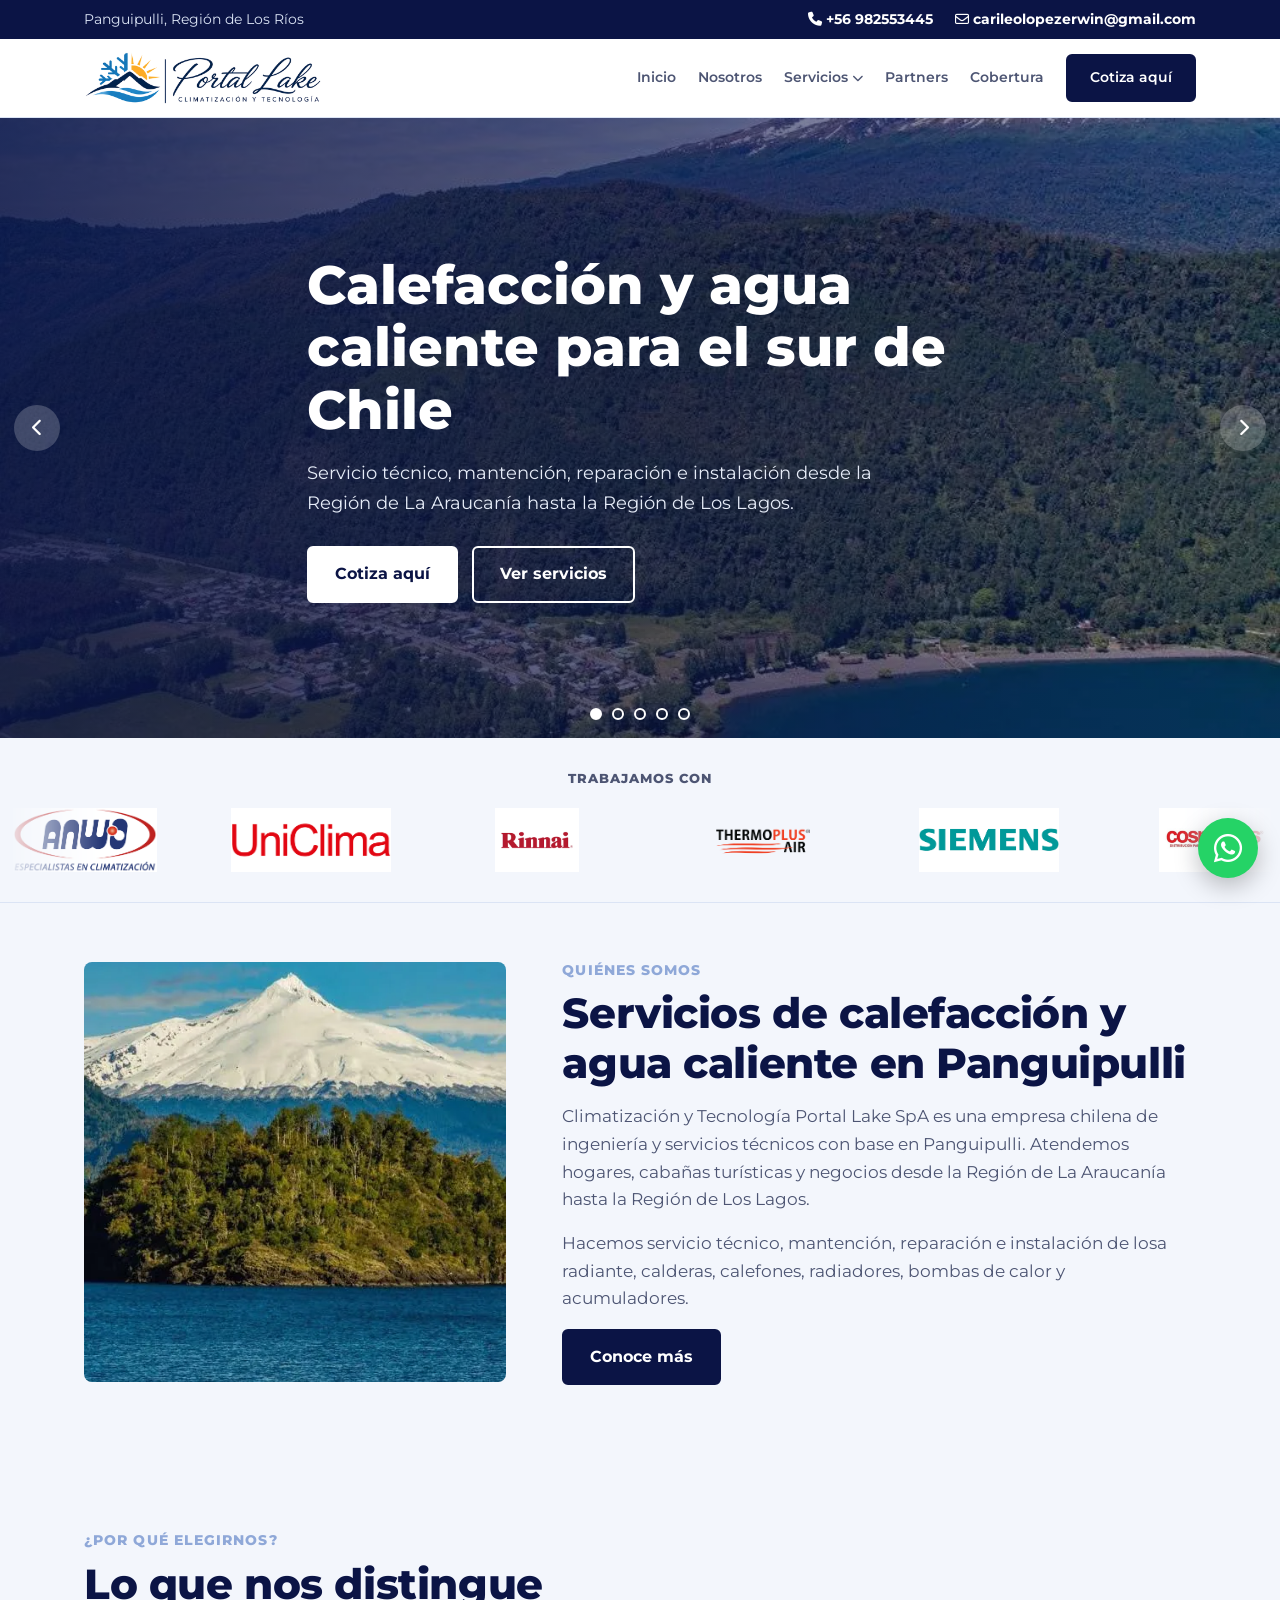
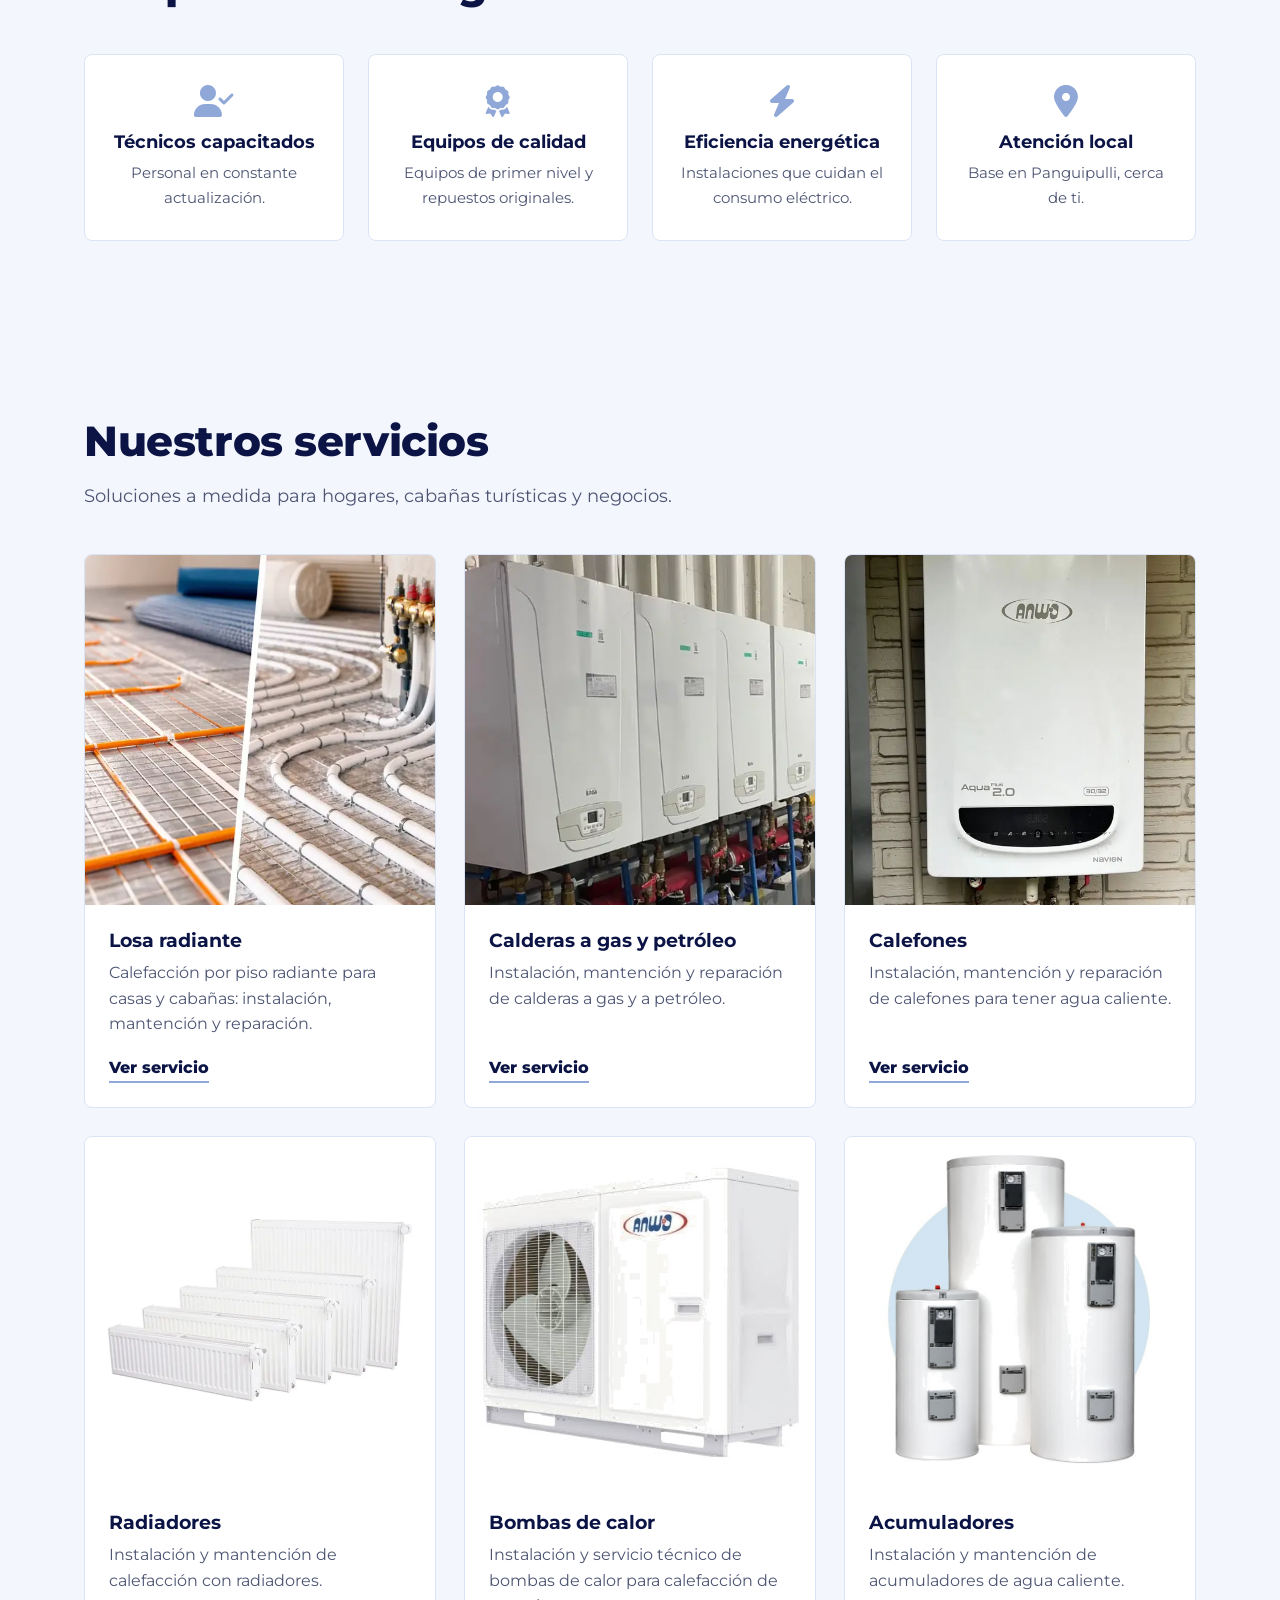
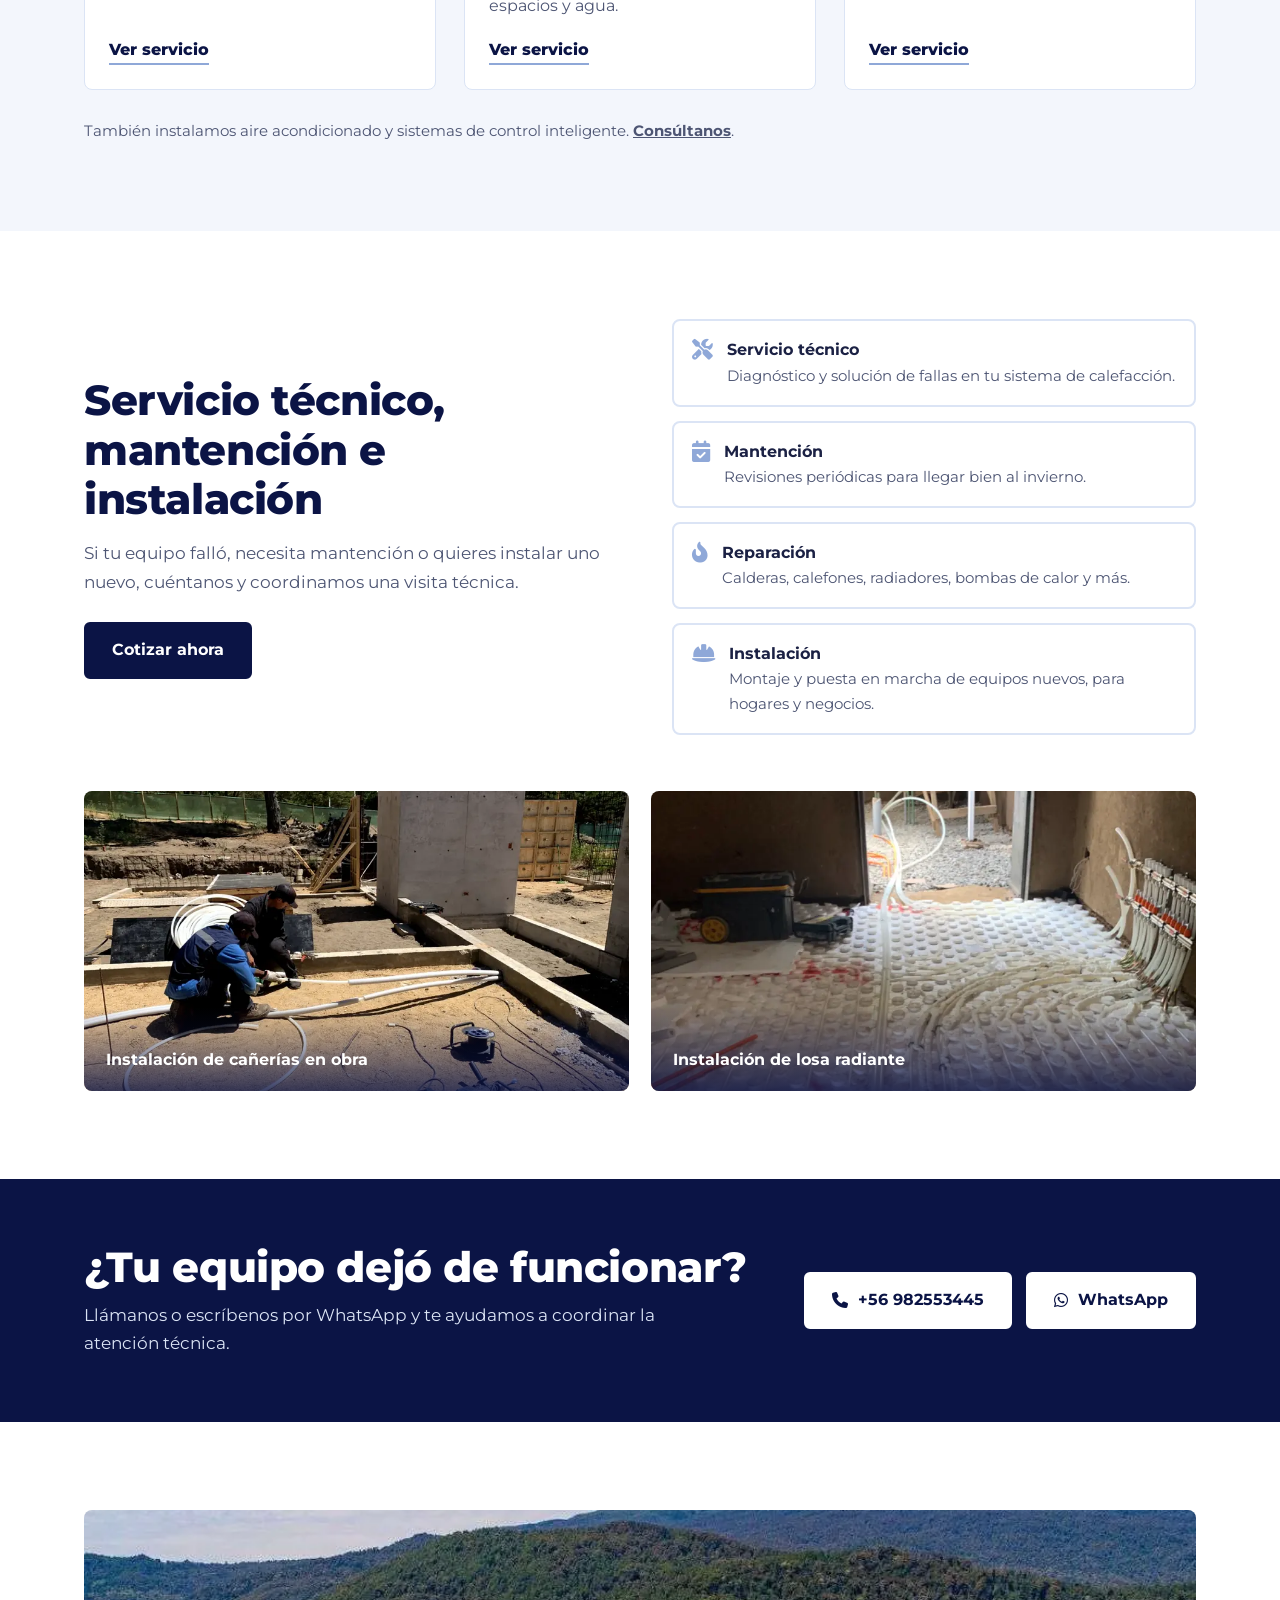
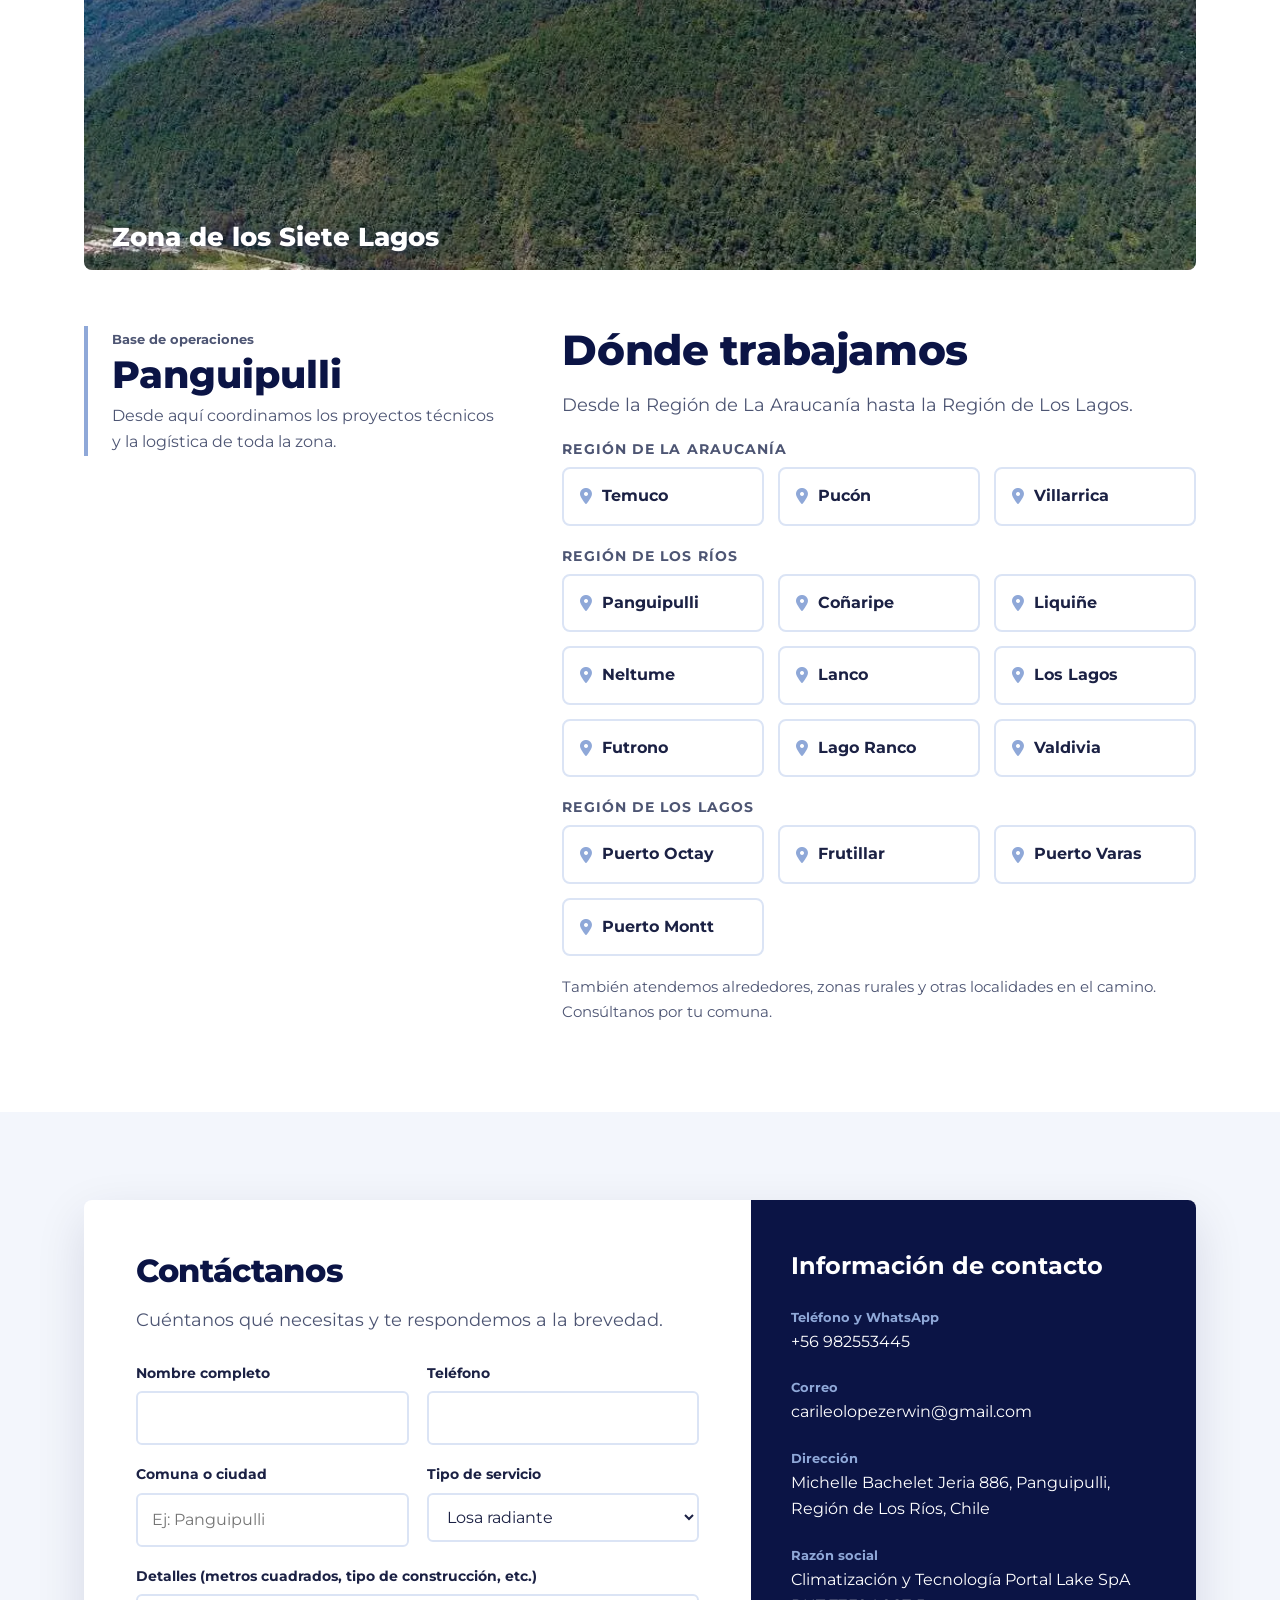
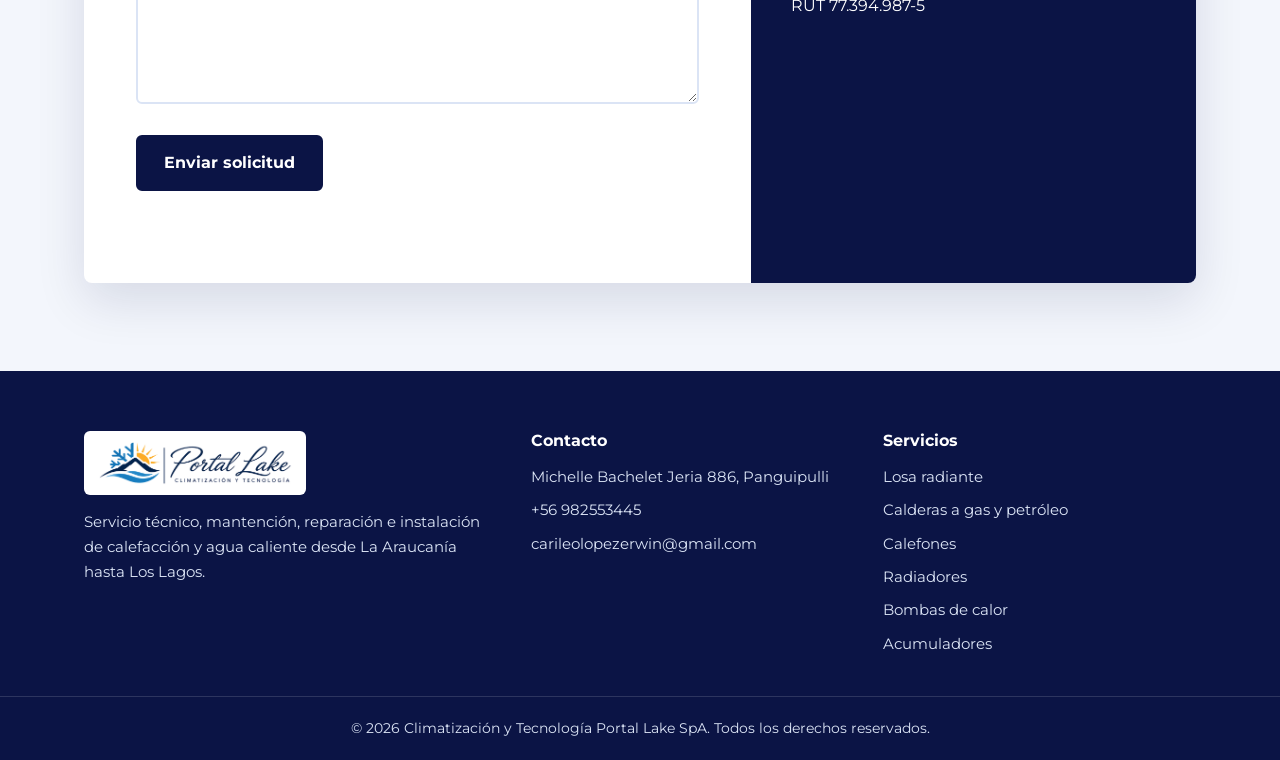
<file: index.html>
<!DOCTYPE html>
<html lang="es">
<head>
<meta charset="UTF-8">
<meta name="viewport" content="width=device-width, initial-scale=1">
<title>Climatización y Tecnología Portal Lake SpA | Calefacción en Panguipulli</title>
<meta name="description" content="Servicio técnico, mantención, reparación e instalación de losa radiante, calderas, calefones, radiadores, bombas de calor y acumuladores con base en Panguipulli, desde La Araucanía hasta Los Lagos.">
<link rel="icon" type="image/png" sizes="96x96" href="/favicon-96.png">
<link rel="icon" type="image/png" sizes="192x192" href="/favicon-192.png">
<link rel="shortcut icon" href="/favicon-96.png">
<link rel="apple-touch-icon" href="/apple-touch-icon.png">
<link rel="preconnect" href="https://fonts.googleapis.com">
<link rel="preconnect" href="https://fonts.gstatic.com" crossorigin>
<link href="https://fonts.googleapis.com/css2?family=Great+Vibes&family=Montserrat:wght@400;500;600;700;800&display=swap" rel="stylesheet">
<link rel="stylesheet" href="https://cdnjs.cloudflare.com/ajax/libs/font-awesome/6.4.0/css/all.min.css">
<style>
:root{--blanco:#fff;--niebla:#f3f6fc;--lago:#8fa8d8;--lago-claro:#dbe4f5;--noche:#0b1445;--tinta:#1b2144;--gris:#4d5573;
--script:'Great Vibes','Segoe Script','Brush Script MT',cursive;--texto:'Montserrat','Segoe UI',Arial,sans-serif}
*{box-sizing:border-box;margin:0;padding:0}
html{scroll-behavior:smooth;scroll-padding-top:110px}
body{font-family:var(--texto);color:var(--tinta);background:var(--blanco);line-height:1.65;-webkit-font-smoothing:antialiased}
img,svg{max-width:100%;display:block}
a{color:inherit}
:focus-visible{outline:3px solid var(--lago);outline-offset:3px}
.wrap{max-width:1160px;margin:0 auto;padding:0 24px}
section{padding:88px 0}
h1,h2,h3,h4{line-height:1.2;color:var(--noche)}
h2{font-size:clamp(1.9rem,3.6vw,2.6rem);font-weight:800;letter-spacing:-.01em;margin-bottom:14px}
.lead{color:var(--gris);font-size:1.1rem;max-width:60ch}
.btn{display:inline-flex;align-items:center;gap:10px;padding:14px 28px;border-radius:999px;font:inherit;font-weight:700;text-decoration:none;border:2px solid var(--noche);cursor:pointer;transition:background .2s,color .2s}
.btn-pri{background:var(--noche);color:#fff}
.btn-pri:hover{background:var(--tinta)}
.btn-sec{color:var(--noche);background:transparent}
.btn-sec:hover{background:var(--lago-claro)}
.btn-luz{background:#fff;color:var(--noche);border-color:#fff}
.btn-luz:hover{background:var(--lago-claro)}
.cab{margin-bottom:44px}

/* Barra superior y menú */
.top{background:var(--noche);color:var(--lago-claro);font-size:.88rem}
.top .wrap{display:flex;justify-content:space-between;gap:16px;padding-top:8px;padding-bottom:8px;flex-wrap:wrap}
.top a{text-decoration:none;font-weight:700;color:#fff}
.top a:hover{text-decoration:underline}
.top span+span,.top a+a{margin-left:22px}
header{position:sticky;top:0;z-index:50;background:rgba(255,255,255,.97);backdrop-filter:blur(6px);border-bottom:1px solid var(--lago-claro)}
.nav{display:flex;align-items:center;justify-content:space-between;height:78px}
.marca{display:flex;align-items:center;gap:12px;text-decoration:none}
.marca svg{width:46px;height:46px;flex:none}
.marca-nombre{font-family:var(--script);font-size:2.5rem;line-height:.8;color:var(--noche);white-space:nowrap}
.marca small{display:block;font-size:.7rem;font-weight:700;letter-spacing:.04em;color:var(--gris);margin-top:2px}
.nav>ul{display:flex;align-items:center;gap:26px;list-style:none}
.nav>ul>li{position:relative}
.nav>ul>li>a{text-decoration:none;font-weight:600;color:var(--gris);padding:8px 0;display:inline-block}
.nav>ul>li>a:hover{color:var(--noche)}
.nav .btn{padding:10px 22px;color:#fff}
.sub{display:none;position:absolute;top:100%;left:-16px;min-width:270px;background:#fff;border:1px solid var(--lago-claro);border-radius:14px;padding:8px;list-style:none;box-shadow:0 14px 34px rgba(11,20,69,.14)}
.has-sub:hover .sub,.has-sub:focus-within .sub{display:block}
.sub a{display:block;padding:10px 14px;border-radius:10px;text-decoration:none;font-weight:600;color:var(--tinta)}
.sub a:hover{background:var(--niebla)}
.menu-btn{display:none;background:none;border:0;font-size:1.6rem;color:var(--noche);cursor:pointer}

/* Portada */
.hero{padding:72px 0 88px;overflow:hidden}
.hero .wrap{display:grid;grid-template-columns:1.1fr .9fr;gap:40px;align-items:center}
.hero-firma{font-family:var(--script);font-size:clamp(2.6rem,5vw,3.8rem);line-height:.9;color:var(--tinta);margin-bottom:26px}
.hero h1{font-size:clamp(2rem,4.2vw,3.1rem);font-weight:800;letter-spacing:-.015em;margin-bottom:20px;max-width:18ch}
.hero p.t{color:var(--gris);font-size:1.15rem;max-width:52ch;margin-bottom:32px}
.acciones{display:flex;flex-wrap:wrap;gap:14px}
.circulos{position:relative;height:460px}
.c1,.c2{position:absolute;border-radius:50%}
.c1{width:420px;height:420px;object-fit:cover;object-position:center 35%;right:-90px;top:0;background:var(--lago)}
.c2{width:380px;height:380px;background:var(--noche);right:-150px;top:70px;display:flex;align-items:center;padding-left:64px;color:#fff}
.c2 div{max-width:190px}
.c2 strong{display:block;font-family:var(--script);font-size:2.8rem;line-height:.9;margin-bottom:8px;font-weight:400}
.c2 span{font-size:.92rem;color:var(--lago-claro)}

/* Servicios (tarjetas) */
#servicios{background:var(--niebla)}
.tarjetas{display:grid;grid-template-columns:repeat(3,1fr);gap:24px}
.tarjeta{background:#fff;border-radius:20px;overflow:hidden;display:flex;flex-direction:column;border:1px solid var(--lago-claro)}
.tarjeta .arte{height:210px;background:var(--niebla);overflow:hidden;display:flex}
.tarjeta .arte img{width:100%;height:100%;object-fit:cover}
.tarjeta .arte.dos img{width:50%}
.tarjeta .cuerpo{padding:24px;display:flex;flex-direction:column;flex:1}
.tarjeta h3{font-size:1.2rem;margin-bottom:8px}
.tarjeta p{color:var(--gris);font-size:.97rem;margin-bottom:18px}
.tarjeta a{margin-top:auto;font-weight:800;color:var(--noche);text-decoration:none;border-bottom:2px solid var(--lago);align-self:flex-start}
.tarjeta a:hover{border-color:var(--noche)}

/* Reparaciones */
.repar{display:grid;grid-template-columns:1fr 1fr;gap:64px;align-items:center}
.repar p{color:var(--gris);font-size:1.08rem;margin-bottom:26px}
.lista{list-style:none;display:grid;gap:14px}
.lista li{display:flex;gap:14px;align-items:flex-start;padding:16px 18px;border:2px solid var(--lago-claro);border-radius:16px;font-weight:700}
.lista i{color:var(--lago);font-size:1.3rem;margin-top:2px}
.lista span{display:block;font-weight:400;color:var(--gris);font-size:.94rem}

/* Franja de atención */
.franja{background:var(--noche);color:#fff;padding:64px 0;position:relative;overflow:hidden}
.franja::after{content:"";position:absolute;width:360px;height:360px;border-radius:50%;background:var(--lago);opacity:.22;right:-120px;top:-120px}
.franja .wrap{display:flex;justify-content:space-between;align-items:center;gap:32px;flex-wrap:wrap;position:relative;z-index:1}
.franja h2{color:#fff;margin-bottom:8px}
.franja p{color:var(--lago-claro);font-size:1.08rem;max-width:52ch}

/* Nosotros */
.nosotros{display:grid;grid-template-columns:1fr 1fr;gap:64px;align-items:start}
.nosotros p{color:var(--gris);font-size:1.08rem;margin-bottom:18px}
.dif{display:grid;grid-template-columns:1fr 1fr;gap:22px}
.dif div{border-top:3px solid var(--lago);padding-top:14px}
.dif i{color:var(--noche);font-size:1.4rem;margin-bottom:8px}
.dif strong{display:block;color:var(--noche)}
.dif span{color:var(--gris);font-size:.95rem}

/* Partners */
#partners{background:var(--niebla)}
.partners{display:grid;grid-template-columns:repeat(3,1fr);gap:22px}
.partner{background:#fff;border-radius:20px;border:1px solid var(--lago-claro);height:150px;display:flex;align-items:center;justify-content:center;padding:22px}
.partner img{max-height:100%;width:auto;max-width:100%;object-fit:contain}

/* Cobertura */
.cobertura{display:grid;grid-template-columns:.8fr 1.2fr;gap:56px;align-items:start}
.base{border-left:4px solid var(--lago);padding-left:24px}
.base small{font-weight:700;color:var(--gris)}
.base h3{font-family:var(--script);font-size:4rem;font-weight:400;line-height:1;margin:4px 0 8px}
.base p{color:var(--gris)}
.zonas{display:grid;grid-template-columns:repeat(3,1fr);gap:14px;list-style:none}
.zonas li{padding:14px 16px;border:2px solid var(--lago-claro);border-radius:14px;font-weight:700;display:flex;gap:10px;align-items:center}
.zonas i{color:var(--lago)}
.nota{margin-top:18px;color:var(--gris);font-size:.95rem}

/* Contacto */
#contacto{background:var(--niebla)}
.contacto{display:grid;grid-template-columns:1.2fr .8fr;background:#fff;border-radius:28px;overflow:hidden;box-shadow:0 18px 50px rgba(11,20,69,.12)}
.form{padding:52px}
.form h2{font-size:2rem}
.form .lead{margin-bottom:28px}
.campos{display:grid;grid-template-columns:1fr 1fr;gap:18px}
.full{grid-column:1/-1}
label{display:block;font-size:.88rem;font-weight:700;margin-bottom:6px}
input,select,textarea{width:100%;font:inherit;padding:12px 14px;border:2px solid var(--lago-claro);border-radius:12px;background:#fff;color:var(--tinta)}
input:focus,select:focus,textarea:focus{outline:none;border-color:var(--noche)}
textarea{resize:vertical;min-height:110px}
.form .btn{margin-top:22px}
#estado{margin-top:16px;color:var(--noche);font-weight:600;min-height:1.5em}
.datos{background:var(--noche);color:#fff;padding:52px 40px;position:relative;overflow:hidden}
.datos::after{content:"";position:absolute;width:300px;height:300px;border-radius:50%;background:var(--lago);opacity:.25;right:-140px;bottom:-140px}
.datos h3{color:#fff;font-size:1.5rem;margin-bottom:26px}
.dato{margin-bottom:22px;position:relative;z-index:1}
.dato small{display:block;color:var(--lago);font-weight:700}
.dato a{text-decoration:none;word-break:break-word}
.dato a:hover{text-decoration:underline}

.fotos{display:grid;grid-template-columns:1fr 1fr;gap:22px;margin-top:56px}
.fotos figure{position:relative;border-radius:22px;overflow:hidden;height:300px}
.fotos img{width:100%;height:100%;object-fit:cover}
.fotos figcaption{position:absolute;left:0;right:0;bottom:0;padding:40px 22px 18px;color:#fff;font-weight:700;background:linear-gradient(to top,rgba(11,20,69,.8),transparent)}
.banner{position:relative;border-radius:28px;overflow:hidden;height:360px;margin-bottom:56px}
.banner img{width:100%;height:100%;object-fit:cover;object-position:center 40%}
.banner::before,.banner::after{content:"";position:absolute;border-radius:50%}
.banner::before{width:200px;height:200px;background:var(--lago);right:100px;bottom:-130px;opacity:.9}
.banner::after{width:260px;height:260px;background:var(--noche);right:-90px;bottom:-110px}
.banner figcaption{position:absolute;left:28px;bottom:20px;z-index:1;font-family:var(--script);font-size:3rem;line-height:1;color:#fff;text-shadow:0 2px 12px rgba(11,20,69,.7)}

[hidden]{display:none!important}
#conocenos{background:var(--niebla);padding:56px 0}
.resumen{display:flex;justify-content:space-between;align-items:center;gap:28px;flex-wrap:wrap}
.resumen p{color:var(--gris);max-width:60ch}
.pag-cab{padding:56px 0 40px;background:var(--niebla);position:relative;overflow:hidden}
.pag-cab::after{content:"";position:absolute;width:340px;height:340px;border-radius:50%;background:var(--lago);opacity:.35;right:-110px;top:-120px}
.migas{font-size:.9rem;color:var(--gris);margin-bottom:8px}
.pag-cab h1{font-family:var(--script);font-weight:400;font-size:clamp(3.6rem,9vw,6rem);line-height:.9;margin-bottom:14px;position:relative}
.pag-cab .lead,.indice{position:relative;z-index:1}
.indice{display:flex;flex-wrap:wrap;gap:10px;margin-top:26px}
.indice a{padding:8px 16px;border:2px solid var(--lago);border-radius:999px;font-weight:700;font-size:.9rem;text-decoration:none;background:#fff}
.indice a:hover{background:var(--lago-claro)}
#vista-nosotros section{padding:72px 0}
#vista-nosotros .pag-cab{padding:56px 0 40px}
#vista-nosotros .fondo{background:var(--niebla)}
.dos{display:grid;grid-template-columns:1.1fr .9fr;gap:56px;align-items:center}
.texto p{color:var(--gris);font-size:1.06rem;margin-bottom:16px}
.foto{border-radius:28px;overflow:hidden;height:440px}
.foto img{width:100%;height:100%;object-fit:cover}
.checks{list-style:none;display:grid;grid-template-columns:1fr 1fr;gap:14px;margin-top:28px}
.checks li{display:flex;gap:12px;align-items:flex-start;padding:16px 18px;background:#fff;border:2px solid var(--lago-claro);border-radius:16px;font-weight:700}
.checks i{color:var(--lago);font-size:1.2rem;margin-top:3px}
.galeria{display:grid;grid-template-columns:repeat(4,1fr);gap:16px;margin-top:28px}
.galeria figure{position:relative;border-radius:18px;overflow:hidden;height:230px}
.galeria img{width:100%;height:100%;object-fit:cover}
.galeria figcaption{position:absolute;left:0;right:0;bottom:0;padding:30px 14px 12px;color:#fff;font-weight:700;font-size:.9rem;background:linear-gradient(to top,rgba(11,20,69,.8),transparent)}
.sub-t{margin:44px 0 16px;font-size:1.2rem}
.marcas{display:flex;flex-wrap:wrap;gap:16px}
.marcas img{height:84px;width:auto;padding:10px 20px;background:#fff;border:1px solid var(--lago-claro);border-radius:16px;object-fit:contain}
.valores{display:grid;grid-template-columns:repeat(3,1fr);gap:22px;margin-top:30px}
.valores div{background:#fff;border-radius:20px;padding:26px;border-top:4px solid var(--lago)}
.valores i{font-size:1.5rem;color:var(--noche);margin-bottom:10px}
.valores p{color:var(--gris)}
.dato-c{display:flex;gap:16px;margin-bottom:18px;color:var(--gris)}
.dato-c i{color:var(--lago);font-size:1.3rem;margin-top:4px;width:22px;text-align:center}
.dato-c strong{display:block;color:var(--noche)}
.dato-c a{text-decoration:none;font-weight:600;color:var(--tinta)}
.mapa{height:380px;border-radius:24px;overflow:hidden;border:1px solid var(--lago-claro)}
.mapa iframe{width:100%;height:100%;border:0}
.angosto{max-width:860px}
details{background:#fff;border:2px solid var(--lago-claro);border-radius:14px;margin-top:12px}
summary{cursor:pointer;padding:16px 20px;font-weight:700;color:var(--noche);list-style:none;display:flex;justify-content:space-between;gap:12px}
summary::after{content:"+";font-size:1.4rem;line-height:1;color:var(--lago)}
details[open] summary::after{content:"\2212"}
summary::-webkit-details-marker{display:none}
details div{padding:0 20px 18px;color:var(--gris)}
.nav>ul>li>a[aria-current]{color:var(--noche);box-shadow:inset 0 -3px 0 var(--lago)}

/* Pie */
footer{background:var(--noche);color:var(--lago-claro);padding:60px 0 0}
.pie{display:grid;grid-template-columns:1.3fr 1fr 1fr;gap:40px;padding-bottom:40px}
footer .marca-nombre{color:#fff;font-size:2.6rem}
footer .marca small{color:var(--lago)}
footer p{font-size:.95rem;margin-top:14px}
footer h4{color:#fff;margin-bottom:14px}
footer ul{list-style:none;display:grid;gap:8px;font-size:.96rem}
footer a{text-decoration:none}
footer a:hover{color:#fff;text-decoration:underline}
.legal{border-top:1px solid rgba(255,255,255,.14);padding:20px 0;font-size:.88rem;text-align:center}
.wsp{position:fixed;right:22px;bottom:22px;z-index:60;width:60px;height:60px;border-radius:50%;background:#25d366;color:#fff;display:flex;align-items:center;justify-content:center;font-size:2rem;text-decoration:none;box-shadow:0 8px 24px rgba(0,0,0,.25)}

@media (max-width:1000px){.tarjetas{grid-template-columns:repeat(2,1fr)}}
@media (max-width:900px){
  section{padding:64px 0}
  .menu-btn{display:block}
  .nav>ul{display:none;position:absolute;top:78px;left:0;right:0;flex-direction:column;align-items:stretch;gap:0;background:#fff;border-bottom:1px solid var(--lago-claro);padding:8px 24px 20px;max-height:calc(100vh - 120px);overflow:auto}
  .nav>ul.abierto{display:flex}
  .nav>ul>li>a{display:block;padding:12px 0}
  .sub{display:block;position:static;border:0;box-shadow:none;padding:0 0 0 14px;min-width:0}
  .nav>ul .btn{display:inline-flex;justify-content:center;margin-top:8px}
  .hero .wrap,.repar,.nosotros,.cobertura,.contacto{grid-template-columns:1fr}
  .repar,.nosotros{gap:36px}
  .circulos{height:300px;margin-top:10px}
  .c1{width:280px;height:280px;right:-60px}
  .c2{width:250px;height:250px;right:-100px;top:60px;padding-left:44px}
  .c2 strong{font-size:2.2rem}.c2 div{max-width:130px}.c2 span{font-size:.8rem}
  .form,.datos{padding:36px 24px}
  .pie{grid-template-columns:1fr}
  .dos,.valores,.checks{grid-template-columns:1fr}
  .galeria{grid-template-columns:1fr 1fr}
  .foto{height:300px}
  .fotos{grid-template-columns:1fr}
  .banner{height:260px}
  .banner figcaption{font-size:2.4rem}
  .top .wrap{justify-content:center}
}
@media (max-width:560px){
  .tarjetas,.campos,.partners,.dif{grid-template-columns:1fr}
  .zonas{grid-template-columns:1fr 1fr}
  .galeria{grid-template-columns:1fr}
  .marca-nombre{font-size:2.1rem}
  .top span{display:none}
}
@media (prefers-reduced-motion:reduce){html{scroll-behavior:auto}*{transition:none!important}}

/* Ajustes: diseño más sobrio */
.btn{border-radius:6px;padding:13px 26px}
.tarjeta,.lista li,.zonas li,.checks li,.valores div,.galeria figure,.fotos figure,.mapa,.foto,.banner,.contacto,details,.marcas img,.ventajas div,.indice a{border-radius:8px}
.tarjeta{border:1px solid var(--lago-claro)}
.tarjeta .arte{height:auto;aspect-ratio:1/1}
.tarjetas{gap:28px}
.franja::after,.pag-cab::after,.datos::after,.banner::before,.banner::after{display:none}
.banner figcaption{font-family:var(--texto);font-weight:800;font-size:1.6rem;text-shadow:0 2px 10px rgba(11,20,69,.7)}
.pag-cab h1{font-family:var(--texto);font-weight:800;font-size:clamp(2.2rem,5vw,3.2rem);line-height:1.15}
.base h3{font-family:var(--texto);font-weight:800;font-size:2.4rem}
input,select,textarea{border-radius:6px}
.carrusel{position:relative;height:min(78vh,620px);min-height:440px;background:var(--noche);overflow:hidden}
.slide{position:absolute;inset:0;opacity:0;pointer-events:none;transition:opacity .8s;display:flex;align-items:center}
.slide.activo{opacity:1;pointer-events:auto;z-index:1}
.slide>img{position:absolute;inset:0;width:100%;height:100%;object-fit:cover}
.velo{position:absolute;inset:0;background:linear-gradient(90deg,rgba(11,20,69,.85) 0%,rgba(11,20,69,.6) 55%,rgba(11,20,69,.25) 100%)}
.slide .contenido{position:relative;color:#fff}
.slide h1,.slide .t{color:#fff;font-size:clamp(2rem,4.6vw,3.4rem);font-weight:800;line-height:1.15;max-width:18ch;margin-bottom:16px}
.slide p{max-width:50ch;font-size:1.15rem;color:#e6ecf8;margin-bottom:28px}
.slide .btn-pri{background:#fff;color:var(--noche);border-color:#fff}
.slide .btn-pri:hover{background:var(--lago-claro)}
.slide .btn-sec{color:#fff;border-color:#fff}
.slide .btn-sec:hover{background:rgba(255,255,255,.15)}
.flecha{position:absolute;top:50%;transform:translateY(-50%);z-index:3;width:46px;height:46px;border-radius:50%;border:0;background:rgba(255,255,255,.2);color:#fff;font-size:1.1rem;cursor:pointer}
.flecha:hover{background:rgba(255,255,255,.4)}
.flecha.ant{left:14px}.flecha.sig{right:14px}
.puntos{position:absolute;bottom:18px;left:0;right:0;z-index:3;display:flex;justify-content:center;gap:10px}
.puntos button{width:12px;height:12px;border-radius:50%;border:2px solid #fff;background:transparent;cursor:pointer;padding:0}
.puntos button[aria-current="true"]{background:#fff}
.cinta{padding:30px 0;border-bottom:1px solid var(--lago-claro)}
.cinta .wrap{display:flex;align-items:center;justify-content:center;gap:44px;flex-wrap:wrap}
.cinta p{font-weight:800;color:var(--gris);text-transform:uppercase;letter-spacing:.08em;font-size:.82rem}
.cinta .logos{display:flex;align-items:center;justify-content:center;gap:48px;flex-wrap:wrap}
.cinta img{height:54px;width:auto;object-fit:contain;filter:grayscale(1);opacity:.7;transition:filter .2s,opacity .2s}
.cinta img:hover{filter:none;opacity:1}
.sobre{display:grid;grid-template-columns:.8fr 1.2fr;gap:56px;align-items:center}
.sobre figure{height:420px;overflow:hidden;border-radius:8px}
.sobre img{width:100%;height:100%;object-fit:cover}
.sobre-t{color:var(--lago);font-weight:800;text-transform:uppercase;letter-spacing:.08em;font-size:.85rem;margin-bottom:8px}
.sobre p:not(.sobre-t){color:var(--gris);margin-bottom:16px;font-size:1.05rem}
#ventajas{background:var(--niebla)}
.ventajas{display:grid;grid-template-columns:repeat(4,1fr);gap:24px}
.ventajas div{text-align:center;padding:30px 20px;background:#fff;border:1px solid var(--lago-claro)}
.ventajas i{font-size:2rem;color:var(--lago);margin-bottom:14px}
.ventajas h3{font-size:1.1rem;margin-bottom:8px}
.ventajas p{color:var(--gris);font-size:.95rem}
@media (max-width:900px){.sobre{grid-template-columns:1fr;gap:32px}.sobre figure{height:280px}.ventajas{grid-template-columns:1fr 1fr}.carrusel{height:540px}.flecha{display:none}}
@media (max-width:560px){.ventajas{grid-template-columns:1fr}.cinta .logos{gap:28px}}
.logo-emp{height:54px;width:auto;display:block}
footer .marca{background:#fff;padding:10px 14px;border-radius:6px;display:inline-flex}
footer .logo-emp{height:44px}
.cinta .wrap{flex-direction:column;gap:18px}
.cinta .logos{gap:30px 46px}
.cinta img{height:46px}
.reg{font-size:.85rem;text-transform:uppercase;letter-spacing:.08em;color:var(--gris);margin:22px 0 10px}
.marcas img{height:70px}
@media (max-width:560px){.logo-emp{height:42px}.cinta img{height:38px}}
.cinta .logos{display:block;overflow:hidden;margin-top:18px;-webkit-mask-image:linear-gradient(90deg,transparent,#000 8%,#000 92%,transparent);mask-image:linear-gradient(90deg,transparent,#000 8%,#000 92%,transparent)}
.pista{display:flex;width:max-content;animation:desfilar var(--dur,40s) linear infinite}
.cinta .logos:hover .pista{animation-play-state:paused}
.cinta img{flex:none;width:170px;height:64px;margin-right:56px;object-fit:contain;filter:none;opacity:1}
@keyframes desfilar{to{transform:translateX(calc(var(--w,0px) * -1))}}
@media (max-width:560px){.cinta img{width:130px;height:50px;margin-right:36px}}
@media (prefers-reduced-motion:reduce){.pista{animation:none;width:auto;flex-wrap:wrap;justify-content:center;row-gap:16px}.cinta img{margin:0 20px}}
.nav>ul{gap:22px}
.nav>ul>li>a{font-size:.9rem}
.slide.producto{background:var(--noche)}
.slide.producto .prod{position:absolute;top:0;right:0;bottom:0;width:50%;background:#fff}
.slide.producto .prod img{width:100%;height:100%;object-fit:cover}
.slide.producto .contenido>*{max-width:44%}
@media (max-width:900px){
  .slide.producto{align-items:flex-start}
  .slide.producto .prod{top:auto;width:100%;height:42%}
  .slide.producto .contenido{padding-top:34px}
  .slide.producto .contenido>*{max-width:100%}
  .slide.producto p{display:none}
}
</style>
</head>
<body>

<div class="top">
  <div class="wrap">
    <span>Panguipulli, Región de Los Ríos</span>
    <div><a href="tel:+56982553445"><i class="fa-solid fa-phone"></i> +56 982553445</a><a href="mailto:carileolopezerwin@gmail.com"><i class="fa-regular fa-envelope"></i> carileolopezerwin@gmail.com</a></div>
  </div>
</div>

<header>
  <div class="wrap nav">
    <a href="#inicio" class="marca" aria-label="Portal Lake, inicio"><img id="f-logo" class="logo-emp" src="logo-portal-lake.png" alt="Portal Lake, Climatización y Tecnología"></a>
    <button class="menu-btn" id="menu-btn" aria-label="Abrir menú" aria-expanded="false" aria-controls="menu"><i class="fa-solid fa-bars"></i></button>
    <ul id="menu">
      <li><a href="#inicio">Inicio</a></li>
      <li><a href="nosotros.html">Nosotros</a></li>
      <li class="has-sub"><a href="#servicios">Servicios <i class="fa-solid fa-chevron-down" style="font-size:.7rem"></i></a>
        <ul class="sub">
          <li><a href="losa-radiante.html">Losa radiante</a></li>
          <li><a href="calderas-a-gas-y-petroleo.html">Calderas a gas y petróleo</a></li>
          <li><a href="calefones.html">Calefones</a></li>
          <li><a href="radiadores.html">Radiadores</a></li>
          <li><a href="bombas-de-calor.html">Bombas de calor</a></li>
          <li><a href="acumuladores.html">Acumuladores</a></li>
          <li><a href="#reparaciones">Servicio técnico y mantención</a></li>
        </ul>
      </li>
      <li><a href="#partners">Partners</a></li>
      <li><a href="#cobertura">Cobertura</a></li>
      <li><a href="#contacto" class="btn btn-pri">Cotiza aquí</a></li>
    </ul>
  </div>
</header>

<main>
<section class="carrusel" id="inicio" aria-roledescription="carrusel" aria-label="Portada">
  <div class="slide activo"><img data-same="f-chos" alt="">
    <div class="velo"></div>
    <div class="wrap contenido"><h1>Calefacción y agua caliente para el sur de Chile</h1><p>Servicio técnico, mantención, reparación e instalación desde la Región de La Araucanía hasta la Región de Los Lagos.</p>
      <div class="acciones"><a href="#contacto" class="btn btn-pri">Cotiza aquí</a><a href="#servicios" class="btn btn-sec">Ver servicios</a></div>
    </div></div>
    <div class="slide"><img src="slide-losa-radiante.webp" alt="" style="object-position:center 45%">
    <div class="velo"></div>
    <div class="wrap contenido"><h2 class="t">Losa radiante</h2><p>Instalación, mantención y reparación de calefacción por piso radiante.</p>
      <div class="acciones"><a href="#contacto" class="btn btn-pri" data-servicio="Losa radiante">Cotiza aquí</a><a href="#servicios" class="btn btn-sec">Ver servicios</a></div>
    </div></div>
<div class="slide"><img src="instalar-bomba-calor-calefaccion-precio-header.webp" alt="Instalación de bomba de calor" style="object-position:center 45%">
    <div class="velo"></div>
    <div class="wrap contenido"><h2 class="t">Bomba de calor</h2><p>Instalación y servicio técnico de bombas de calor para calefacción de espacios y agua.</p>
      <div class="acciones"><a href="#contacto" class="btn btn-pri" data-servicio="Bomba de calor">Cotiza aquí</a><a href="#servicios" class="btn btn-sec">Ver servicios</a></div>
    </div></div>
    <div class="slide"><img src="slide-caldera-petroleo.webp" alt="" style="object-position:center 55%">
    <div class="velo"></div>
    <div class="wrap contenido"><h2 class="t">Calderas a petróleo</h2><p>Instalación, mantención y reparación de calderas a petróleo y a gas.</p>
      <div class="acciones"><a href="#contacto" class="btn btn-pri" data-servicio="Calderas a gas o petróleo">Cotiza aquí</a><a href="#servicios" class="btn btn-sec">Ver servicios</a></div>
    </div></div>
<div class="slide"><img src="caldera%20mural%20baxi.jpeg" alt="Caldera mural a gas Baxi" style="object-position:center 55%">
    <div class="velo"></div>
    <div class="wrap contenido"><h2 class="t">Caldera mural a gas</h2><p>Instalación, mantención y reparación de calderas murales a gas.</p>
      <div class="acciones"><a href="#contacto" class="btn btn-pri" data-servicio="Calderas a gas o petróleo">Cotiza aquí</a><a href="#servicios" class="btn btn-sec">Ver servicios</a></div>
    </div></div>
  <button class="flecha ant" aria-label="Diapositiva anterior"><i class="fa-solid fa-chevron-left"></i></button>
  <button class="flecha sig" aria-label="Diapositiva siguiente"><i class="fa-solid fa-chevron-right"></i></button>
  <div class="puntos"></div>
</section>

<section id="partners" class="cinta">
  <div class="wrap"><p>Trabajamos con</p></div>
  <div class="logos" aria-label="Marcas con las que trabajamos"><div class="pista"><img id="f-anwo" src="marca-anwo.png" alt="Anwo, especialistas en climatización" loading="lazy"><img id="f-uni" src="marca-uniclima.png" alt="UniClima" loading="lazy"><img id="f-rin" src="marca-rinnai.png" alt="Rinnai" loading="lazy"><img id="f-thermo" src="logo-thermo-plus.webp" alt="Thermoplus Air" loading="lazy"><img id="f-siemens" src="Logo%20Siemens.png" alt="Siemens" loading="lazy"><img id="f-cosmo" src="logo%20Cosmoplas.jpg" alt="Cosmoplas, distribución para instaladores" loading="lazy"></div></div>
</section>

<section id="conocenos">
  <div class="wrap sobre">
    <figure><img id="f-lago" src="hero-panguipulli.webp" alt="Lago y volcán en Panguipulli" loading="lazy"></figure>
    <div>
      <p class="sobre-t">Quiénes somos</p>
      <h2>Servicios de calefacción y agua caliente en Panguipulli</h2>
      <p>Climatización y Tecnología Portal Lake SpA es una empresa chilena de ingeniería y servicios técnicos con base en Panguipulli. Atendemos hogares, cabañas turísticas y negocios desde la Región de La Araucanía hasta la Región de Los Lagos.</p>
      <p>Hacemos servicio técnico, mantención, reparación e instalación de losa radiante, calderas, calefones, radiadores, bombas de calor y acumuladores.</p>
      <a href="nosotros.html" class="btn btn-pri">Conoce más</a>
    </div>
  </div>
</section>

<section id="ventajas">
  <div class="wrap">
    <div class="cab"><p class="sobre-t">¿Por qué elegirnos?</p><h2>Lo que nos distingue</h2></div>
    <div class="ventajas">
      <div><i class="fa-solid fa-user-check"></i><h3>Técnicos capacitados</h3><p>Personal en constante actualización.</p></div>
      <div><i class="fa-solid fa-award"></i><h3>Equipos de calidad</h3><p>Equipos de primer nivel y repuestos originales.</p></div>
      <div><i class="fa-solid fa-bolt"></i><h3>Eficiencia energética</h3><p>Instalaciones que cuidan el consumo eléctrico.</p></div>
      <div><i class="fa-solid fa-location-dot"></i><h3>Atención local</h3><p>Base en Panguipulli, cerca de ti.</p></div>
    </div>
  </div>
</section>

<section id="servicios">
  <div class="wrap">
    <div class="cab">
      <h2>Nuestros servicios</h2>
      <p class="lead">Soluciones a medida para hogares, cabañas turísticas y negocios.</p>
    </div>
    <div class="tarjetas">
      <article class="tarjeta">
        <div class="arte"><img src="servicio-losa-radiante.webp" alt="Sistema de losa radiante con cañerías y colector" loading="lazy" style="object-position:center"></div>
        <div class="cuerpo"><h3>Losa radiante</h3><p>Calefacción por piso radiante para casas y cabañas: instalación, mantención y reparación.</p><a href="losa-radiante.html">Ver servicio</a></div>
      </article>
      <article class="tarjeta">
        <div class="arte"><img src="calderas-sala-tecnica.webp" id="f-cald" alt="Calderas murales instaladas en sala técnica" loading="lazy" style="object-position:center"></div>
        <div class="cuerpo"><h3>Calderas a gas y petróleo</h3><p>Instalación, mantención y reparación de calderas a gas y a petróleo.</p><a href="calderas-a-gas-y-petroleo.html">Ver servicio</a></div>
      </article>
      <article class="tarjeta">
        <div class="arte"><img src="servicio-calefon.webp" alt="Calefón Anwo instalado en exterior" loading="lazy" style="object-position:center 45%"></div>
        <div class="cuerpo"><h3>Calefones</h3><p>Instalación, mantención y reparación de calefones para tener agua caliente.</p><a href="calefones.html">Ver servicio</a></div>
      </article>
      <article class="tarjeta">
        <div class="arte"><img src="servicio-radiadores.webp" alt="Radiadores de panel de distintos tamaños" loading="lazy" style="object-position:center"></div>
        <div class="cuerpo"><h3>Radiadores</h3><p>Instalación y mantención de calefacción con radiadores.</p><a href="radiadores.html">Ver servicio</a></div>
      </article>
      <article class="tarjeta">
        <div class="arte"><img src="bomba-de-calor-anwo.jpg" id="f-bomba" alt="Bomba de calor Anwo" loading="lazy" style="object-fit:contain;background:#fff"></div>
        <div class="cuerpo"><h3>Bombas de calor</h3><p>Instalación y servicio técnico de bombas de calor para calefacción de espacios y agua.</p><a href="bombas-de-calor.html">Ver servicio</a></div>
      </article>
      <article class="tarjeta">
        <div class="arte"><img src="acumuladores-anwo-coral-vitro.jpg" alt="Acumuladores de agua caliente Anwo Coral Vitro" loading="lazy"></div>
        <div class="cuerpo"><h3>Acumuladores</h3><p>Instalación y mantención de acumuladores de agua caliente.</p><a href="acumuladores.html">Ver servicio</a></div>
      </article>
    </div>
    <p class="nota" style="margin-top:28px">También instalamos aire acondicionado y sistemas de control inteligente. <a href="#contacto" data-servicio="Instalación de aire acondicionado" style="font-weight:700">Consúltanos</a>.</p>
  </div>
</section>

<section id="reparaciones">
  <div class="wrap">
    <div class="repar">
      <div>
        <h2>Servicio técnico, mantención e instalación</h2>
        <p>Si tu equipo falló, necesita mantención o quieres instalar uno nuevo, cuéntanos y coordinamos una visita técnica.</p>
        <a href="#contacto" class="btn btn-pri" data-servicio="Servicio técnico, mantención o reparación">Cotizar ahora</a>
      </div>
      <ul class="lista">
        <li><i class="fa-solid fa-screwdriver-wrench"></i><div>Servicio técnico<span>Diagnóstico y solución de fallas en tu sistema de calefacción.</span></div></li>
        <li><i class="fa-solid fa-calendar-check"></i><div>Mantención<span>Revisiones periódicas para llegar bien al invierno.</span></div></li>
        <li><i class="fa-solid fa-fire-flame-curved"></i><div>Reparación<span>Calderas, calefones, radiadores, bombas de calor y más.</span></div></li>
        <li><i class="fa-solid fa-helmet-safety"></i><div>Instalación<span>Montaje y puesta en marcha de equipos nuevos, para hogares y negocios.</span></div></li>
      </ul>
    </div>
    <div class="fotos">
      <figure><img src="obra-canerias.webp" id="f-obra" alt="Técnicos instalando cañerías en una obra" loading="lazy"><figcaption>Instalación de cañerías en obra</figcaption></figure>
      <figure><img src="losa-radiante.webp" id="f-losa" alt="Instalación de losa radiante con colector" loading="lazy"><figcaption>Instalación de losa radiante</figcaption></figure>
    </div>
  </div>
</section>

<div class="franja">
  <div class="wrap">
    <div>
      <h2>¿Tu equipo dejó de funcionar?</h2>
      <p>Llámanos o escríbenos por WhatsApp y te ayudamos a coordinar la atención técnica.</p>
    </div>
    <div class="acciones">
      <a href="tel:+56982553445" class="btn btn-luz"><i class="fa-solid fa-phone"></i> +56 982553445</a>
      <a href="https://wa.me/56982553445?text=Hola%2C%20necesito%20servicio%20t%C3%A9cnico." target="_blank" rel="noopener noreferrer" class="btn btn-luz"><i class="fa-brands fa-whatsapp"></i> WhatsApp</a>
    </div>
  </div>
</div>

<section id="cobertura">
  <div class="wrap">
    <figure class="banner"><img src="cobertura-choshuenco.webp" id="f-chos" alt="Choshuenco, pueblo a orillas del lago con el volcán al fondo" loading="lazy"><figcaption>Zona de los Siete Lagos</figcaption></figure>
  </div>
  <div class="wrap cobertura">
    <div class="base">
      <small>Base de operaciones</small>
      <h3>Panguipulli</h3>
      <p>Desde aquí coordinamos los proyectos técnicos y la logística de toda la zona.</p>
    </div>
    <div>
      <h2>Dónde trabajamos</h2>
      <p class="lead">Desde la Región de La Araucanía hasta la Región de Los Lagos.</p>
      <h3 class="reg">Región de La Araucanía</h3><ul class="zonas"><li><i class="fa-solid fa-location-dot"></i>Temuco</li><li><i class="fa-solid fa-location-dot"></i>Pucón</li><li><i class="fa-solid fa-location-dot"></i>Villarrica</li></ul><h3 class="reg">Región de Los Ríos</h3><ul class="zonas"><li><i class="fa-solid fa-location-dot"></i>Panguipulli</li><li><i class="fa-solid fa-location-dot"></i>Coñaripe</li><li><i class="fa-solid fa-location-dot"></i>Liquiñe</li><li><i class="fa-solid fa-location-dot"></i>Neltume</li><li><i class="fa-solid fa-location-dot"></i>Lanco</li><li><i class="fa-solid fa-location-dot"></i>Los Lagos</li><li><i class="fa-solid fa-location-dot"></i>Futrono</li><li><i class="fa-solid fa-location-dot"></i>Lago Ranco</li><li><i class="fa-solid fa-location-dot"></i>Valdivia</li></ul><h3 class="reg">Región de Los Lagos</h3><ul class="zonas"><li><i class="fa-solid fa-location-dot"></i>Puerto Octay</li><li><i class="fa-solid fa-location-dot"></i>Frutillar</li><li><i class="fa-solid fa-location-dot"></i>Puerto Varas</li><li><i class="fa-solid fa-location-dot"></i>Puerto Montt</li></ul>
      <p class="nota">También atendemos alrededores, zonas rurales y otras localidades en el camino. Consúltanos por tu comuna.</p>
    </div>
  </div>
</section>

<section id="contacto">
  <div class="wrap">
    <div class="contacto">
      <div class="form">
        <h2>Contáctanos</h2>
        <p class="lead">Cuéntanos qué necesitas y te respondemos a la brevedad.</p>
        <form id="form">
          <div class="campos">
            <div><label for="nombre">Nombre completo</label><input id="nombre" required autocomplete="name"></div>
            <div><label for="tel">Teléfono</label><input id="tel" type="tel" required autocomplete="tel"></div>
            <div><label for="ciudad">Comuna o ciudad</label><input id="ciudad" placeholder="Ej: Panguipulli" required></div>
            <div><label for="servicio">Tipo de servicio</label>
              <select id="servicio">
                <option>Losa radiante</option>
                <option>Calderas a gas o petróleo</option>
                <option>Calefón</option>
                <option>Radiadores</option>
                <option>Bomba de calor</option>
                <option>Acumulador</option>
                <option>Servicio técnico, mantención o reparación</option>
                <option>Instalación de aire acondicionado</option>
                <option>Otro</option>
              </select></div>
            <div class="full"><label for="detalle">Detalles (metros cuadrados, tipo de construcción, etc.)</label><textarea id="detalle"></textarea></div>
          </div>
          <button class="btn btn-pri" type="submit">Enviar solicitud</button>
          <p id="estado" role="status"></p>
        </form>
      </div>
      <div class="datos">
        <h3>Información de contacto</h3>
        <div class="dato"><small>Teléfono y WhatsApp</small><a href="tel:+56982553445">+56 982553445</a></div>
        <div class="dato"><small>Correo</small><a href="mailto:carileolopezerwin@gmail.com">carileolopezerwin@gmail.com</a></div>
        <div class="dato"><small>Dirección</small>Michelle Bachelet Jeria 886, Panguipulli, Región de Los Ríos, Chile</div>
        <div class="dato"><small>Razón social</small>Climatización y Tecnología Portal Lake SpA<br>RUT 77.394.987-5</div>
      </div>
    </div>
  </div>
</section>
</main>

<footer>
  <div class="wrap pie">
    <div>
      <a href="#inicio" class="marca" aria-label="Portal Lake, inicio"><img class="logo-emp" data-same="f-logo" alt="Portal Lake, Climatización y Tecnología"></a>
      <p>Servicio técnico, mantención, reparación e instalación de calefacción y agua caliente desde La Araucanía hasta Los Lagos.</p>
    </div>
    <div>
      <h4>Contacto</h4>
      <ul>
        <li>Michelle Bachelet Jeria 886, Panguipulli</li>
        <li><a href="tel:+56982553445">+56 982553445</a></li>
        <li><a href="mailto:carileolopezerwin@gmail.com">carileolopezerwin@gmail.com</a></li>
      </ul>
    </div>
    <div>
      <h4>Servicios</h4>
      <ul>
        <li><a href="losa-radiante.html">Losa radiante</a></li>
        <li><a href="calderas-a-gas-y-petroleo.html">Calderas a gas y petróleo</a></li>
        <li><a href="calefones.html">Calefones</a></li>
        <li><a href="radiadores.html">Radiadores</a></li>
        <li><a href="bombas-de-calor.html">Bombas de calor</a></li>
        <li><a href="acumuladores.html">Acumuladores</a></li>
      </ul>
    </div>
  </div>
  <div class="legal">&copy; <span id="anio"></span> Climatización y Tecnología Portal Lake SpA. Todos los derechos reservados.</div>
</footer>

<a class="wsp" href="https://wa.me/56982553445?text=Hola%2C%20quisiera%20solicitar%20un%20presupuesto." target="_blank" rel="noopener noreferrer" aria-label="Escribir por WhatsApp"><i class="fa-brands fa-whatsapp"></i></a>

<script>
document.getElementById('anio').textContent = new Date().getFullYear();

const btn = document.getElementById('menu-btn'), menu = document.getElementById('menu');
const cerrar = () => { menu.classList.remove('abierto'); btn.setAttribute('aria-expanded', false); };
btn.addEventListener('click', () => btn.setAttribute('aria-expanded', menu.classList.toggle('abierto')));
menu.addEventListener('click', e => { if (e.target.closest('a')) cerrar(); });

// "Ver servicio" y "Cotizar" dejan elegido el servicio en el formulario
document.querySelectorAll('[data-servicio]').forEach(a => a.addEventListener('click', () => {
  document.getElementById('servicio').value = a.dataset.servicio;
}));

// El formulario abre el correo con la solicitud ya redactada
document.getElementById('form').addEventListener('submit', e => {
  e.preventDefault();
  const v = id => document.getElementById(id).value.trim();
  const cuerpo = `Nombre: ${v('nombre')}\nTeléfono: ${v('tel')}\nComuna: ${v('ciudad')}\nServicio: ${v('servicio')}\n\nDetalles:\n${v('detalle')}`;
  window.location.href = `mailto:carileolopezerwin@gmail.com?subject=${encodeURIComponent('Solicitud de presupuesto - ' + v('servicio'))}&body=${encodeURIComponent(cuerpo)}`;
  document.getElementById('estado').textContent = 'Se abrió tu correo con la solicitud lista. Solo falta enviarla.';
});

// Copia las fotos ya cargadas a la vista Nosotros (evita duplicar datos)
document.querySelectorAll('img[data-same]').forEach(i => { const o = document.getElementById(i.dataset.same); if (o) i.src = o.src; });


// Carrusel de portada
(function () {
  const s = [...document.querySelectorAll('.slide')], pt = document.querySelector('.puntos'), c = document.querySelector('.carrusel');
  let i = 0, tm;
  s.forEach((_, k) => { const b = document.createElement('button'); b.setAttribute('aria-label', 'Ir a la diapositiva ' + (k + 1)); b.onclick = () => { ir(k); reiniciar(); }; pt.appendChild(b); });
  function ir(k) { i = (k + s.length) % s.length; s.forEach((e, j) => e.classList.toggle('activo', j === i)); [...pt.children].forEach((b, j) => b.setAttribute('aria-current', j === i)); }
  function reiniciar() { clearInterval(tm); if (!matchMedia('(prefers-reduced-motion:reduce)').matches) tm = setInterval(() => ir(i + 1), 6500); }
  c.querySelector('.ant').onclick = () => { ir(i - 1); reiniciar(); };
  c.querySelector('.sig').onclick = () => { ir(i + 1); reiniciar(); };
  c.addEventListener('mouseenter', () => clearInterval(tm)); c.addEventListener('mouseleave', reiniciar);
  ir(0); reiniciar();
})();

// Cinta de marcas: se repite para que el desfile sea continuo
(function () {
  const pista = document.querySelector('.pista');
  if (!pista || matchMedia('(prefers-reduced-motion:reduce)').matches) return;
  const originales = [...pista.children];
  function armar() {
    pista.querySelectorAll('[data-clon]').forEach(e => e.remove());
    pista.style.animation = 'none';
    const w = originales.reduce((a, e) => a + e.getBoundingClientRect().width + parseFloat(getComputedStyle(e).marginRight), 0);
    if (!w) return;
    const copias = Math.ceil(window.innerWidth / w) + 1;
    for (let c = 0; c < copias; c++) originales.forEach(e => {
      const n = e.cloneNode(); n.removeAttribute('id'); n.setAttribute('aria-hidden', 'true'); n.setAttribute('alt', ''); n.dataset.clon = '1'; pista.appendChild(n);
    });
    pista.style.setProperty('--w', w + 'px');
    pista.style.setProperty('--dur', Math.round(w / 35) + 's');
    void pista.offsetWidth; pista.style.animation = '';
  }
  armar();
  let rz; window.addEventListener('resize', () => { clearTimeout(rz); rz = setTimeout(armar, 250); });
})();
</script>
</body>
</html>
</file>
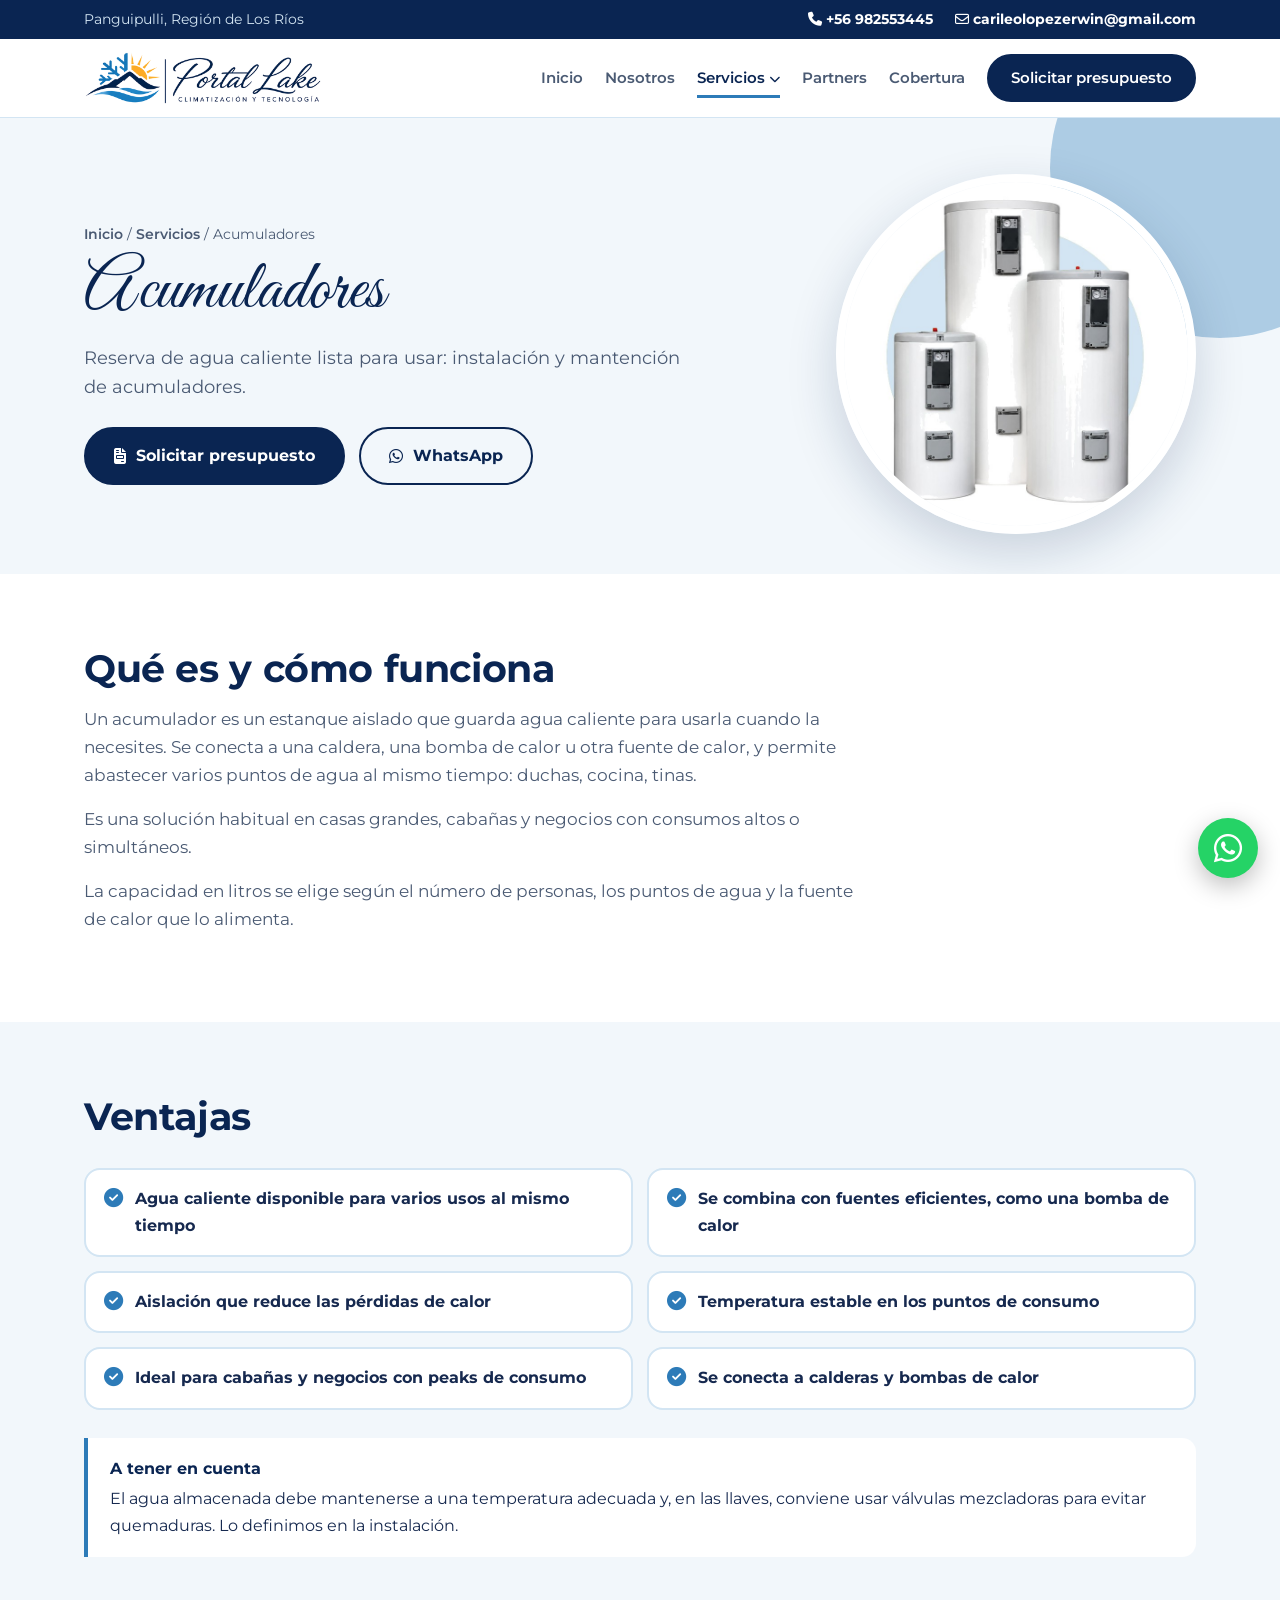
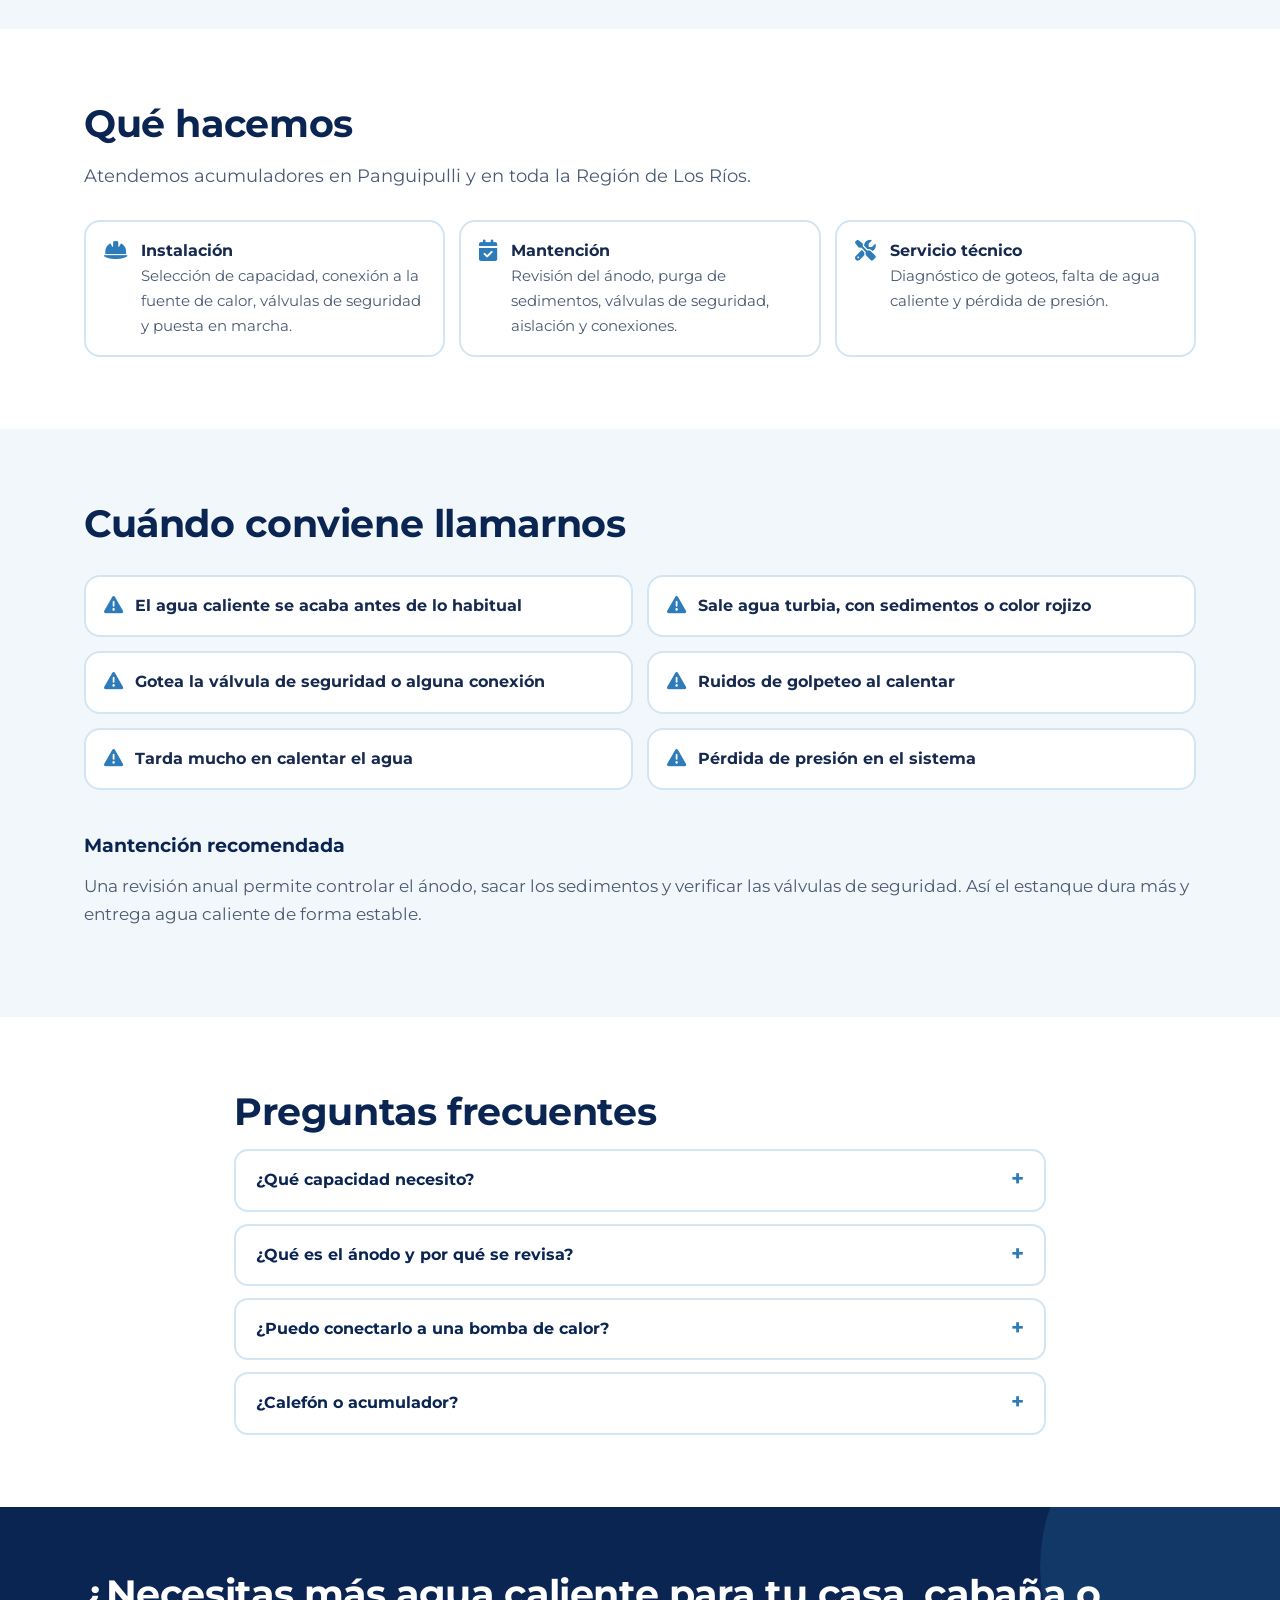
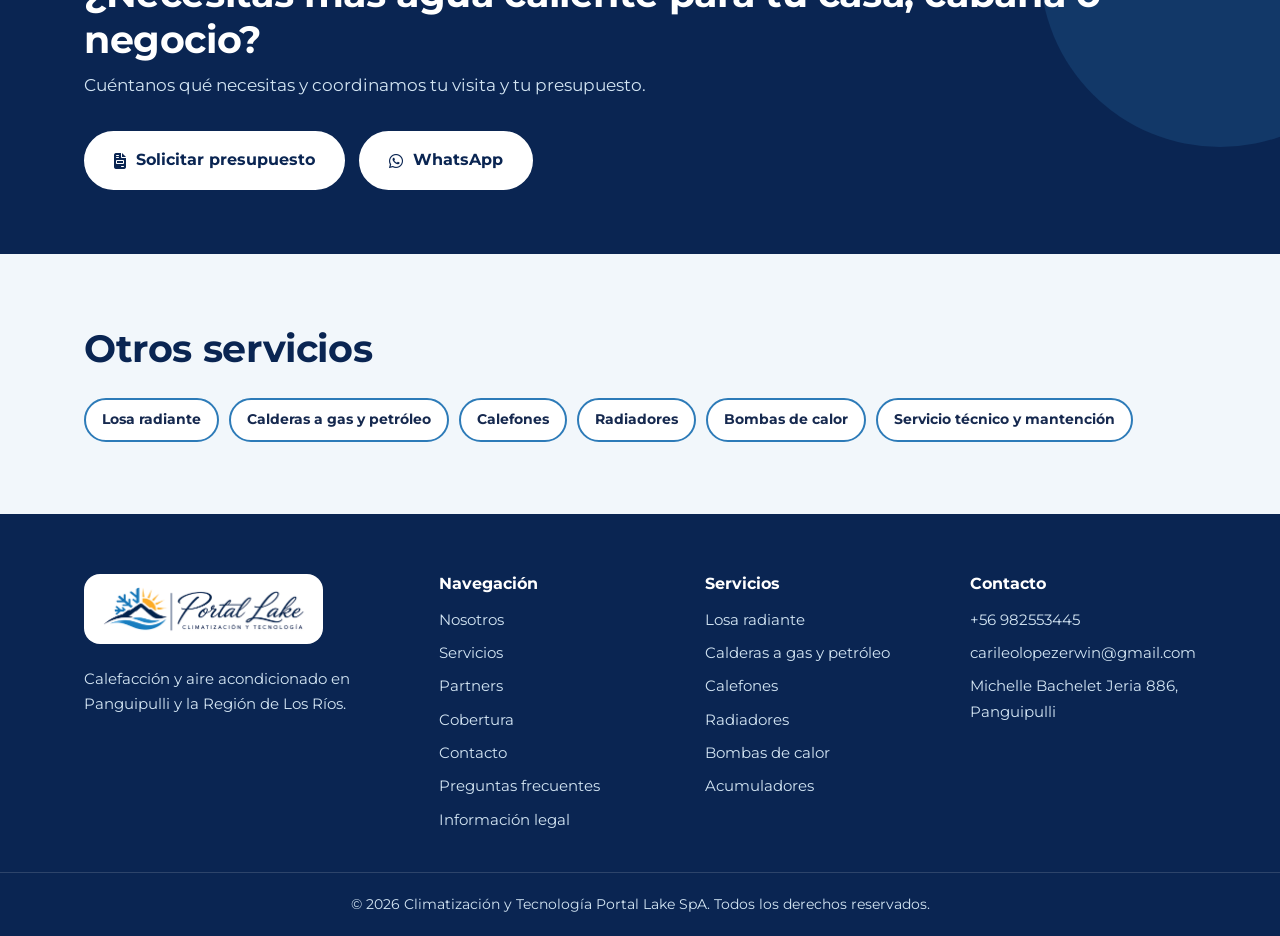
<file: acumuladores.html>
<!DOCTYPE html>
<html lang="es">
<head>
<meta charset="UTF-8">
<meta name="viewport" content="width=device-width, initial-scale=1">
<meta name="google-site-verification" content="udnZDYRa6tFtg93tQjGC4HS8Bu25_BeA6ebvrnLiTWo" />
<title>Acumuladores de agua caliente en Panguipulli | Portal Lake</title>
<meta name="description" content="Instalación y mantención de acumuladores de agua caliente en Panguipulli y la Región de Los Ríos. Reserva de agua caliente para casas, cabañas y negocios.">
<meta property="og:type" content="website">
<meta property="og:locale" content="es_CL">
<meta property="og:site_name" content="Climatización y Tecnología Portal Lake SpA">
<meta property="og:title" content="Acumuladores de agua caliente en Panguipulli | Portal Lake">
<meta property="og:description" content="Instalación y mantención de acumuladores de agua caliente en Panguipulli y la Región de Los Ríos. Reserva de agua caliente para casas, cabañas y negocios.">
<script type="application/ld+json">{"@context": "https://schema.org", "@type": "Service", "name": "Acumuladores", "serviceType": "Acumuladores", "description": "Instalación y mantención de acumuladores de agua caliente en Panguipulli y la Región de Los Ríos. Reserva de agua caliente para casas, cabañas y negocios.", "provider": {"@type": "HVACBusiness", "name": "Climatización y Tecnología Portal Lake SpA", "telephone": "+56982553445", "address": {"@type": "PostalAddress", "streetAddress": "Michelle Bachelet Jeria 886", "addressLocality": "Panguipulli", "addressRegion": "Región de Los Ríos", "addressCountry": "CL"}}, "areaServed": ["Panguipulli", "Coñaripe", "Liquiñe", "Lanco", "Los Lagos", "Villarrica", "Valdivia"]}</script>
<link rel="icon" type="image/png" href="favicon-64.png">
<link rel="apple-touch-icon" href="apple-touch-icon.png">
<link rel="preconnect" href="https://fonts.googleapis.com">
<link rel="preconnect" href="https://fonts.gstatic.com" crossorigin>
<link href="https://fonts.googleapis.com/css2?family=Great+Vibes&family=Montserrat:wght@400;500;600;700;800&display=swap" rel="stylesheet">
<link rel="stylesheet" href="https://cdnjs.cloudflare.com/ajax/libs/font-awesome/6.4.0/css/all.min.css">
<link rel="stylesheet" href="styles.css">
</head>
<body class="sub-pagina">


<div class="top">
  <div class="wrap">
    <span>Panguipulli, Región de Los Ríos</span>
    <div><a href="tel:+56982553445"><i class="fa-solid fa-phone"></i> +56 982553445</a><a href="mailto:carileolopezerwin@gmail.com"><i class="fa-regular fa-envelope"></i> carileolopezerwin@gmail.com</a></div>
  </div>
</div>

<header>
  <div class="wrap nav">
    <a href="index.html" class="marca" aria-label="Portal Lake, inicio"><img src="logo-portal-lake.png" alt="Portal Lake, Climatización y Tecnología" width="820" height="186"></a>
    <button class="menu-btn" id="menu-btn" aria-label="Abrir menú" aria-expanded="false" aria-controls="menu"><i class="fa-solid fa-bars"></i></button>
    <ul id="menu">
      <li><a href="index.html">Inicio</a></li>
      <li><a href="nosotros.html">Nosotros</a></li>
      <li class="has-sub"><a aria-current="page" href="index.html#servicios">Servicios <i class="fa-solid fa-chevron-down" style="font-size:.7rem"></i></a>
        <ul class="sub">
          <li><a href="losa-radiante.html">Losa radiante</a></li>
          <li><a href="calderas-a-gas-y-petroleo.html">Calderas a gas y petróleo</a></li>
          <li><a href="calefones.html">Calefones</a></li>
          <li><a href="radiadores.html">Radiadores</a></li>
          <li><a href="bombas-de-calor.html">Bombas de calor</a></li>
          <li><a href="acumuladores.html">Acumuladores</a></li>
          <li><a href="index.html#reparaciones">Servicio técnico y mantención</a></li>
        </ul>
      </li>
      <li><a href="index.html#partners">Partners</a></li>
      <li><a href="index.html#cobertura">Cobertura</a></li>
      <li><a href="index.html#contacto" class="btn btn-pri">Solicitar presupuesto</a></li>
    </ul>
  </div>
</header>

<main>
<section class="pag-cab serv-cab">
  <div class="wrap serv-grid">
    <div>
      <p class="migas"><a href="index.html">Inicio</a> / <a href="index.html#servicios">Servicios</a> / Acumuladores</p>
      <h1>Acumuladores</h1>
      <p class="lead">Reserva de agua caliente lista para usar: instalación y mantención de acumuladores.</p>
      <div class="acciones" style="margin-top:26px">
        <a href="index.html?servicio=Acumulador#contacto" class="btn btn-pri"><i class="fa-solid fa-file-invoice"></i> Solicitar presupuesto</a>
        <a href="https://wa.me/56982553445?text=Hola%2C%20quisiera%20cotizar%3A%20Acumuladores." target="_blank" rel="noopener noreferrer" class="btn btn-sec"><i class="fa-brands fa-whatsapp"></i> WhatsApp</a>
      </div>
    </div>
    <div class="serv-foto"><img src="acumuladores-anwo-coral-vitro.jpg" alt="Acumuladores de agua caliente Anwo Coral Vitro"></div>
  </div>
</section>

<section id="que-es">
  <div class="wrap">
    <div class="texto" style="max-width:780px">
      <h2>Qué es y cómo funciona</h2>
      <p>Un acumulador es un estanque aislado que guarda agua caliente para usarla cuando la necesites. Se conecta a una caldera, una bomba de calor u otra fuente de calor, y permite abastecer varios puntos de agua al mismo tiempo: duchas, cocina, tinas.</p><p>Es una solución habitual en casas grandes, cabañas y negocios con consumos altos o simultáneos.</p><p>La capacidad en litros se elige según el número de personas, los puntos de agua y la fuente de calor que lo alimenta.</p>
    </div>
  </div>
</section>

<section id="ventajas" class="fondo">
  <div class="wrap">
    <h2>Ventajas</h2>
    <ul class="checks"><li><i class="fa-solid fa-circle-check"></i>Agua caliente disponible para varios usos al mismo tiempo</li><li><i class="fa-solid fa-circle-check"></i>Se combina con fuentes eficientes, como una bomba de calor</li><li><i class="fa-solid fa-circle-check"></i>Aislación que reduce las pérdidas de calor</li><li><i class="fa-solid fa-circle-check"></i>Temperatura estable en los puntos de consumo</li><li><i class="fa-solid fa-circle-check"></i>Ideal para cabañas y negocios con peaks de consumo</li><li><i class="fa-solid fa-circle-check"></i>Se conecta a calderas y bombas de calor</li></ul>
    <div class="aviso info"><strong>A tener en cuenta</strong>El agua almacenada debe mantenerse a una temperatura adecuada y, en las llaves, conviene usar válvulas mezcladoras para evitar quemaduras. Lo definimos en la instalación.</div>
  </div>
</section>

<section id="que-hacemos">
  <div class="wrap">
    <h2>Qué hacemos</h2>
    <p class="lead">Atendemos acumuladores en Panguipulli y en toda la Región de Los Ríos.</p>
    <ul class="lista tres"><li><i class="fa-solid fa-helmet-safety"></i><div>Instalación<span>Selección de capacidad, conexión a la fuente de calor, válvulas de seguridad y puesta en marcha.</span></div></li><li><i class="fa-solid fa-calendar-check"></i><div>Mantención<span>Revisión del ánodo, purga de sedimentos, válvulas de seguridad, aislación y conexiones.</span></div></li><li><i class="fa-solid fa-screwdriver-wrench"></i><div>Servicio técnico<span>Diagnóstico de goteos, falta de agua caliente y pérdida de presión.</span></div></li></ul>
  </div>
</section>

<section id="cuando-llamarnos" class="fondo">
  <div class="wrap">
    <h2>Cuándo conviene llamarnos</h2>
    <ul class="checks"><li><i class="fa-solid fa-triangle-exclamation"></i>El agua caliente se acaba antes de lo habitual</li><li><i class="fa-solid fa-triangle-exclamation"></i>Sale agua turbia, con sedimentos o color rojizo</li><li><i class="fa-solid fa-triangle-exclamation"></i>Gotea la válvula de seguridad o alguna conexión</li><li><i class="fa-solid fa-triangle-exclamation"></i>Ruidos de golpeteo al calentar</li><li><i class="fa-solid fa-triangle-exclamation"></i>Tarda mucho en calentar el agua</li><li><i class="fa-solid fa-triangle-exclamation"></i>Pérdida de presión en el sistema</li></ul>
    
    <div class="texto" style="margin-top:34px">
      <h3 class="sub-t">Mantención recomendada</h3>
      <p>Una revisión anual permite controlar el ánodo, sacar los sedimentos y verificar las válvulas de seguridad. Así el estanque dura más y entrega agua caliente de forma estable.</p>
    </div>
  </div>
</section>

<section id="faq">
  <div class="wrap angosto">
    <h2>Preguntas frecuentes</h2>
    <div class="faq"><details><summary>¿Qué capacidad necesito?</summary><div>Depende de cuántas personas viven en la casa o cuántos huéspedes recibe la cabaña, y de cuántos puntos de agua se usan a la vez. Lo calculamos en la visita.</div></details><details><summary>¿Qué es el ánodo y por qué se revisa?</summary><div>El ánodo de sacrificio protege el estanque de la corrosión y se va consumiendo con el tiempo. Se revisa en la mantención, y su ritmo de desgaste depende de la calidad del agua.</div></details><details><summary>¿Puedo conectarlo a una bomba de calor?</summary><div>Sí. Es una combinación muy usada, porque la bomba de calor calienta el agua de forma eficiente y el acumulador la guarda.</div></details><details><summary>¿Calefón o acumulador?</summary><div>El calefón sirve para consumos simples. El acumulador conviene cuando hay varios usos simultáneos o cuando quieres aprovechar una fuente eficiente, como una bomba de calor.</div></details></div>
  </div>
</section>

<div class="franja">
  <div class="wrap">
    <div>
      <h2>¿Necesitas más agua caliente para tu casa, cabaña o negocio?</h2>
      <p>Cuéntanos qué necesitas y coordinamos tu visita y tu presupuesto.</p>
    </div>
    <div class="acciones">
      <a href="index.html?servicio=Acumulador#contacto" class="btn btn-luz"><i class="fa-solid fa-file-invoice"></i> Solicitar presupuesto</a>
      <a href="https://wa.me/56982553445?text=Hola%2C%20quisiera%20cotizar%3A%20Acumuladores." target="_blank" rel="noopener noreferrer" class="btn btn-luz"><i class="fa-brands fa-whatsapp"></i> WhatsApp</a>
    </div>
  </div>
</div>

<section class="fondo">
  <div class="wrap">
    <h2>Otros servicios</h2>
    <nav class="indice" aria-label="Otros servicios"><a href="losa-radiante.html">Losa radiante</a><a href="calderas-a-gas-y-petroleo.html">Calderas a gas y petróleo</a><a href="calefones.html">Calefones</a><a href="radiadores.html">Radiadores</a><a href="bombas-de-calor.html">Bombas de calor</a><a href="index.html#reparaciones">Servicio técnico y mantención</a></nav>
  </div>
</section>
</main>

<footer>
  <div class="wrap pie">
    <div>
      <a href="index.html" class="marca logo-pie" aria-label="Portal Lake, inicio"><img loading="lazy" src="logo-portal-lake.png" alt="Portal Lake, Climatización y Tecnología" width="820" height="186"></a>
      <p>Calefacción y aire acondicionado en Panguipulli y la Región de Los Ríos.</p>
    </div>
    <div>
      <h4>Navegación</h4>
      <ul>
        <li><a href="nosotros.html">Nosotros</a></li>
        <li><a href="index.html#servicios">Servicios</a></li>
        <li><a href="index.html#partners">Partners</a></li>
        <li><a href="index.html#cobertura">Cobertura</a></li>
        <li><a href="index.html#contacto">Contacto</a></li>
        <li><a href="nosotros.html#nos-faq">Preguntas frecuentes</a></li>
        <li><a href="nosotros.html#nos-legal">Información legal</a></li>
      </ul>
    </div>
    <div>
      <h4>Servicios</h4>
      <ul>
        <li><a href="losa-radiante.html">Losa radiante</a></li>
        <li><a href="calderas-a-gas-y-petroleo.html">Calderas a gas y petróleo</a></li>
        <li><a href="calefones.html">Calefones</a></li>
        <li><a href="radiadores.html">Radiadores</a></li>
        <li><a href="bombas-de-calor.html">Bombas de calor</a></li>
        <li><a href="acumuladores.html">Acumuladores</a></li>
      </ul>
    </div>
    <div>
      <h4>Contacto</h4>
      <ul>
        <li><a href="tel:+56982553445">+56 982553445</a></li>
        <li><a href="mailto:carileolopezerwin@gmail.com">carileolopezerwin@gmail.com</a></li>
        <li>Michelle Bachelet Jeria 886, Panguipulli</li>
      </ul>
    </div>
  </div>
  <div class="legal">&copy; <span id="anio"></span> Climatización y Tecnología Portal Lake SpA. Todos los derechos reservados.</div>
</footer>

<a class="wsp" href="https://wa.me/56982553445?text=Hola%2C%20quisiera%20solicitar%20un%20presupuesto." target="_blank" rel="noopener noreferrer" aria-label="Escribir por WhatsApp"><i class="fa-brands fa-whatsapp"></i></a>

<script src="script.js"></script>
</body>
</html>
</file>
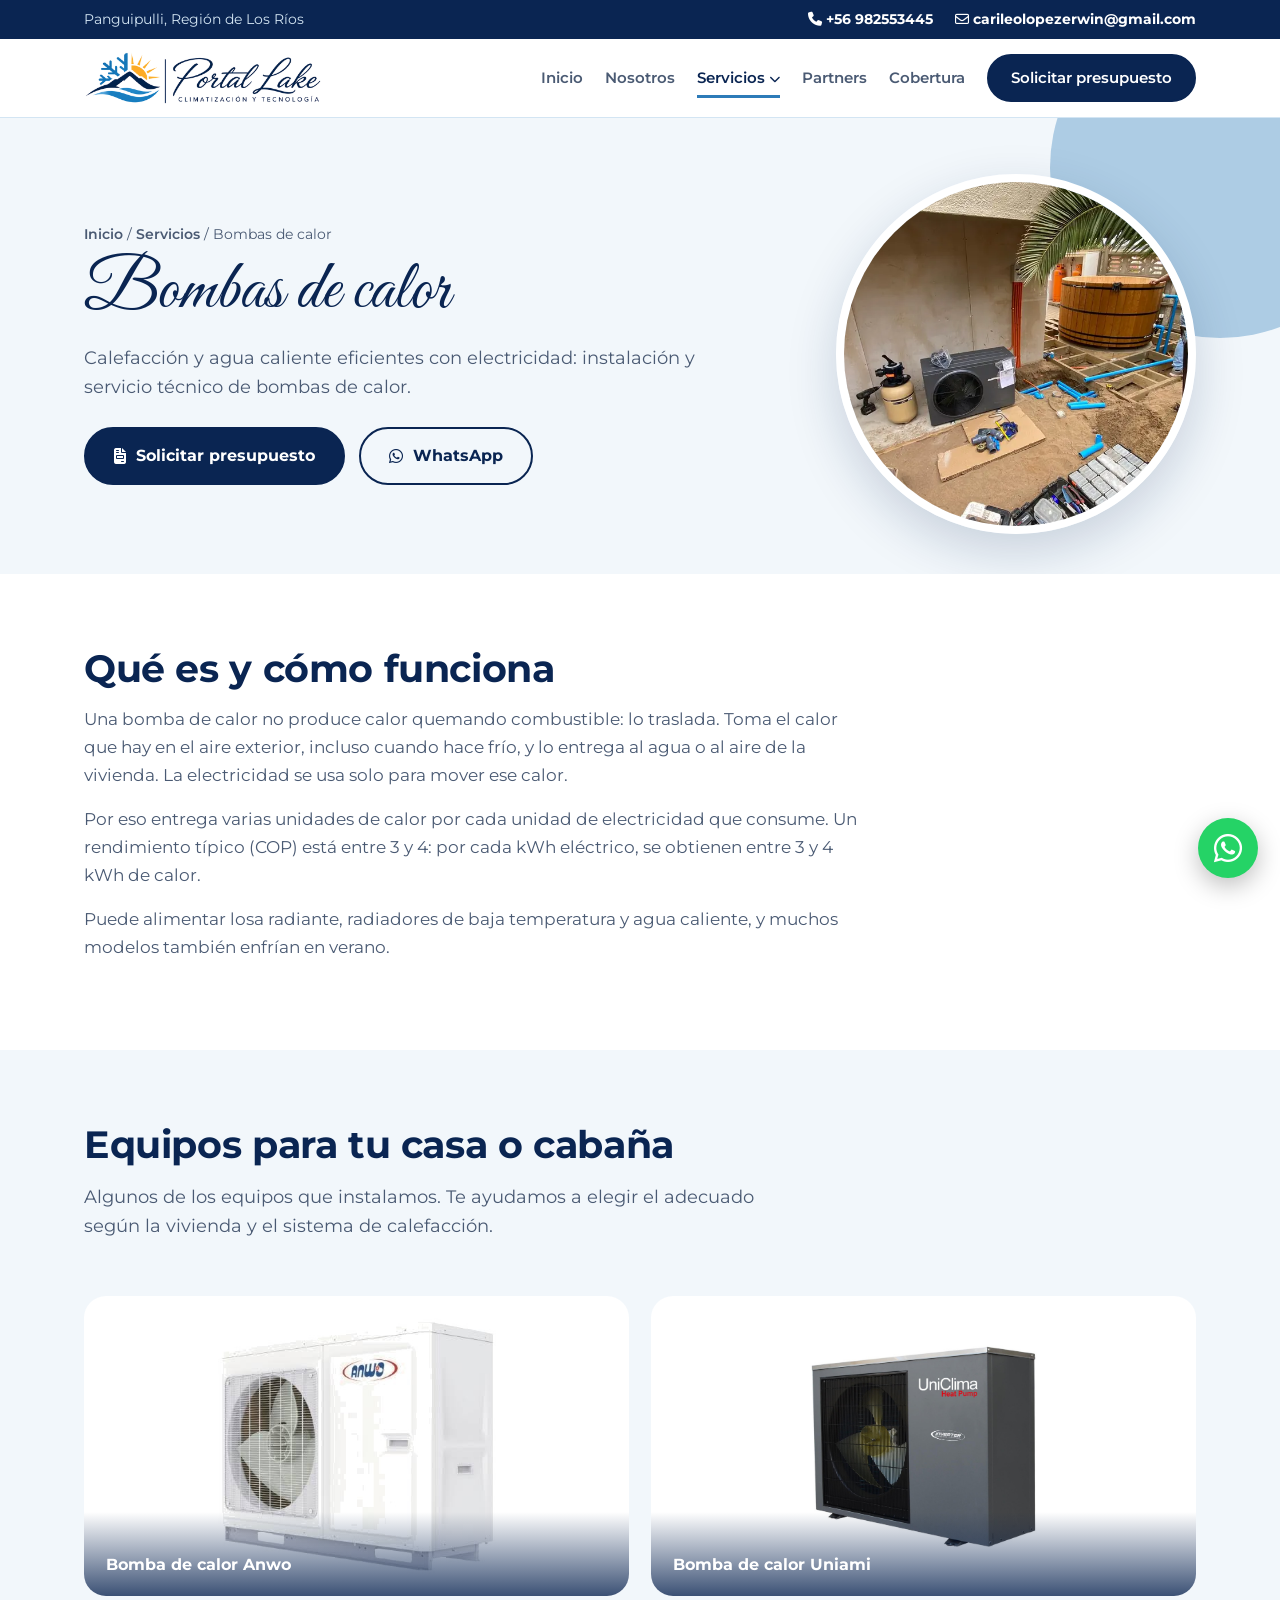
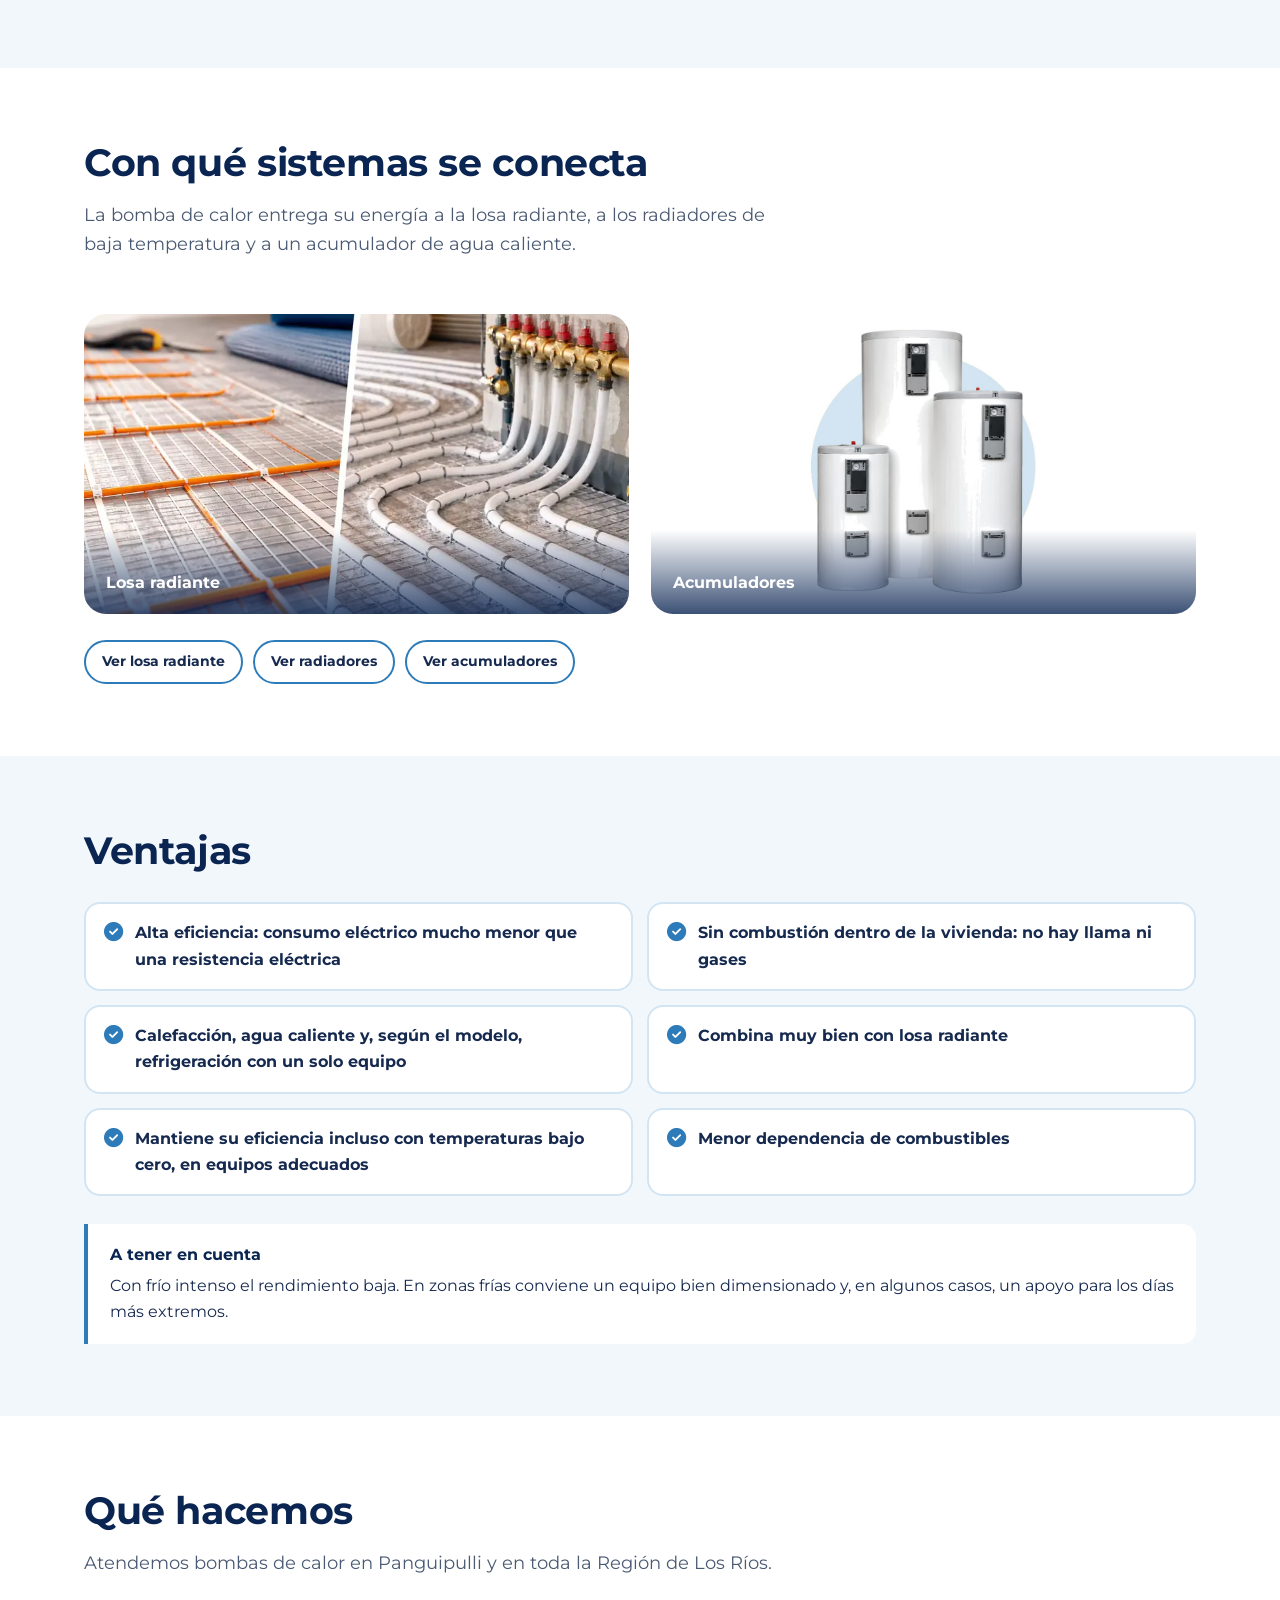
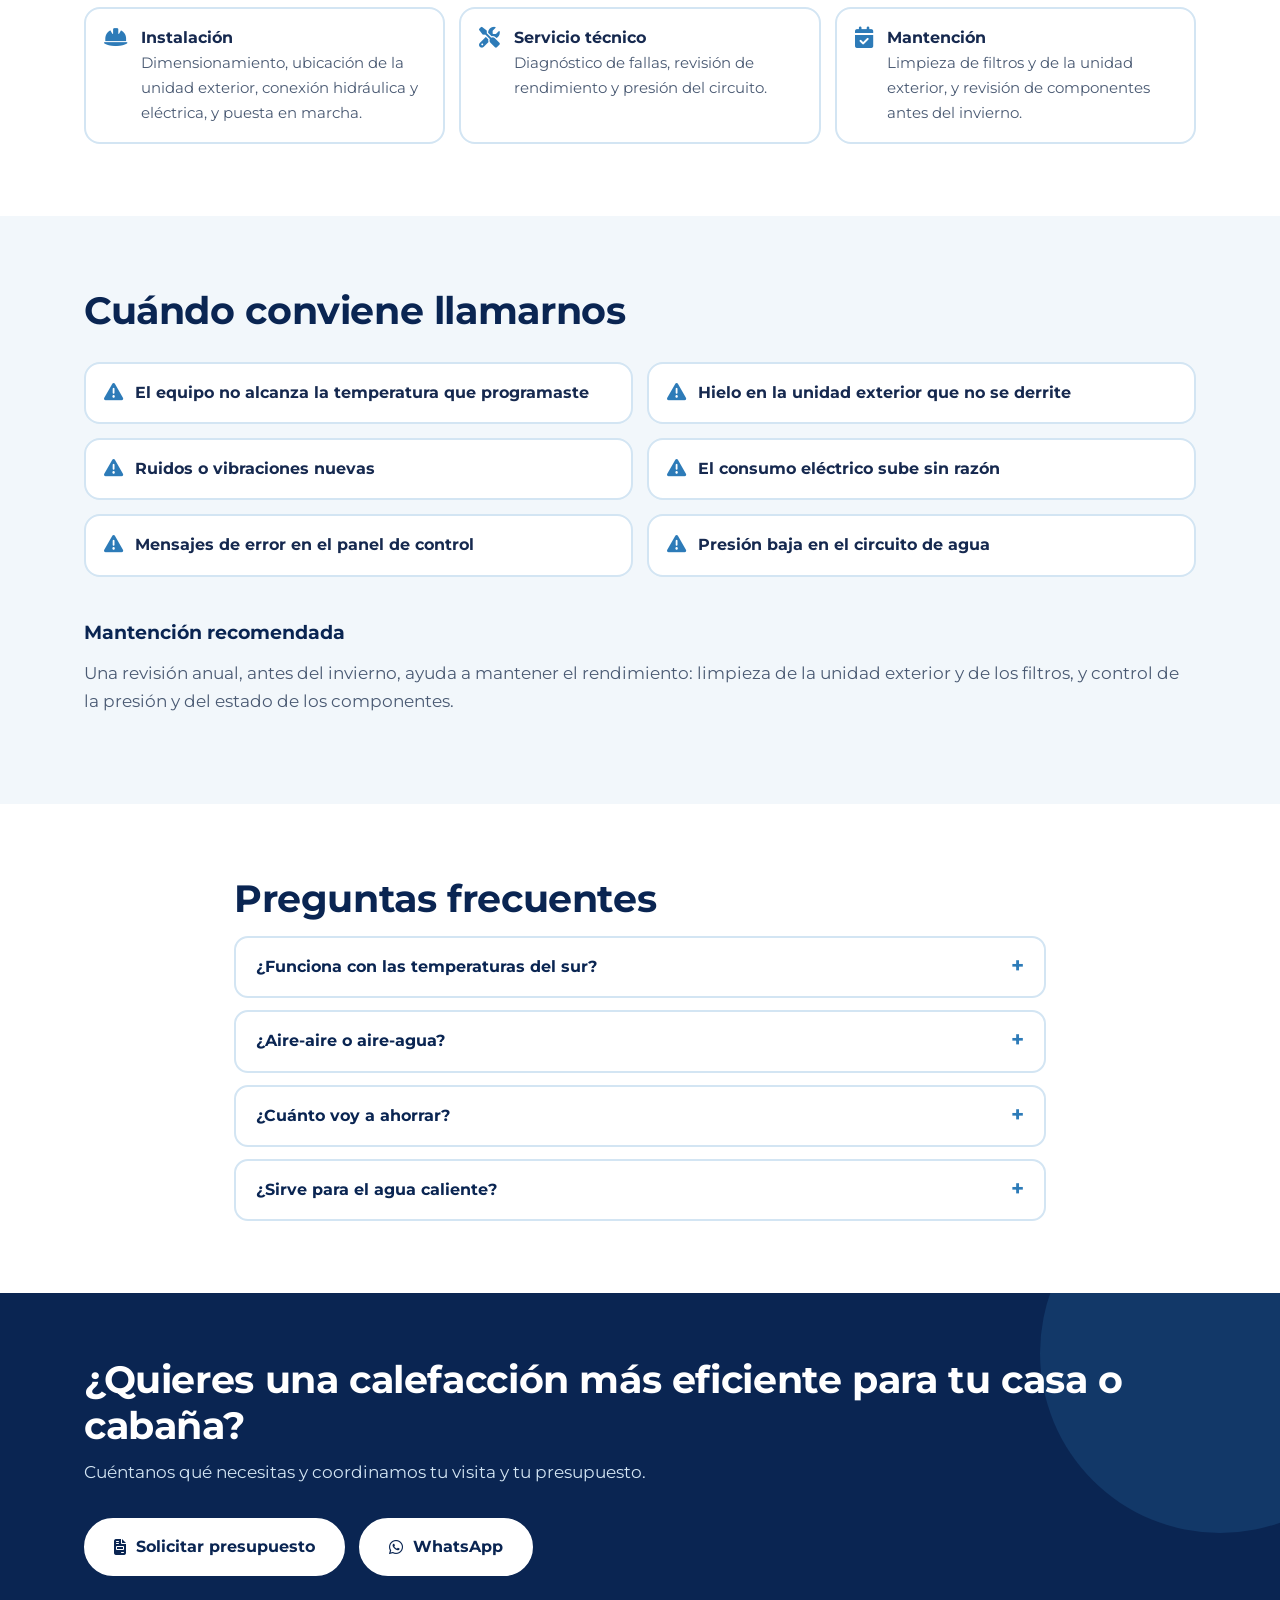
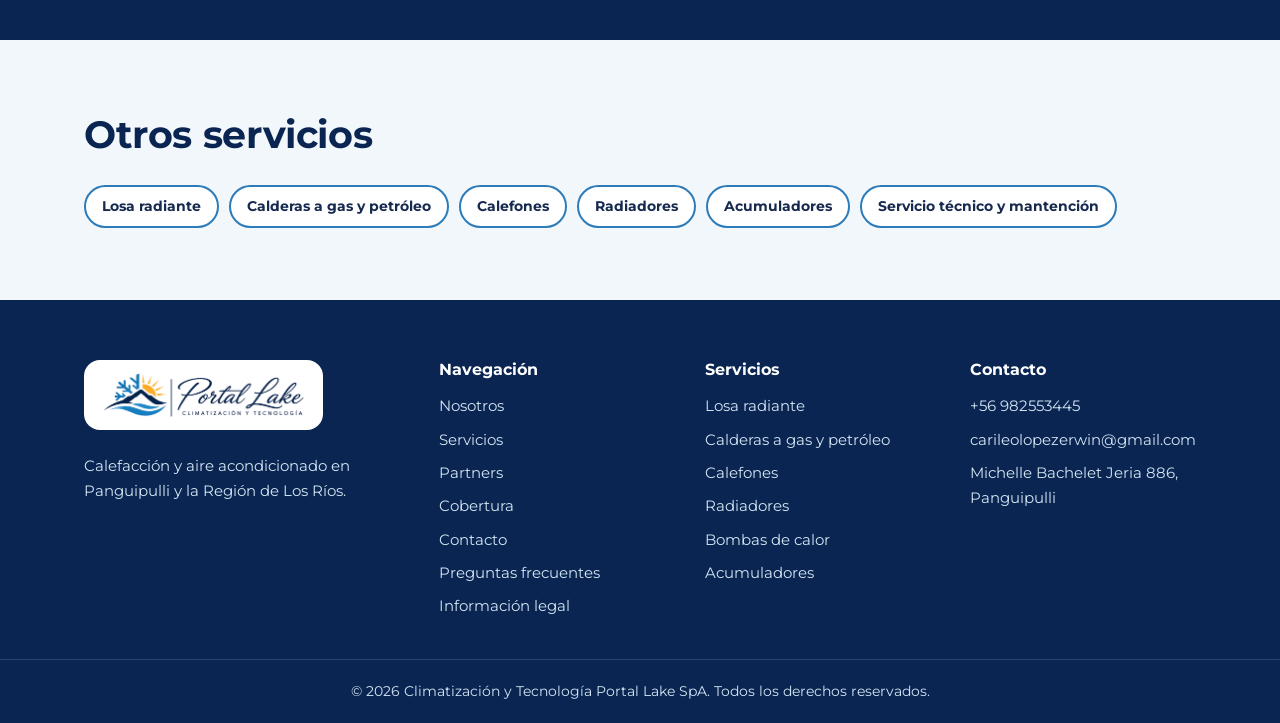
<file: bombas-de-calor.html>
<!DOCTYPE html>
<html lang="es">
<head>
<meta charset="UTF-8">
<meta name="viewport" content="width=device-width, initial-scale=1">
<meta name="google-site-verification" content="udnZDYRa6tFtg93tQjGC4HS8Bu25_BeA6ebvrnLiTWo" />
<title>Bombas de calor en Panguipulli | Portal Lake</title>
<meta name="description" content="Instalación y servicio técnico de bombas de calor en Panguipulli y la Región de Los Ríos. Calefacción y agua caliente eficiente.">
<meta property="og:type" content="website">
<meta property="og:locale" content="es_CL">
<meta property="og:site_name" content="Climatización y Tecnología Portal Lake SpA">
<meta property="og:title" content="Bombas de calor en Panguipulli | Portal Lake">
<meta property="og:description" content="Instalación y servicio técnico de bombas de calor en Panguipulli y la Región de Los Ríos. Calefacción y agua caliente eficiente.">
<script type="application/ld+json">{"@context": "https://schema.org", "@type": "Service", "name": "Bombas de calor", "serviceType": "Bombas de calor", "description": "Instalación y servicio técnico de bombas de calor en Panguipulli y la Región de Los Ríos. Calefacción y agua caliente eficiente.", "provider": {"@type": "HVACBusiness", "name": "Climatización y Tecnología Portal Lake SpA", "telephone": "+56982553445", "address": {"@type": "PostalAddress", "streetAddress": "Michelle Bachelet Jeria 886", "addressLocality": "Panguipulli", "addressRegion": "Región de Los Ríos", "addressCountry": "CL"}}, "areaServed": ["Panguipulli", "Coñaripe", "Liquiñe", "Lanco", "Los Lagos", "Villarrica", "Valdivia"]}</script>
<link rel="icon" type="image/png" href="favicon-64.png">
<link rel="apple-touch-icon" href="apple-touch-icon.png">
<link rel="preconnect" href="https://fonts.googleapis.com">
<link rel="preconnect" href="https://fonts.gstatic.com" crossorigin>
<link href="https://fonts.googleapis.com/css2?family=Great+Vibes&family=Montserrat:wght@400;500;600;700;800&display=swap" rel="stylesheet">
<link rel="stylesheet" href="https://cdnjs.cloudflare.com/ajax/libs/font-awesome/6.4.0/css/all.min.css">
<link rel="stylesheet" href="styles.css">
</head>
<body class="sub-pagina">


<div class="top">
  <div class="wrap">
    <span>Panguipulli, Región de Los Ríos</span>
    <div><a href="tel:+56982553445"><i class="fa-solid fa-phone"></i> +56 982553445</a><a href="mailto:carileolopezerwin@gmail.com"><i class="fa-regular fa-envelope"></i> carileolopezerwin@gmail.com</a></div>
  </div>
</div>

<header>
  <div class="wrap nav">
    <a href="index.html" class="marca" aria-label="Portal Lake, inicio"><img src="logo-portal-lake.png" alt="Portal Lake, Climatización y Tecnología" width="820" height="186"></a>
    <button class="menu-btn" id="menu-btn" aria-label="Abrir menú" aria-expanded="false" aria-controls="menu"><i class="fa-solid fa-bars"></i></button>
    <ul id="menu">
      <li><a href="index.html">Inicio</a></li>
      <li><a href="nosotros.html">Nosotros</a></li>
      <li class="has-sub"><a aria-current="page" href="index.html#servicios">Servicios <i class="fa-solid fa-chevron-down" style="font-size:.7rem"></i></a>
        <ul class="sub">
          <li><a href="losa-radiante.html">Losa radiante</a></li>
          <li><a href="calderas-a-gas-y-petroleo.html">Calderas a gas y petróleo</a></li>
          <li><a href="calefones.html">Calefones</a></li>
          <li><a href="radiadores.html">Radiadores</a></li>
          <li><a href="bombas-de-calor.html">Bombas de calor</a></li>
          <li><a href="acumuladores.html">Acumuladores</a></li>
          <li><a href="index.html#reparaciones">Servicio técnico y mantención</a></li>
        </ul>
      </li>
      <li><a href="index.html#partners">Partners</a></li>
      <li><a href="index.html#cobertura">Cobertura</a></li>
      <li><a href="index.html#contacto" class="btn btn-pri">Solicitar presupuesto</a></li>
    </ul>
  </div>
</header>

<main>
<section class="pag-cab serv-cab">
  <div class="wrap serv-grid">
    <div>
      <p class="migas"><a href="index.html">Inicio</a> / <a href="index.html#servicios">Servicios</a> / Bombas de calor</p>
      <h1>Bombas de calor</h1>
      <p class="lead">Calefacción y agua caliente eficientes con electricidad: instalación y servicio técnico de bombas de calor.</p>
      <div class="acciones" style="margin-top:26px">
        <a href="index.html?servicio=Bomba%20de%20calor#contacto" class="btn btn-pri"><i class="fa-solid fa-file-invoice"></i> Solicitar presupuesto</a>
        <a href="https://wa.me/56982553445?text=Hola%2C%20quisiera%20cotizar%3A%20Bombas%20de%20calor." target="_blank" rel="noopener noreferrer" class="btn btn-sec"><i class="fa-brands fa-whatsapp"></i> WhatsApp</a>
      </div>
    </div>
    <div class="serv-foto"><img src="bomba-de-calor.webp" alt="Instalación de bomba de calor junto a una tina de madera"></div>
  </div>
</section>

<section id="que-es">
  <div class="wrap">
    <div class="texto" style="max-width:780px">
      <h2>Qué es y cómo funciona</h2>
      <p>Una bomba de calor no produce calor quemando combustible: lo traslada. Toma el calor que hay en el aire exterior, incluso cuando hace frío, y lo entrega al agua o al aire de la vivienda. La electricidad se usa solo para mover ese calor.</p><p>Por eso entrega varias unidades de calor por cada unidad de electricidad que consume. Un rendimiento típico (COP) está entre 3 y 4: por cada kWh eléctrico, se obtienen entre 3 y 4 kWh de calor.</p><p>Puede alimentar losa radiante, radiadores de baja temperatura y agua caliente, y muchos modelos también enfrían en verano.</p>
    </div>
  </div>
</section>

<section id="equipos" class="fondo">
  <div class="wrap">
    <h2>Equipos para tu casa o cabaña</h2>
    <p class="lead">Algunos de los equipos que instalamos. Te ayudamos a elegir el adecuado según la vivienda y el sistema de calefacción.</p>
    <div class="fotos">
      <figure><img src="bomba-de-calor-anwo.jpg" alt="Bomba de calor Anwo" loading="lazy" style="object-fit:contain;background:#fff"><figcaption>Bomba de calor Anwo</figcaption></figure>
      <figure><img src="bomba_calor_inv_mono_uniami_12kw_220v_r290_wf.jpg" alt="Bomba de calor Uniami" loading="lazy" style="object-fit:contain;background:#fff"><figcaption>Bomba de calor Uniami</figcaption></figure>
    </div>
  </div>
</section>

<section id="conexiones">
  <div class="wrap">
    <h2>Con qué sistemas se conecta</h2>
    <p class="lead">La bomba de calor entrega su energía a la losa radiante, a los radiadores de baja temperatura y a un acumulador de agua caliente.</p>
    <div class="fotos">
      <figure><img src="servicio-losa-radiante.webp" alt="Sistema de losa radiante con cañerías y colector" loading="lazy"><figcaption>Losa radiante</figcaption></figure>
      <figure><img src="acumuladores-anwo-coral-vitro.jpg" alt="Acumuladores de agua caliente Anwo Coral Vitro" loading="lazy" style="object-fit:contain;background:#fff"><figcaption>Acumuladores</figcaption></figure>
    </div>
    <nav class="indice" aria-label="Sistemas conectados"><a href="losa-radiante.html">Ver losa radiante</a><a href="radiadores.html">Ver radiadores</a><a href="acumuladores.html">Ver acumuladores</a></nav>
  </div>
</section>

<section id="ventajas" class="fondo">
  <div class="wrap">
    <h2>Ventajas</h2>
    <ul class="checks"><li><i class="fa-solid fa-circle-check"></i>Alta eficiencia: consumo eléctrico mucho menor que una resistencia eléctrica</li><li><i class="fa-solid fa-circle-check"></i>Sin combustión dentro de la vivienda: no hay llama ni gases</li><li><i class="fa-solid fa-circle-check"></i>Calefacción, agua caliente y, según el modelo, refrigeración con un solo equipo</li><li><i class="fa-solid fa-circle-check"></i>Combina muy bien con losa radiante</li><li><i class="fa-solid fa-circle-check"></i>Mantiene su eficiencia incluso con temperaturas bajo cero, en equipos adecuados</li><li><i class="fa-solid fa-circle-check"></i>Menor dependencia de combustibles</li></ul>
    <div class="aviso info"><strong>A tener en cuenta</strong>Con frío intenso el rendimiento baja. En zonas frías conviene un equipo bien dimensionado y, en algunos casos, un apoyo para los días más extremos.</div>
  </div>
</section>

<section id="que-hacemos">
  <div class="wrap">
    <h2>Qué hacemos</h2>
    <p class="lead">Atendemos bombas de calor en Panguipulli y en toda la Región de Los Ríos.</p>
    <ul class="lista tres"><li><i class="fa-solid fa-helmet-safety"></i><div>Instalación<span>Dimensionamiento, ubicación de la unidad exterior, conexión hidráulica y eléctrica, y puesta en marcha.</span></div></li><li><i class="fa-solid fa-screwdriver-wrench"></i><div>Servicio técnico<span>Diagnóstico de fallas, revisión de rendimiento y presión del circuito.</span></div></li><li><i class="fa-solid fa-calendar-check"></i><div>Mantención<span>Limpieza de filtros y de la unidad exterior, y revisión de componentes antes del invierno.</span></div></li></ul>
  </div>
</section>

<section id="cuando-llamarnos" class="fondo">
  <div class="wrap">
    <h2>Cuándo conviene llamarnos</h2>
    <ul class="checks"><li><i class="fa-solid fa-triangle-exclamation"></i>El equipo no alcanza la temperatura que programaste</li><li><i class="fa-solid fa-triangle-exclamation"></i>Hielo en la unidad exterior que no se derrite</li><li><i class="fa-solid fa-triangle-exclamation"></i>Ruidos o vibraciones nuevas</li><li><i class="fa-solid fa-triangle-exclamation"></i>El consumo eléctrico sube sin razón</li><li><i class="fa-solid fa-triangle-exclamation"></i>Mensajes de error en el panel de control</li><li><i class="fa-solid fa-triangle-exclamation"></i>Presión baja en el circuito de agua</li></ul>
    
    <div class="texto" style="margin-top:34px">
      <h3 class="sub-t">Mantención recomendada</h3>
      <p>Una revisión anual, antes del invierno, ayuda a mantener el rendimiento: limpieza de la unidad exterior y de los filtros, y control de la presión y del estado de los componentes.</p>
    </div>
  </div>
</section>

<section id="faq">
  <div class="wrap angosto">
    <h2>Preguntas frecuentes</h2>
    <div class="faq"><details><summary>¿Funciona con las temperaturas del sur?</summary><div>Sí. Su eficiencia baja cuando hace más frío, pero un equipo bien elegido sigue siendo más eficiente que los sistemas convencionales incluso bajo cero. En episodios de frío extremo puede ser necesario un apoyo.</div></details><details><summary>¿Aire-aire o aire-agua?</summary><div>La aire-aire, tipo split, calienta directamente el aire del recinto. La aire-agua alimenta losa radiante, radiadores y agua caliente. La elección depende de tu vivienda.</div></details><details><summary>¿Cuánto voy a ahorrar?</summary><div>Depende de la vivienda, de su aislación y del sistema que reemplaza. Lo estimamos junto con el presupuesto.</div></details><details><summary>¿Sirve para el agua caliente?</summary><div>Sí, junto a un acumulador puede abastecer el agua caliente de la casa.</div></details></div>
  </div>
</section>

<div class="franja">
  <div class="wrap">
    <div>
      <h2>¿Quieres una calefacción más eficiente para tu casa o cabaña?</h2>
      <p>Cuéntanos qué necesitas y coordinamos tu visita y tu presupuesto.</p>
    </div>
    <div class="acciones">
      <a href="index.html?servicio=Bomba%20de%20calor#contacto" class="btn btn-luz"><i class="fa-solid fa-file-invoice"></i> Solicitar presupuesto</a>
      <a href="https://wa.me/56982553445?text=Hola%2C%20quisiera%20cotizar%3A%20Bombas%20de%20calor." target="_blank" rel="noopener noreferrer" class="btn btn-luz"><i class="fa-brands fa-whatsapp"></i> WhatsApp</a>
    </div>
  </div>
</div>

<section class="fondo">
  <div class="wrap">
    <h2>Otros servicios</h2>
    <nav class="indice" aria-label="Otros servicios"><a href="losa-radiante.html">Losa radiante</a><a href="calderas-a-gas-y-petroleo.html">Calderas a gas y petróleo</a><a href="calefones.html">Calefones</a><a href="radiadores.html">Radiadores</a><a href="acumuladores.html">Acumuladores</a><a href="index.html#reparaciones">Servicio técnico y mantención</a></nav>
  </div>
</section>
</main>

<footer>
  <div class="wrap pie">
    <div>
      <a href="index.html" class="marca logo-pie" aria-label="Portal Lake, inicio"><img loading="lazy" src="logo-portal-lake.png" alt="Portal Lake, Climatización y Tecnología" width="820" height="186"></a>
      <p>Calefacción y aire acondicionado en Panguipulli y la Región de Los Ríos.</p>
    </div>
    <div>
      <h4>Navegación</h4>
      <ul>
        <li><a href="nosotros.html">Nosotros</a></li>
        <li><a href="index.html#servicios">Servicios</a></li>
        <li><a href="index.html#partners">Partners</a></li>
        <li><a href="index.html#cobertura">Cobertura</a></li>
        <li><a href="index.html#contacto">Contacto</a></li>
        <li><a href="nosotros.html#nos-faq">Preguntas frecuentes</a></li>
        <li><a href="nosotros.html#nos-legal">Información legal</a></li>
      </ul>
    </div>
    <div>
      <h4>Servicios</h4>
      <ul>
        <li><a href="losa-radiante.html">Losa radiante</a></li>
        <li><a href="calderas-a-gas-y-petroleo.html">Calderas a gas y petróleo</a></li>
        <li><a href="calefones.html">Calefones</a></li>
        <li><a href="radiadores.html">Radiadores</a></li>
        <li><a href="bombas-de-calor.html">Bombas de calor</a></li>
        <li><a href="acumuladores.html">Acumuladores</a></li>
      </ul>
    </div>
    <div>
      <h4>Contacto</h4>
      <ul>
        <li><a href="tel:+56982553445">+56 982553445</a></li>
        <li><a href="mailto:carileolopezerwin@gmail.com">carileolopezerwin@gmail.com</a></li>
        <li>Michelle Bachelet Jeria 886, Panguipulli</li>
      </ul>
    </div>
  </div>
  <div class="legal">&copy; <span id="anio"></span> Climatización y Tecnología Portal Lake SpA. Todos los derechos reservados.</div>
</footer>

<a class="wsp" href="https://wa.me/56982553445?text=Hola%2C%20quisiera%20solicitar%20un%20presupuesto." target="_blank" rel="noopener noreferrer" aria-label="Escribir por WhatsApp"><i class="fa-brands fa-whatsapp"></i></a>

<script src="script.js"></script>
</body>
</html>
</file>
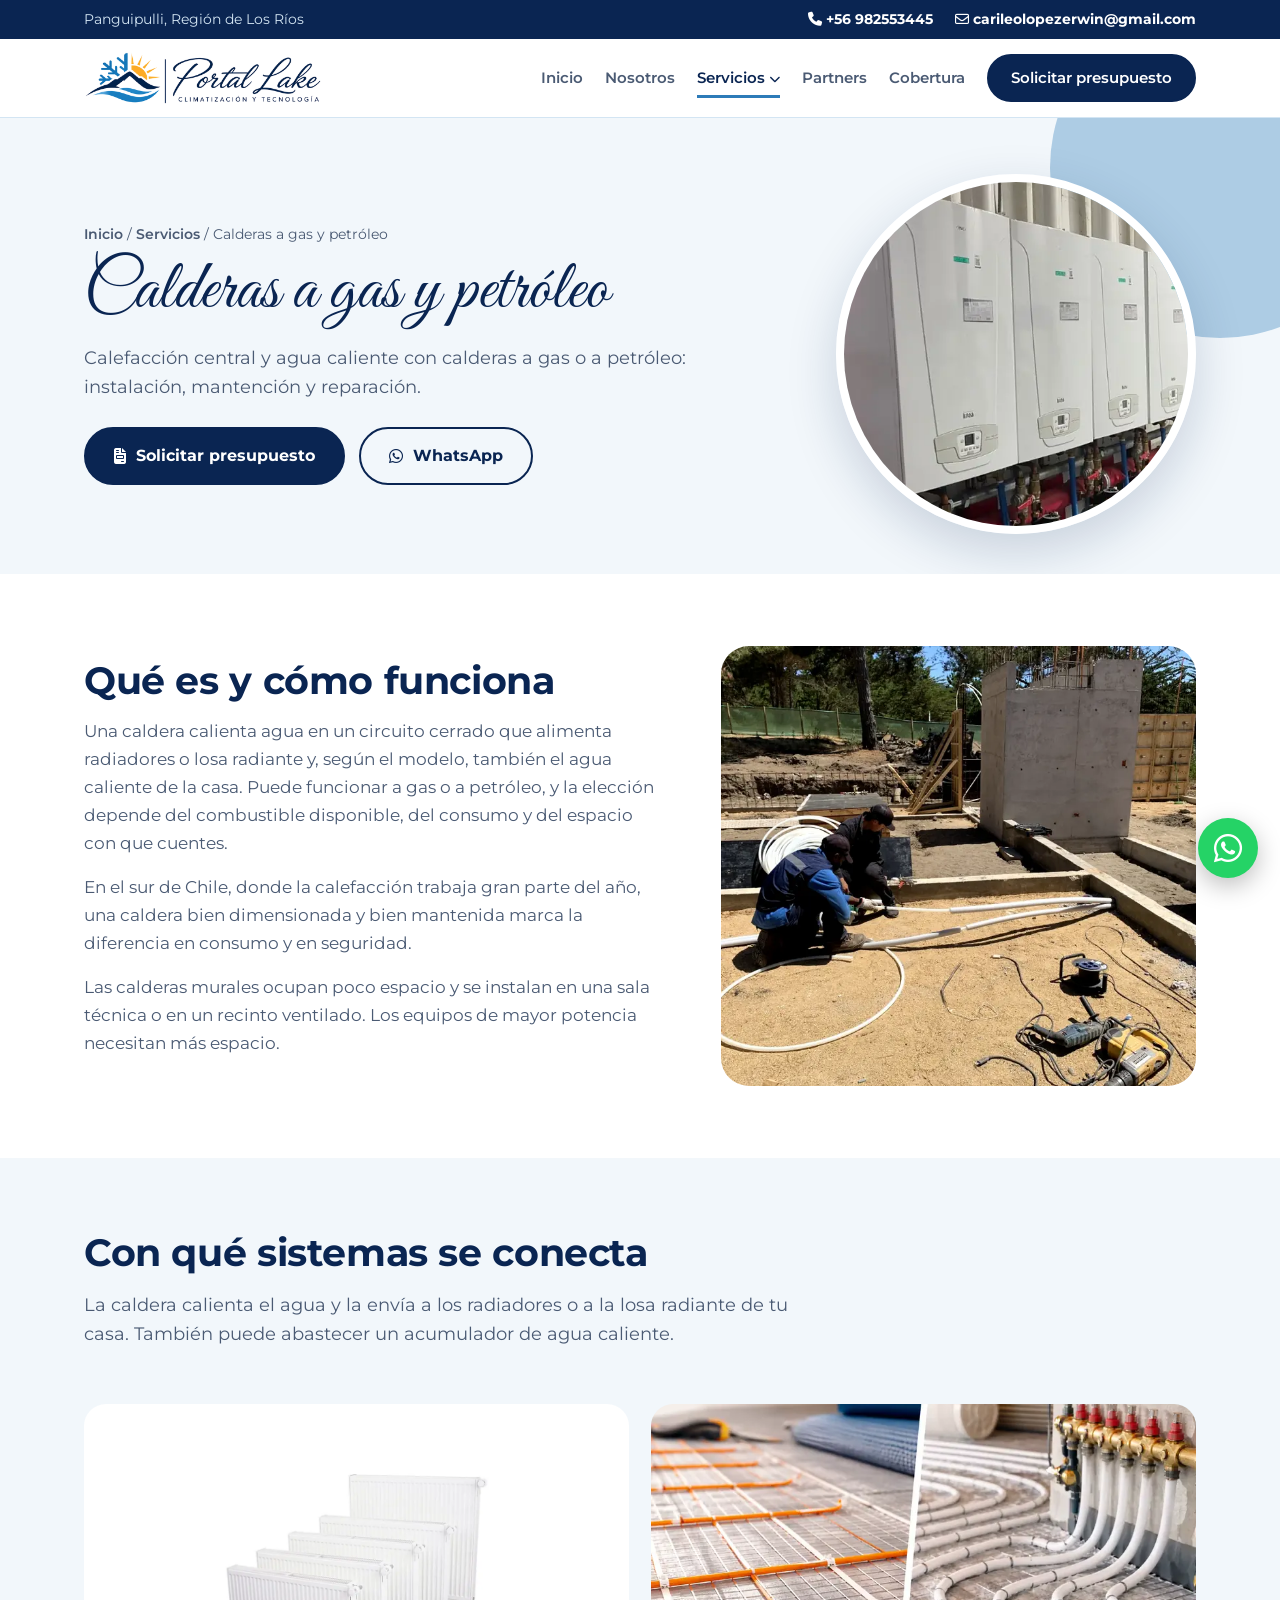
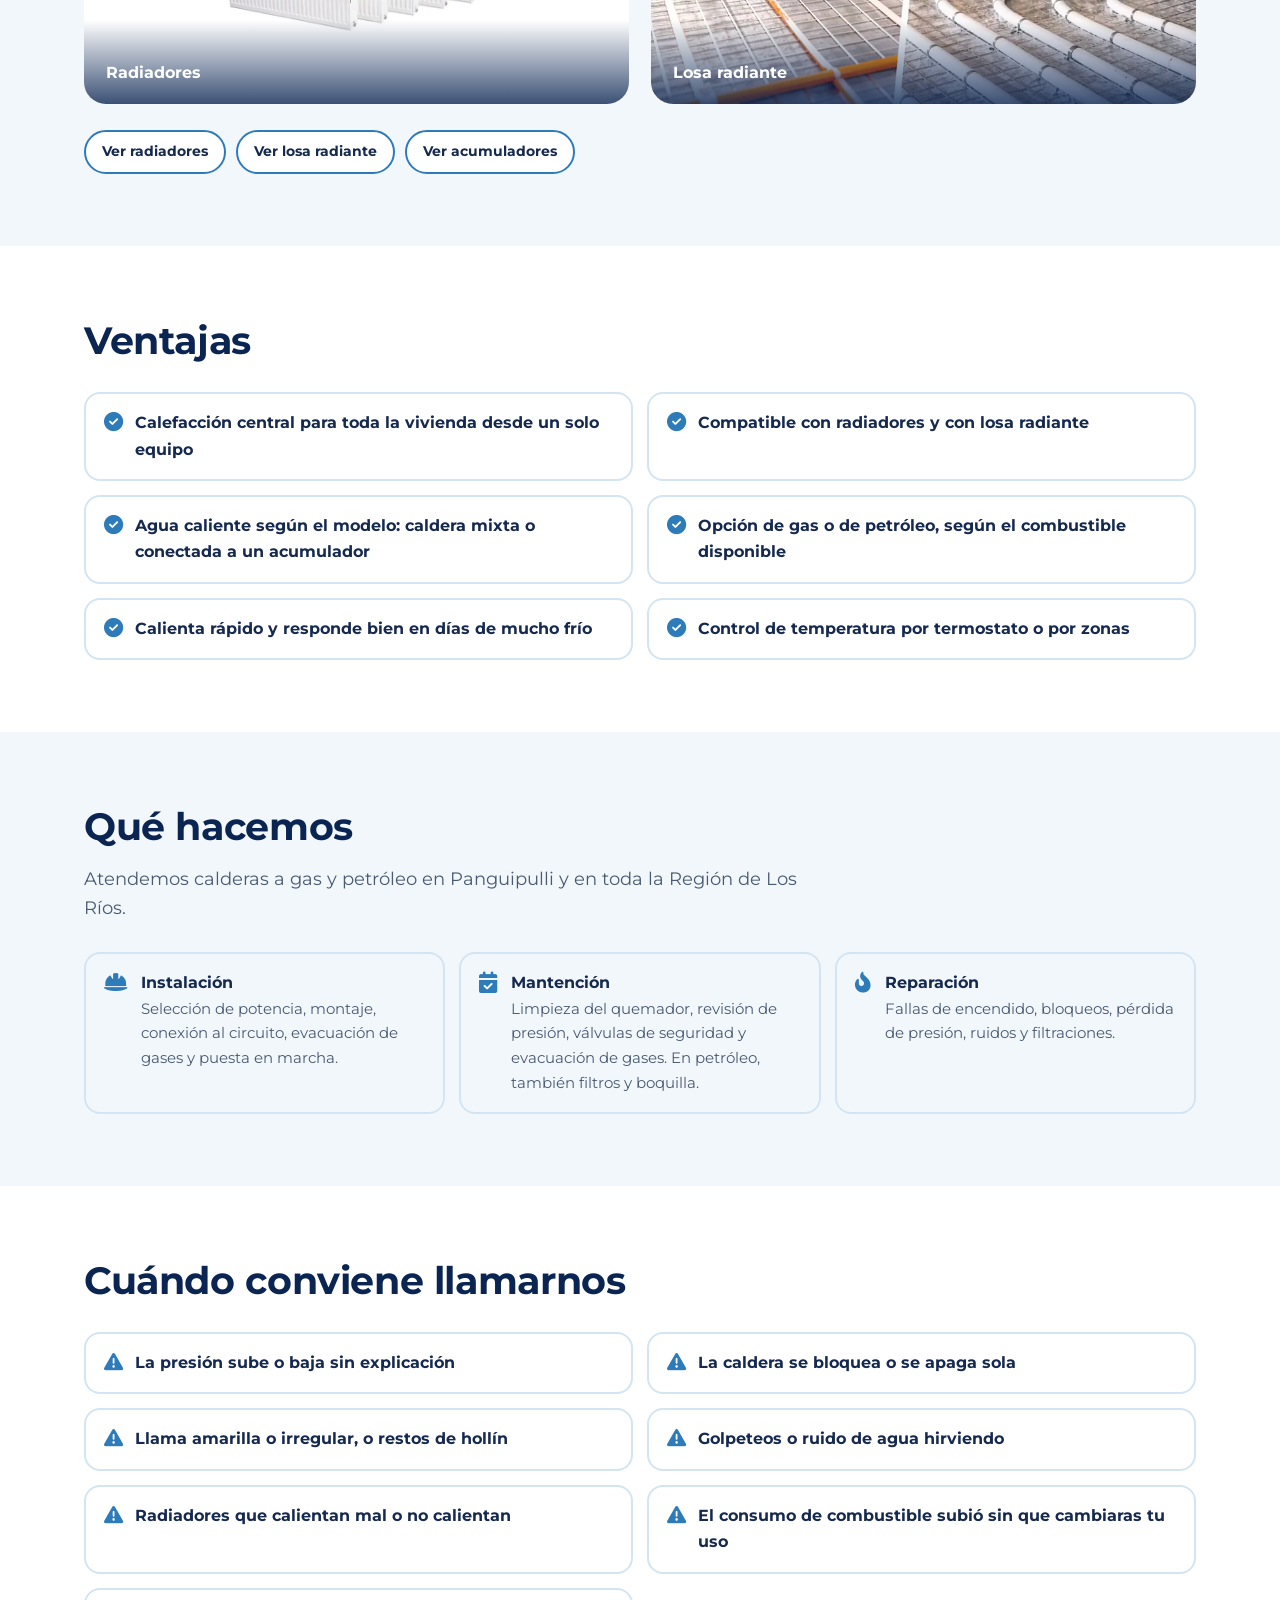
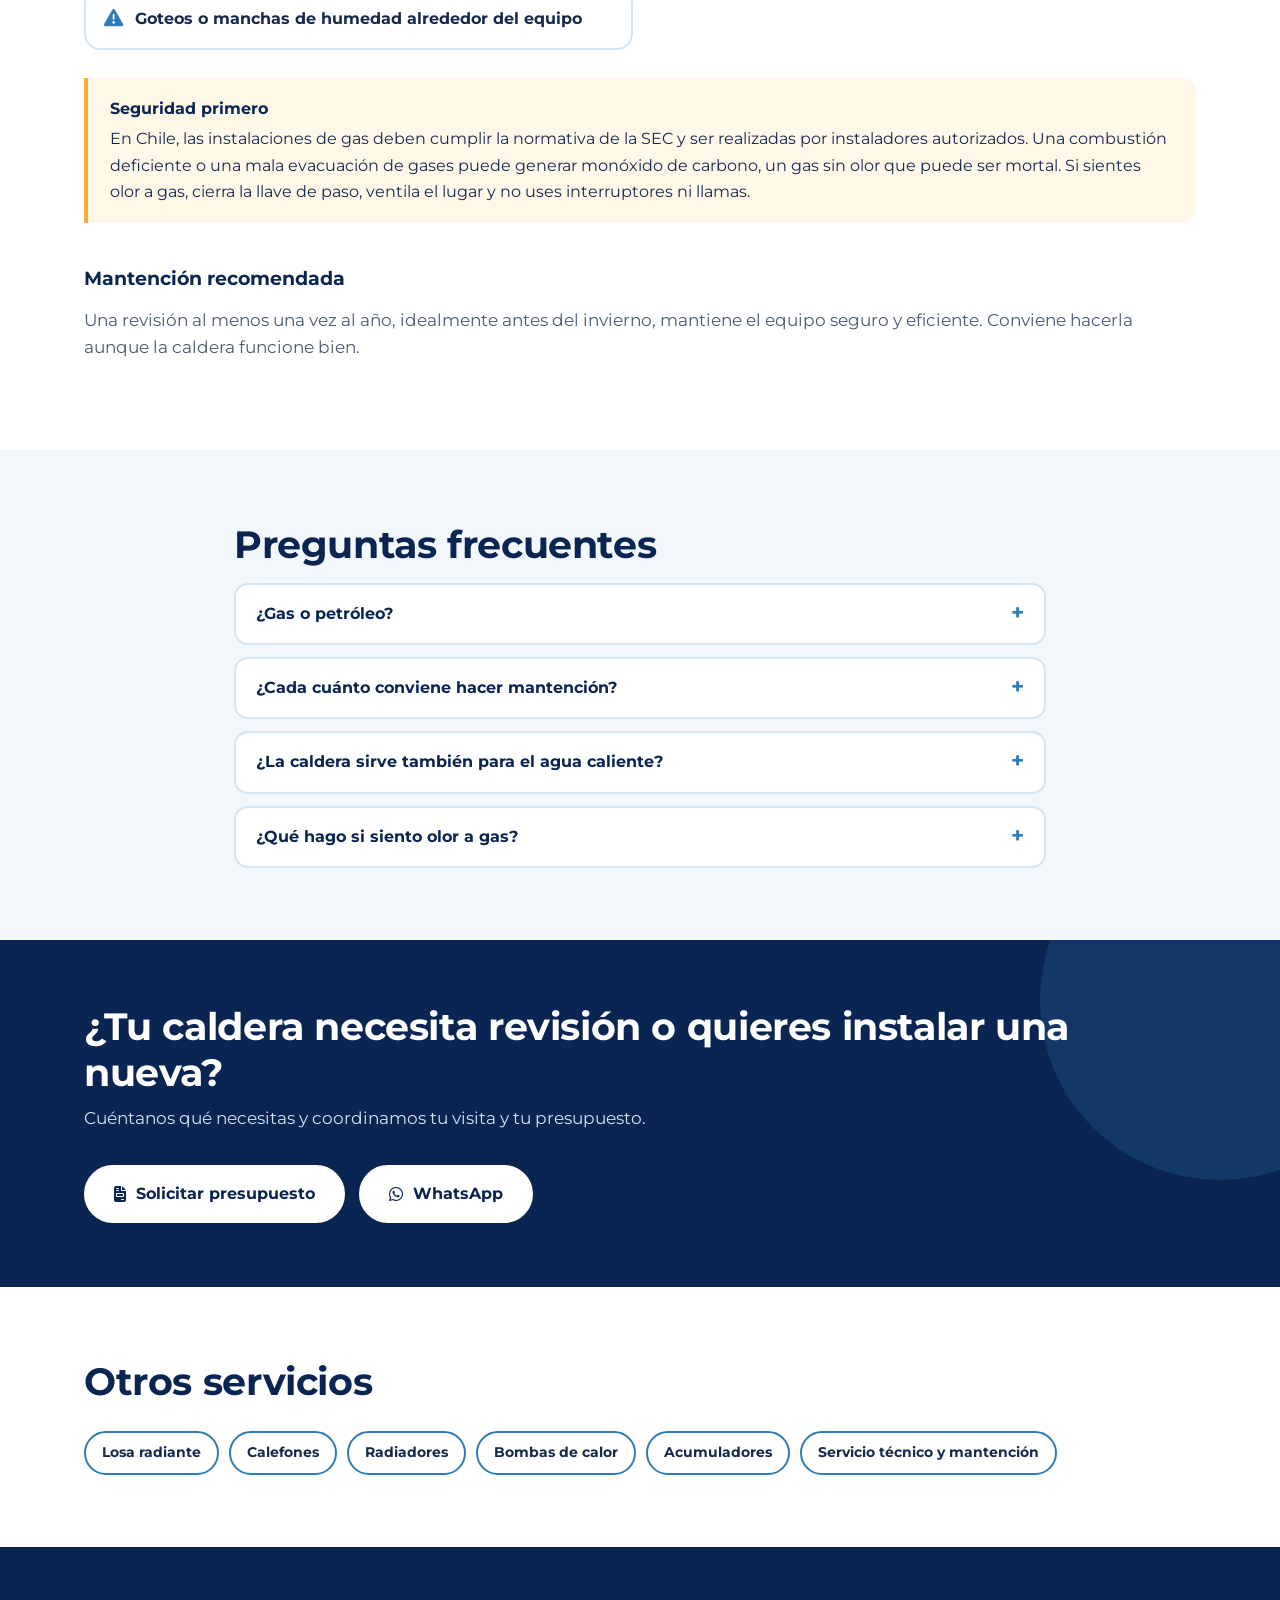
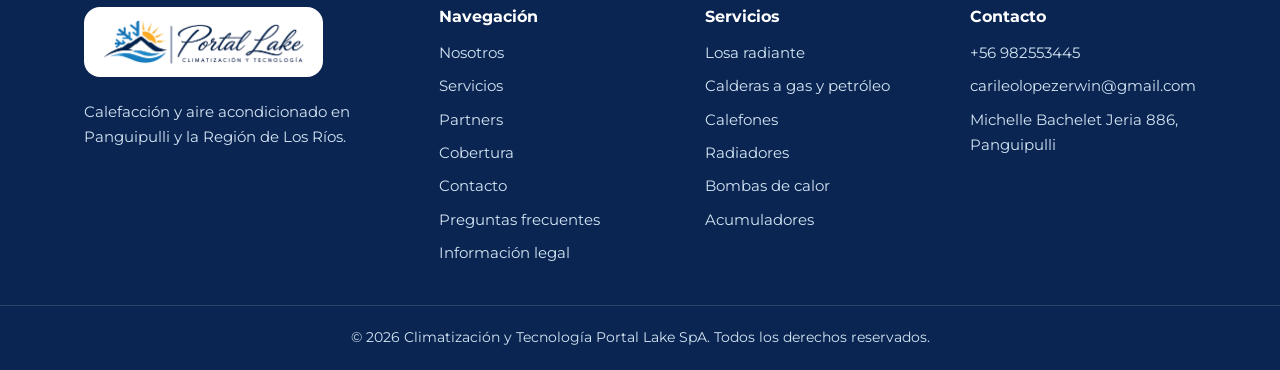
<file: calderas-a-gas-y-petroleo.html>
<!DOCTYPE html>
<html lang="es">
<head>
<meta charset="UTF-8">
<meta name="viewport" content="width=device-width, initial-scale=1">
<meta name="google-site-verification" content="udnZDYRa6tFtg93tQjGC4HS8Bu25_BeA6ebvrnLiTWo" />
<title>Calderas a gas y petróleo en Panguipulli | Portal Lake</title>
<meta name="description" content="Instalación, mantención y reparación de calderas a gas y a petróleo en Panguipulli y la Región de Los Ríos. Calefacción central y agua caliente.">
<meta property="og:type" content="website">
<meta property="og:locale" content="es_CL">
<meta property="og:site_name" content="Climatización y Tecnología Portal Lake SpA">
<meta property="og:title" content="Calderas a gas y petróleo en Panguipulli | Portal Lake">
<meta property="og:description" content="Instalación, mantención y reparación de calderas a gas y a petróleo en Panguipulli y la Región de Los Ríos. Calefacción central y agua caliente.">
<script type="application/ld+json">{"@context": "https://schema.org", "@type": "Service", "name": "Calderas a gas y petróleo", "serviceType": "Calderas a gas y petróleo", "description": "Instalación, mantención y reparación de calderas a gas y a petróleo en Panguipulli y la Región de Los Ríos. Calefacción central y agua caliente.", "provider": {"@type": "HVACBusiness", "name": "Climatización y Tecnología Portal Lake SpA", "telephone": "+56982553445", "address": {"@type": "PostalAddress", "streetAddress": "Michelle Bachelet Jeria 886", "addressLocality": "Panguipulli", "addressRegion": "Región de Los Ríos", "addressCountry": "CL"}}, "areaServed": ["Panguipulli", "Coñaripe", "Liquiñe", "Lanco", "Los Lagos", "Villarrica", "Valdivia"]}</script>
<link rel="icon" type="image/png" href="favicon-64.png">
<link rel="apple-touch-icon" href="apple-touch-icon.png">
<link rel="preconnect" href="https://fonts.googleapis.com">
<link rel="preconnect" href="https://fonts.gstatic.com" crossorigin>
<link href="https://fonts.googleapis.com/css2?family=Great+Vibes&family=Montserrat:wght@400;500;600;700;800&display=swap" rel="stylesheet">
<link rel="stylesheet" href="https://cdnjs.cloudflare.com/ajax/libs/font-awesome/6.4.0/css/all.min.css">
<link rel="stylesheet" href="styles.css">
</head>
<body class="sub-pagina">


<div class="top">
  <div class="wrap">
    <span>Panguipulli, Región de Los Ríos</span>
    <div><a href="tel:+56982553445"><i class="fa-solid fa-phone"></i> +56 982553445</a><a href="mailto:carileolopezerwin@gmail.com"><i class="fa-regular fa-envelope"></i> carileolopezerwin@gmail.com</a></div>
  </div>
</div>

<header>
  <div class="wrap nav">
    <a href="index.html" class="marca" aria-label="Portal Lake, inicio"><img src="logo-portal-lake.png" alt="Portal Lake, Climatización y Tecnología" width="820" height="186"></a>
    <button class="menu-btn" id="menu-btn" aria-label="Abrir menú" aria-expanded="false" aria-controls="menu"><i class="fa-solid fa-bars"></i></button>
    <ul id="menu">
      <li><a href="index.html">Inicio</a></li>
      <li><a href="nosotros.html">Nosotros</a></li>
      <li class="has-sub"><a aria-current="page" href="index.html#servicios">Servicios <i class="fa-solid fa-chevron-down" style="font-size:.7rem"></i></a>
        <ul class="sub">
          <li><a href="losa-radiante.html">Losa radiante</a></li>
          <li><a href="calderas-a-gas-y-petroleo.html">Calderas a gas y petróleo</a></li>
          <li><a href="calefones.html">Calefones</a></li>
          <li><a href="radiadores.html">Radiadores</a></li>
          <li><a href="bombas-de-calor.html">Bombas de calor</a></li>
          <li><a href="acumuladores.html">Acumuladores</a></li>
          <li><a href="index.html#reparaciones">Servicio técnico y mantención</a></li>
        </ul>
      </li>
      <li><a href="index.html#partners">Partners</a></li>
      <li><a href="index.html#cobertura">Cobertura</a></li>
      <li><a href="index.html#contacto" class="btn btn-pri">Solicitar presupuesto</a></li>
    </ul>
  </div>
</header>

<main>
<section class="pag-cab serv-cab">
  <div class="wrap serv-grid">
    <div>
      <p class="migas"><a href="index.html">Inicio</a> / <a href="index.html#servicios">Servicios</a> / Calderas a gas y petróleo</p>
      <h1>Calderas a gas y petróleo</h1>
      <p class="lead">Calefacción central y agua caliente con calderas a gas o a petróleo: instalación, mantención y reparación.</p>
      <div class="acciones" style="margin-top:26px">
        <a href="index.html?servicio=Calderas%20a%20gas%20o%20petr%C3%B3leo#contacto" class="btn btn-pri"><i class="fa-solid fa-file-invoice"></i> Solicitar presupuesto</a>
        <a href="https://wa.me/56982553445?text=Hola%2C%20quisiera%20cotizar%3A%20Calderas%20a%20gas%20y%20petr%C3%B3leo." target="_blank" rel="noopener noreferrer" class="btn btn-sec"><i class="fa-brands fa-whatsapp"></i> WhatsApp</a>
      </div>
    </div>
    <div class="serv-foto"><img src="calderas-sala-tecnica.webp" alt="Calderas murales instaladas en sala técnica"></div>
  </div>
</section>

<section id="que-es">
  <div class="wrap dos">
    <div class="texto">
      <h2>Qué es y cómo funciona</h2>
      <p>Una caldera calienta agua en un circuito cerrado que alimenta radiadores o losa radiante y, según el modelo, también el agua caliente de la casa. Puede funcionar a gas o a petróleo, y la elección depende del combustible disponible, del consumo y del espacio con que cuentes.</p><p>En el sur de Chile, donde la calefacción trabaja gran parte del año, una caldera bien dimensionada y bien mantenida marca la diferencia en consumo y en seguridad.</p><p>Las calderas murales ocupan poco espacio y se instalan en una sala técnica o en un recinto ventilado. Los equipos de mayor potencia necesitan más espacio.</p>
    </div>
    <figure class="foto"><img src="obra-canerias.webp" alt="Técnicos instalando cañerías en una obra" loading="lazy"></figure>
  </div>
</section>

<section id="conexiones" class="fondo">
  <div class="wrap">
    <h2>Con qué sistemas se conecta</h2>
    <p class="lead">La caldera calienta el agua y la envía a los radiadores o a la losa radiante de tu casa. También puede abastecer un acumulador de agua caliente.</p>
    <div class="fotos">
      <figure><img src="servicio-radiadores.webp" alt="Radiadores de panel de distintos tamaños" loading="lazy" style="object-fit:contain;background:#fff"><figcaption>Radiadores</figcaption></figure>
      <figure><img src="servicio-losa-radiante.webp" alt="Sistema de losa radiante con cañerías y colector" loading="lazy"><figcaption>Losa radiante</figcaption></figure>
    </div>
    <nav class="indice" aria-label="Sistemas conectados"><a href="radiadores.html">Ver radiadores</a><a href="losa-radiante.html">Ver losa radiante</a><a href="acumuladores.html">Ver acumuladores</a></nav>
  </div>
</section>

<section id="ventajas">
  <div class="wrap">
    <h2>Ventajas</h2>
    <ul class="checks"><li><i class="fa-solid fa-circle-check"></i>Calefacción central para toda la vivienda desde un solo equipo</li><li><i class="fa-solid fa-circle-check"></i>Compatible con radiadores y con losa radiante</li><li><i class="fa-solid fa-circle-check"></i>Agua caliente según el modelo: caldera mixta o conectada a un acumulador</li><li><i class="fa-solid fa-circle-check"></i>Opción de gas o de petróleo, según el combustible disponible</li><li><i class="fa-solid fa-circle-check"></i>Calienta rápido y responde bien en días de mucho frío</li><li><i class="fa-solid fa-circle-check"></i>Control de temperatura por termostato o por zonas</li></ul>
    
  </div>
</section>

<section id="que-hacemos" class="fondo">
  <div class="wrap">
    <h2>Qué hacemos</h2>
    <p class="lead">Atendemos calderas a gas y petróleo en Panguipulli y en toda la Región de Los Ríos.</p>
    <ul class="lista tres"><li><i class="fa-solid fa-helmet-safety"></i><div>Instalación<span>Selección de potencia, montaje, conexión al circuito, evacuación de gases y puesta en marcha.</span></div></li><li><i class="fa-solid fa-calendar-check"></i><div>Mantención<span>Limpieza del quemador, revisión de presión, válvulas de seguridad y evacuación de gases. En petróleo, también filtros y boquilla.</span></div></li><li><i class="fa-solid fa-fire-flame-curved"></i><div>Reparación<span>Fallas de encendido, bloqueos, pérdida de presión, ruidos y filtraciones.</span></div></li></ul>
  </div>
</section>

<section id="cuando-llamarnos">
  <div class="wrap">
    <h2>Cuándo conviene llamarnos</h2>
    <ul class="checks"><li><i class="fa-solid fa-triangle-exclamation"></i>La presión sube o baja sin explicación</li><li><i class="fa-solid fa-triangle-exclamation"></i>La caldera se bloquea o se apaga sola</li><li><i class="fa-solid fa-triangle-exclamation"></i>Llama amarilla o irregular, o restos de hollín</li><li><i class="fa-solid fa-triangle-exclamation"></i>Golpeteos o ruido de agua hirviendo</li><li><i class="fa-solid fa-triangle-exclamation"></i>Radiadores que calientan mal o no calientan</li><li><i class="fa-solid fa-triangle-exclamation"></i>El consumo de combustible subió sin que cambiaras tu uso</li><li><i class="fa-solid fa-triangle-exclamation"></i>Goteos o manchas de humedad alrededor del equipo</li></ul>
    <div class="aviso"><strong>Seguridad primero</strong>En Chile, las instalaciones de gas deben cumplir la normativa de la SEC y ser realizadas por instaladores autorizados. Una combustión deficiente o una mala evacuación de gases puede generar monóxido de carbono, un gas sin olor que puede ser mortal. Si sientes olor a gas, cierra la llave de paso, ventila el lugar y no uses interruptores ni llamas.</div>
    <div class="texto" style="margin-top:34px">
      <h3 class="sub-t">Mantención recomendada</h3>
      <p>Una revisión al menos una vez al año, idealmente antes del invierno, mantiene el equipo seguro y eficiente. Conviene hacerla aunque la caldera funcione bien.</p>
    </div>
  </div>
</section>

<section id="faq" class="fondo">
  <div class="wrap angosto">
    <h2>Preguntas frecuentes</h2>
    <div class="faq"><details><summary>¿Gas o petróleo?</summary><div>Depende del combustible disponible en tu zona, de su costo y del espacio para estanque o balones. Lo evaluamos contigo en la visita.</div></details><details><summary>¿Cada cuánto conviene hacer mantención?</summary><div>Al menos una vez al año, idealmente antes de que empiece el frío.</div></details><details><summary>¿La caldera sirve también para el agua caliente?</summary><div>Depende del modelo. Hay calderas mixtas, que entregan calefacción y agua caliente, y calderas que se conectan a un acumulador.</div></details><details><summary>¿Qué hago si siento olor a gas?</summary><div>Cierra la llave de paso, abre puertas y ventanas, no enciendas luces ni artefactos y llama a tu empresa de gas. Después, pide una revisión del equipo antes de volver a usarlo.</div></details></div>
  </div>
</section>

<div class="franja">
  <div class="wrap">
    <div>
      <h2>¿Tu caldera necesita revisión o quieres instalar una nueva?</h2>
      <p>Cuéntanos qué necesitas y coordinamos tu visita y tu presupuesto.</p>
    </div>
    <div class="acciones">
      <a href="index.html?servicio=Calderas%20a%20gas%20o%20petr%C3%B3leo#contacto" class="btn btn-luz"><i class="fa-solid fa-file-invoice"></i> Solicitar presupuesto</a>
      <a href="https://wa.me/56982553445?text=Hola%2C%20quisiera%20cotizar%3A%20Calderas%20a%20gas%20y%20petr%C3%B3leo." target="_blank" rel="noopener noreferrer" class="btn btn-luz"><i class="fa-brands fa-whatsapp"></i> WhatsApp</a>
    </div>
  </div>
</div>

<section>
  <div class="wrap">
    <h2>Otros servicios</h2>
    <nav class="indice" aria-label="Otros servicios"><a href="losa-radiante.html">Losa radiante</a><a href="calefones.html">Calefones</a><a href="radiadores.html">Radiadores</a><a href="bombas-de-calor.html">Bombas de calor</a><a href="acumuladores.html">Acumuladores</a><a href="index.html#reparaciones">Servicio técnico y mantención</a></nav>
  </div>
</section>
</main>

<footer>
  <div class="wrap pie">
    <div>
      <a href="index.html" class="marca logo-pie" aria-label="Portal Lake, inicio"><img loading="lazy" src="logo-portal-lake.png" alt="Portal Lake, Climatización y Tecnología" width="820" height="186"></a>
      <p>Calefacción y aire acondicionado en Panguipulli y la Región de Los Ríos.</p>
    </div>
    <div>
      <h4>Navegación</h4>
      <ul>
        <li><a href="nosotros.html">Nosotros</a></li>
        <li><a href="index.html#servicios">Servicios</a></li>
        <li><a href="index.html#partners">Partners</a></li>
        <li><a href="index.html#cobertura">Cobertura</a></li>
        <li><a href="index.html#contacto">Contacto</a></li>
        <li><a href="nosotros.html#nos-faq">Preguntas frecuentes</a></li>
        <li><a href="nosotros.html#nos-legal">Información legal</a></li>
      </ul>
    </div>
    <div>
      <h4>Servicios</h4>
      <ul>
        <li><a href="losa-radiante.html">Losa radiante</a></li>
        <li><a href="calderas-a-gas-y-petroleo.html">Calderas a gas y petróleo</a></li>
        <li><a href="calefones.html">Calefones</a></li>
        <li><a href="radiadores.html">Radiadores</a></li>
        <li><a href="bombas-de-calor.html">Bombas de calor</a></li>
        <li><a href="acumuladores.html">Acumuladores</a></li>
      </ul>
    </div>
    <div>
      <h4>Contacto</h4>
      <ul>
        <li><a href="tel:+56982553445">+56 982553445</a></li>
        <li><a href="mailto:carileolopezerwin@gmail.com">carileolopezerwin@gmail.com</a></li>
        <li>Michelle Bachelet Jeria 886, Panguipulli</li>
      </ul>
    </div>
  </div>
  <div class="legal">&copy; <span id="anio"></span> Climatización y Tecnología Portal Lake SpA. Todos los derechos reservados.</div>
</footer>

<a class="wsp" href="https://wa.me/56982553445?text=Hola%2C%20quisiera%20solicitar%20un%20presupuesto." target="_blank" rel="noopener noreferrer" aria-label="Escribir por WhatsApp"><i class="fa-brands fa-whatsapp"></i></a>

<script src="script.js"></script>
</body>
</html>
</file>
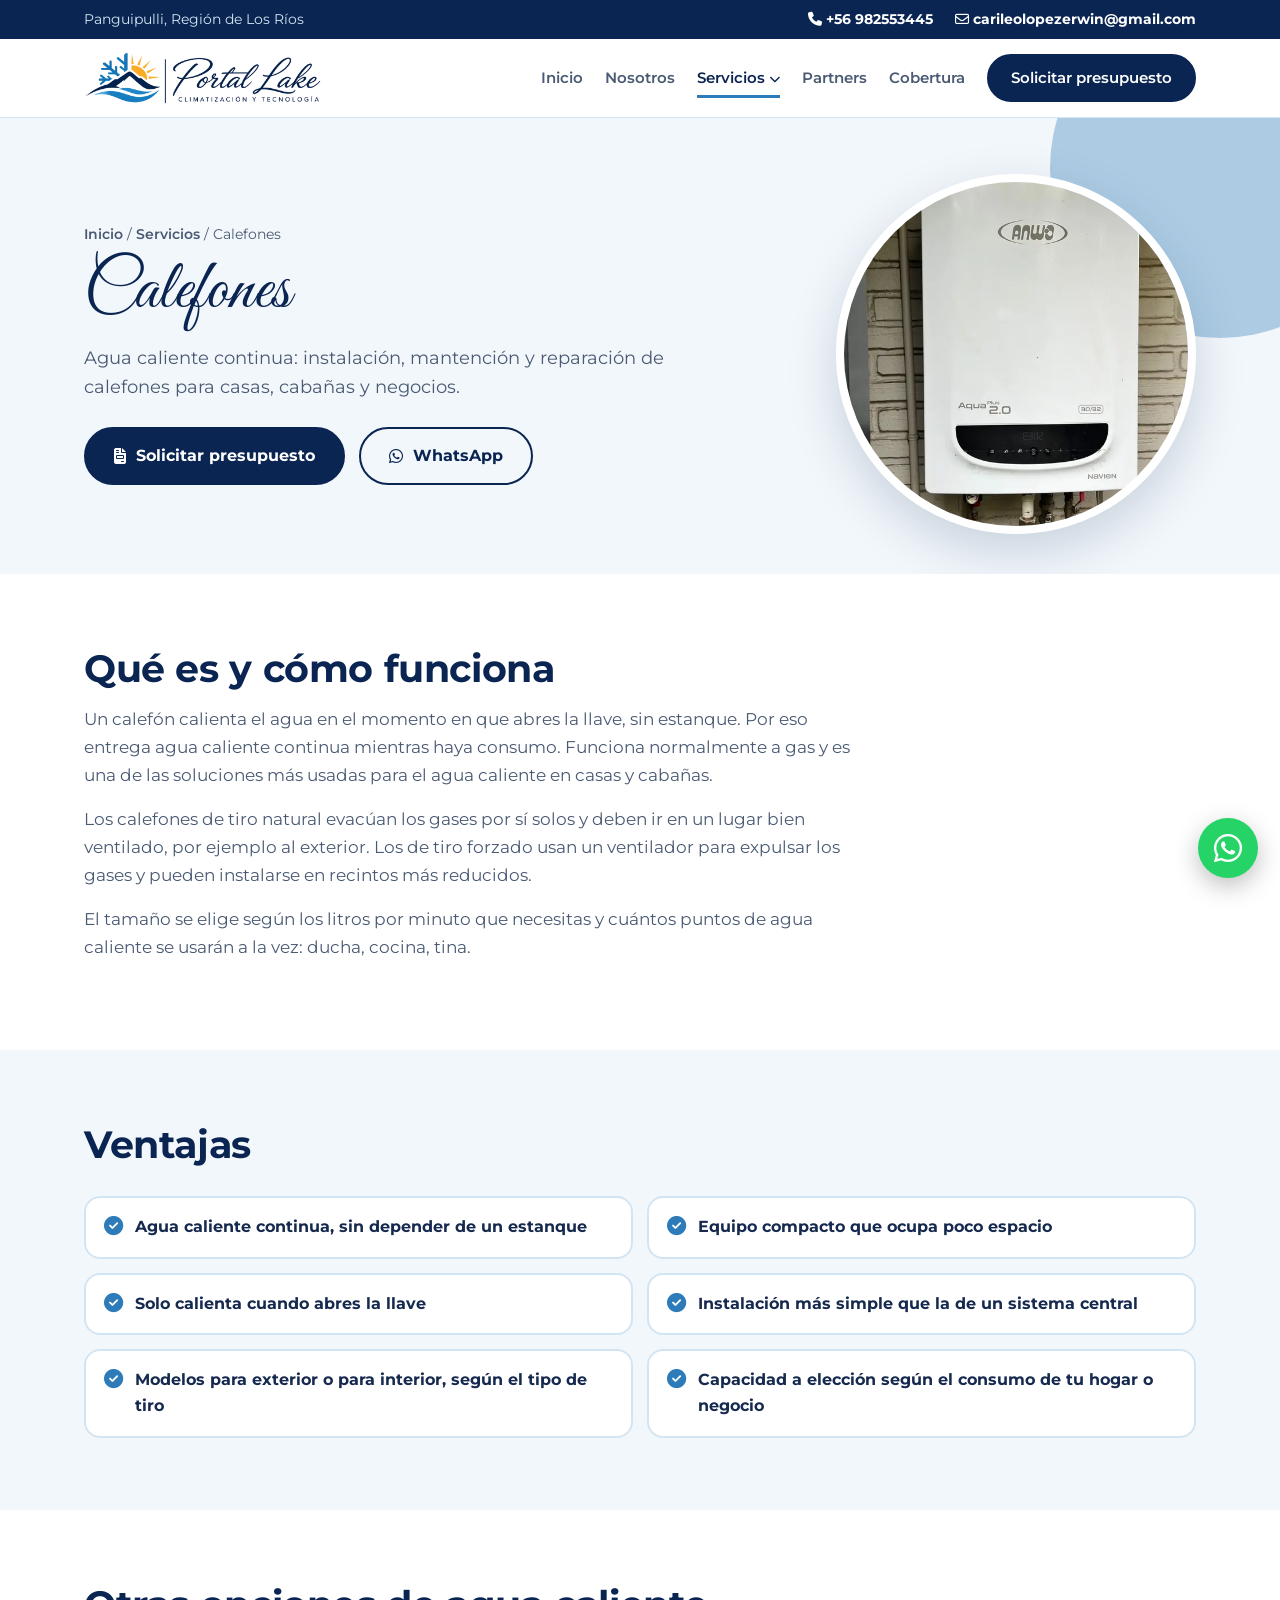
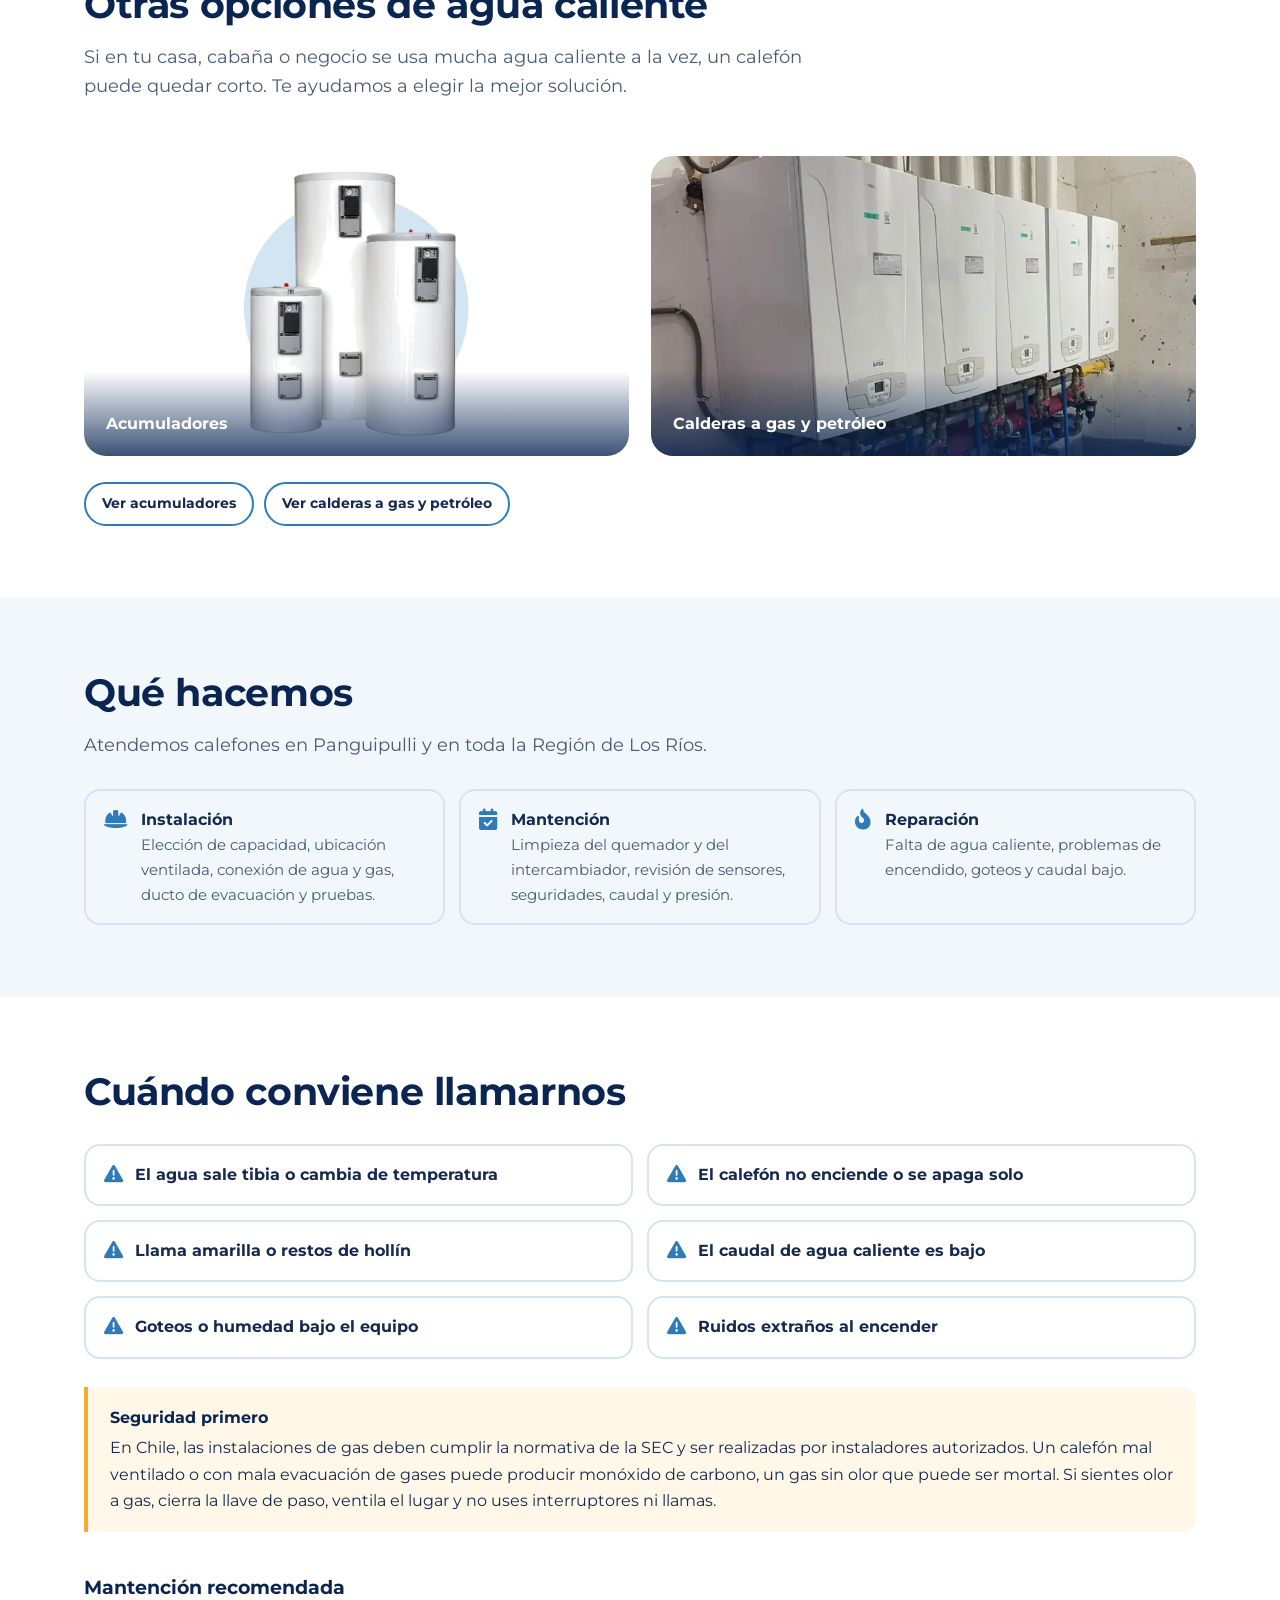
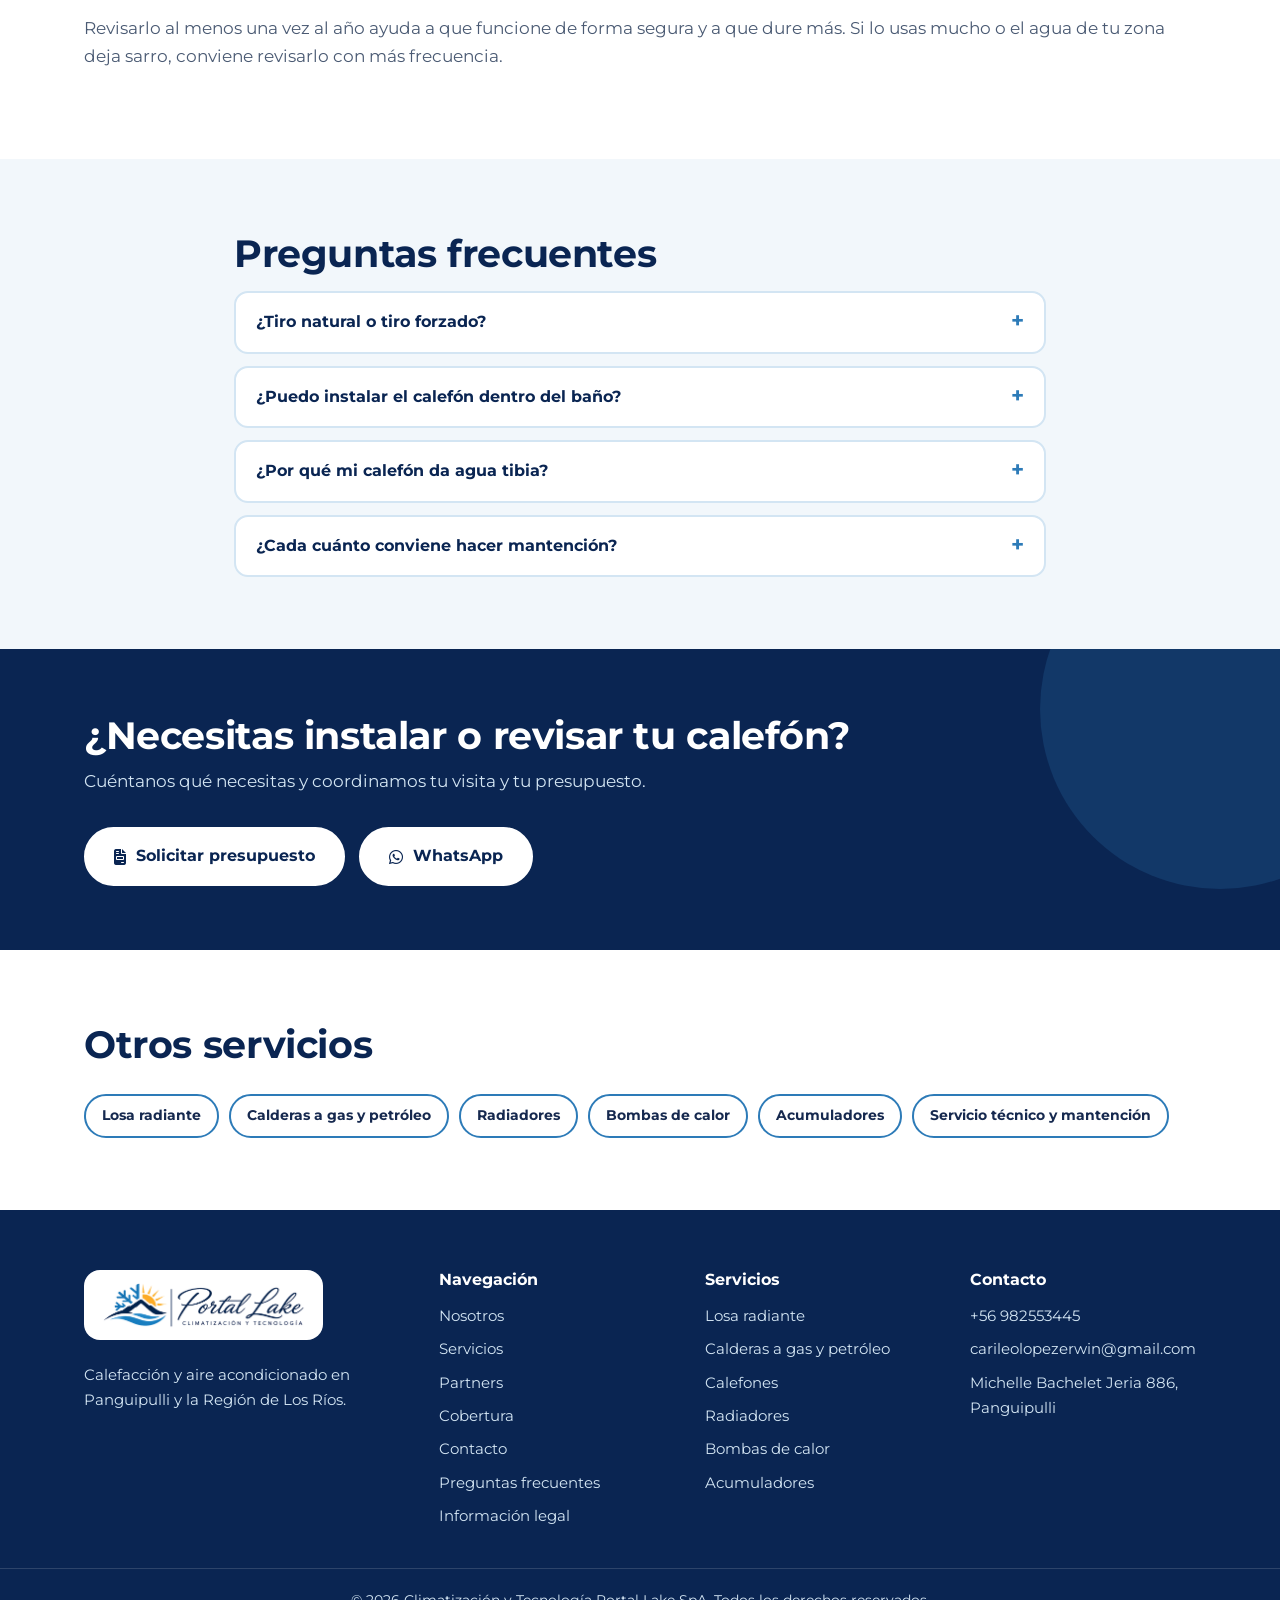
<file: calefones.html>
<!DOCTYPE html>
<html lang="es">
<head>
<meta charset="UTF-8">
<meta name="viewport" content="width=device-width, initial-scale=1">
<meta name="google-site-verification" content="udnZDYRa6tFtg93tQjGC4HS8Bu25_BeA6ebvrnLiTWo" />
<title>Calefones en Panguipulli | Portal Lake</title>
<meta name="description" content="Instalación, mantención y reparación de calefones en Panguipulli y la Región de Los Ríos. Agua caliente continua para tu casa o cabaña.">
<meta property="og:type" content="website">
<meta property="og:locale" content="es_CL">
<meta property="og:site_name" content="Climatización y Tecnología Portal Lake SpA">
<meta property="og:title" content="Calefones en Panguipulli | Portal Lake">
<meta property="og:description" content="Instalación, mantención y reparación de calefones en Panguipulli y la Región de Los Ríos. Agua caliente continua para tu casa o cabaña.">
<script type="application/ld+json">{"@context": "https://schema.org", "@type": "Service", "name": "Calefones", "serviceType": "Calefones", "description": "Instalación, mantención y reparación de calefones en Panguipulli y la Región de Los Ríos. Agua caliente continua para tu casa o cabaña.", "provider": {"@type": "HVACBusiness", "name": "Climatización y Tecnología Portal Lake SpA", "telephone": "+56982553445", "address": {"@type": "PostalAddress", "streetAddress": "Michelle Bachelet Jeria 886", "addressLocality": "Panguipulli", "addressRegion": "Región de Los Ríos", "addressCountry": "CL"}}, "areaServed": ["Panguipulli", "Coñaripe", "Liquiñe", "Lanco", "Los Lagos", "Villarrica", "Valdivia"]}</script>
<link rel="icon" type="image/png" href="favicon-64.png">
<link rel="apple-touch-icon" href="apple-touch-icon.png">
<link rel="preconnect" href="https://fonts.googleapis.com">
<link rel="preconnect" href="https://fonts.gstatic.com" crossorigin>
<link href="https://fonts.googleapis.com/css2?family=Great+Vibes&family=Montserrat:wght@400;500;600;700;800&display=swap" rel="stylesheet">
<link rel="stylesheet" href="https://cdnjs.cloudflare.com/ajax/libs/font-awesome/6.4.0/css/all.min.css">
<link rel="stylesheet" href="styles.css">
</head>
<body class="sub-pagina">


<div class="top">
  <div class="wrap">
    <span>Panguipulli, Región de Los Ríos</span>
    <div><a href="tel:+56982553445"><i class="fa-solid fa-phone"></i> +56 982553445</a><a href="mailto:carileolopezerwin@gmail.com"><i class="fa-regular fa-envelope"></i> carileolopezerwin@gmail.com</a></div>
  </div>
</div>

<header>
  <div class="wrap nav">
    <a href="index.html" class="marca" aria-label="Portal Lake, inicio"><img src="logo-portal-lake.png" alt="Portal Lake, Climatización y Tecnología" width="820" height="186"></a>
    <button class="menu-btn" id="menu-btn" aria-label="Abrir menú" aria-expanded="false" aria-controls="menu"><i class="fa-solid fa-bars"></i></button>
    <ul id="menu">
      <li><a href="index.html">Inicio</a></li>
      <li><a href="nosotros.html">Nosotros</a></li>
      <li class="has-sub"><a aria-current="page" href="index.html#servicios">Servicios <i class="fa-solid fa-chevron-down" style="font-size:.7rem"></i></a>
        <ul class="sub">
          <li><a href="losa-radiante.html">Losa radiante</a></li>
          <li><a href="calderas-a-gas-y-petroleo.html">Calderas a gas y petróleo</a></li>
          <li><a href="calefones.html">Calefones</a></li>
          <li><a href="radiadores.html">Radiadores</a></li>
          <li><a href="bombas-de-calor.html">Bombas de calor</a></li>
          <li><a href="acumuladores.html">Acumuladores</a></li>
          <li><a href="index.html#reparaciones">Servicio técnico y mantención</a></li>
        </ul>
      </li>
      <li><a href="index.html#partners">Partners</a></li>
      <li><a href="index.html#cobertura">Cobertura</a></li>
      <li><a href="index.html#contacto" class="btn btn-pri">Solicitar presupuesto</a></li>
    </ul>
  </div>
</header>

<main>
<section class="pag-cab serv-cab">
  <div class="wrap serv-grid">
    <div>
      <p class="migas"><a href="index.html">Inicio</a> / <a href="index.html#servicios">Servicios</a> / Calefones</p>
      <h1>Calefones</h1>
      <p class="lead">Agua caliente continua: instalación, mantención y reparación de calefones para casas, cabañas y negocios.</p>
      <div class="acciones" style="margin-top:26px">
        <a href="index.html?servicio=Calef%C3%B3n#contacto" class="btn btn-pri"><i class="fa-solid fa-file-invoice"></i> Solicitar presupuesto</a>
        <a href="https://wa.me/56982553445?text=Hola%2C%20quisiera%20cotizar%3A%20Calefones." target="_blank" rel="noopener noreferrer" class="btn btn-sec"><i class="fa-brands fa-whatsapp"></i> WhatsApp</a>
      </div>
    </div>
    <div class="serv-foto"><img src="servicio-calefon.webp" alt="Calefón Anwo instalado en exterior"></div>
  </div>
</section>

<section id="que-es">
  <div class="wrap">
    <div class="texto" style="max-width:780px">
      <h2>Qué es y cómo funciona</h2>
      <p>Un calefón calienta el agua en el momento en que abres la llave, sin estanque. Por eso entrega agua caliente continua mientras haya consumo. Funciona normalmente a gas y es una de las soluciones más usadas para el agua caliente en casas y cabañas.</p><p>Los calefones de tiro natural evacúan los gases por sí solos y deben ir en un lugar bien ventilado, por ejemplo al exterior. Los de tiro forzado usan un ventilador para expulsar los gases y pueden instalarse en recintos más reducidos.</p><p>El tamaño se elige según los litros por minuto que necesitas y cuántos puntos de agua caliente se usarán a la vez: ducha, cocina, tina.</p>
    </div>
  </div>
</section>

<section id="ventajas" class="fondo">
  <div class="wrap">
    <h2>Ventajas</h2>
    <ul class="checks"><li><i class="fa-solid fa-circle-check"></i>Agua caliente continua, sin depender de un estanque</li><li><i class="fa-solid fa-circle-check"></i>Equipo compacto que ocupa poco espacio</li><li><i class="fa-solid fa-circle-check"></i>Solo calienta cuando abres la llave</li><li><i class="fa-solid fa-circle-check"></i>Instalación más simple que la de un sistema central</li><li><i class="fa-solid fa-circle-check"></i>Modelos para exterior o para interior, según el tipo de tiro</li><li><i class="fa-solid fa-circle-check"></i>Capacidad a elección según el consumo de tu hogar o negocio</li></ul>
    
  </div>
</section>

<section id="otras-opciones">
  <div class="wrap">
    <h2>Otras opciones de agua caliente</h2>
    <p class="lead">Si en tu casa, cabaña o negocio se usa mucha agua caliente a la vez, un calefón puede quedar corto. Te ayudamos a elegir la mejor solución.</p>
    <div class="fotos">
      <figure><img src="acumuladores-anwo-coral-vitro.jpg" alt="Acumuladores de agua caliente Anwo Coral Vitro" loading="lazy" style="object-fit:contain;background:#fff"><figcaption>Acumuladores</figcaption></figure>
      <figure><img src="calderas-sala-tecnica.webp" alt="Calderas murales instaladas en sala técnica" loading="lazy"><figcaption>Calderas a gas y petróleo</figcaption></figure>
    </div>
    <nav class="indice" aria-label="Otras opciones de agua caliente"><a href="acumuladores.html">Ver acumuladores</a><a href="calderas-a-gas-y-petroleo.html">Ver calderas a gas y petróleo</a></nav>
  </div>
</section>

<section id="que-hacemos" class="fondo">
  <div class="wrap">
    <h2>Qué hacemos</h2>
    <p class="lead">Atendemos calefones en Panguipulli y en toda la Región de Los Ríos.</p>
    <ul class="lista tres"><li><i class="fa-solid fa-helmet-safety"></i><div>Instalación<span>Elección de capacidad, ubicación ventilada, conexión de agua y gas, ducto de evacuación y pruebas.</span></div></li><li><i class="fa-solid fa-calendar-check"></i><div>Mantención<span>Limpieza del quemador y del intercambiador, revisión de sensores, seguridades, caudal y presión.</span></div></li><li><i class="fa-solid fa-fire-flame-curved"></i><div>Reparación<span>Falta de agua caliente, problemas de encendido, goteos y caudal bajo.</span></div></li></ul>
  </div>
</section>

<section id="cuando-llamarnos">
  <div class="wrap">
    <h2>Cuándo conviene llamarnos</h2>
    <ul class="checks"><li><i class="fa-solid fa-triangle-exclamation"></i>El agua sale tibia o cambia de temperatura</li><li><i class="fa-solid fa-triangle-exclamation"></i>El calefón no enciende o se apaga solo</li><li><i class="fa-solid fa-triangle-exclamation"></i>Llama amarilla o restos de hollín</li><li><i class="fa-solid fa-triangle-exclamation"></i>El caudal de agua caliente es bajo</li><li><i class="fa-solid fa-triangle-exclamation"></i>Goteos o humedad bajo el equipo</li><li><i class="fa-solid fa-triangle-exclamation"></i>Ruidos extraños al encender</li></ul>
    <div class="aviso"><strong>Seguridad primero</strong>En Chile, las instalaciones de gas deben cumplir la normativa de la SEC y ser realizadas por instaladores autorizados. Un calefón mal ventilado o con mala evacuación de gases puede producir monóxido de carbono, un gas sin olor que puede ser mortal. Si sientes olor a gas, cierra la llave de paso, ventila el lugar y no uses interruptores ni llamas.</div>
    <div class="texto" style="margin-top:34px">
      <h3 class="sub-t">Mantención recomendada</h3>
      <p>Revisarlo al menos una vez al año ayuda a que funcione de forma segura y a que dure más. Si lo usas mucho o el agua de tu zona deja sarro, conviene revisarlo con más frecuencia.</p>
    </div>
  </div>
</section>

<section id="faq" class="fondo">
  <div class="wrap angosto">
    <h2>Preguntas frecuentes</h2>
    <div class="faq"><details><summary>¿Tiro natural o tiro forzado?</summary><div>El de tiro natural necesita un lugar muy bien ventilado, normalmente al exterior. El de tiro forzado puede ir en recintos más pequeños porque expulsa los gases con un ventilador. La elección depende de dónde se instalará.</div></details><details><summary>¿Puedo instalar el calefón dentro del baño?</summary><div>En recintos cerrados como baños o dormitorios la normativa es estricta. La ubicación correcta depende del tipo de calefón y de la ventilación, y debe definirla un instalador autorizado.</div></details><details><summary>¿Por qué mi calefón da agua tibia?</summary><div>Puede ser caudal bajo, un sensor, sarro en el intercambiador o poca presión de gas. Requiere un diagnóstico para saber la causa.</div></details><details><summary>¿Cada cuánto conviene hacer mantención?</summary><div>Al menos una vez al año, idealmente antes del invierno.</div></details></div>
  </div>
</section>

<div class="franja">
  <div class="wrap">
    <div>
      <h2>¿Necesitas instalar o revisar tu calefón?</h2>
      <p>Cuéntanos qué necesitas y coordinamos tu visita y tu presupuesto.</p>
    </div>
    <div class="acciones">
      <a href="index.html?servicio=Calef%C3%B3n#contacto" class="btn btn-luz"><i class="fa-solid fa-file-invoice"></i> Solicitar presupuesto</a>
      <a href="https://wa.me/56982553445?text=Hola%2C%20quisiera%20cotizar%3A%20Calefones." target="_blank" rel="noopener noreferrer" class="btn btn-luz"><i class="fa-brands fa-whatsapp"></i> WhatsApp</a>
    </div>
  </div>
</div>

<section>
  <div class="wrap">
    <h2>Otros servicios</h2>
    <nav class="indice" aria-label="Otros servicios"><a href="losa-radiante.html">Losa radiante</a><a href="calderas-a-gas-y-petroleo.html">Calderas a gas y petróleo</a><a href="radiadores.html">Radiadores</a><a href="bombas-de-calor.html">Bombas de calor</a><a href="acumuladores.html">Acumuladores</a><a href="index.html#reparaciones">Servicio técnico y mantención</a></nav>
  </div>
</section>
</main>

<footer>
  <div class="wrap pie">
    <div>
      <a href="index.html" class="marca logo-pie" aria-label="Portal Lake, inicio"><img loading="lazy" src="logo-portal-lake.png" alt="Portal Lake, Climatización y Tecnología" width="820" height="186"></a>
      <p>Calefacción y aire acondicionado en Panguipulli y la Región de Los Ríos.</p>
    </div>
    <div>
      <h4>Navegación</h4>
      <ul>
        <li><a href="nosotros.html">Nosotros</a></li>
        <li><a href="index.html#servicios">Servicios</a></li>
        <li><a href="index.html#partners">Partners</a></li>
        <li><a href="index.html#cobertura">Cobertura</a></li>
        <li><a href="index.html#contacto">Contacto</a></li>
        <li><a href="nosotros.html#nos-faq">Preguntas frecuentes</a></li>
        <li><a href="nosotros.html#nos-legal">Información legal</a></li>
      </ul>
    </div>
    <div>
      <h4>Servicios</h4>
      <ul>
        <li><a href="losa-radiante.html">Losa radiante</a></li>
        <li><a href="calderas-a-gas-y-petroleo.html">Calderas a gas y petróleo</a></li>
        <li><a href="calefones.html">Calefones</a></li>
        <li><a href="radiadores.html">Radiadores</a></li>
        <li><a href="bombas-de-calor.html">Bombas de calor</a></li>
        <li><a href="acumuladores.html">Acumuladores</a></li>
      </ul>
    </div>
    <div>
      <h4>Contacto</h4>
      <ul>
        <li><a href="tel:+56982553445">+56 982553445</a></li>
        <li><a href="mailto:carileolopezerwin@gmail.com">carileolopezerwin@gmail.com</a></li>
        <li>Michelle Bachelet Jeria 886, Panguipulli</li>
      </ul>
    </div>
  </div>
  <div class="legal">&copy; <span id="anio"></span> Climatización y Tecnología Portal Lake SpA. Todos los derechos reservados.</div>
</footer>

<a class="wsp" href="https://wa.me/56982553445?text=Hola%2C%20quisiera%20solicitar%20un%20presupuesto." target="_blank" rel="noopener noreferrer" aria-label="Escribir por WhatsApp"><i class="fa-brands fa-whatsapp"></i></a>

<script src="script.js"></script>
</body>
</html>
</file>
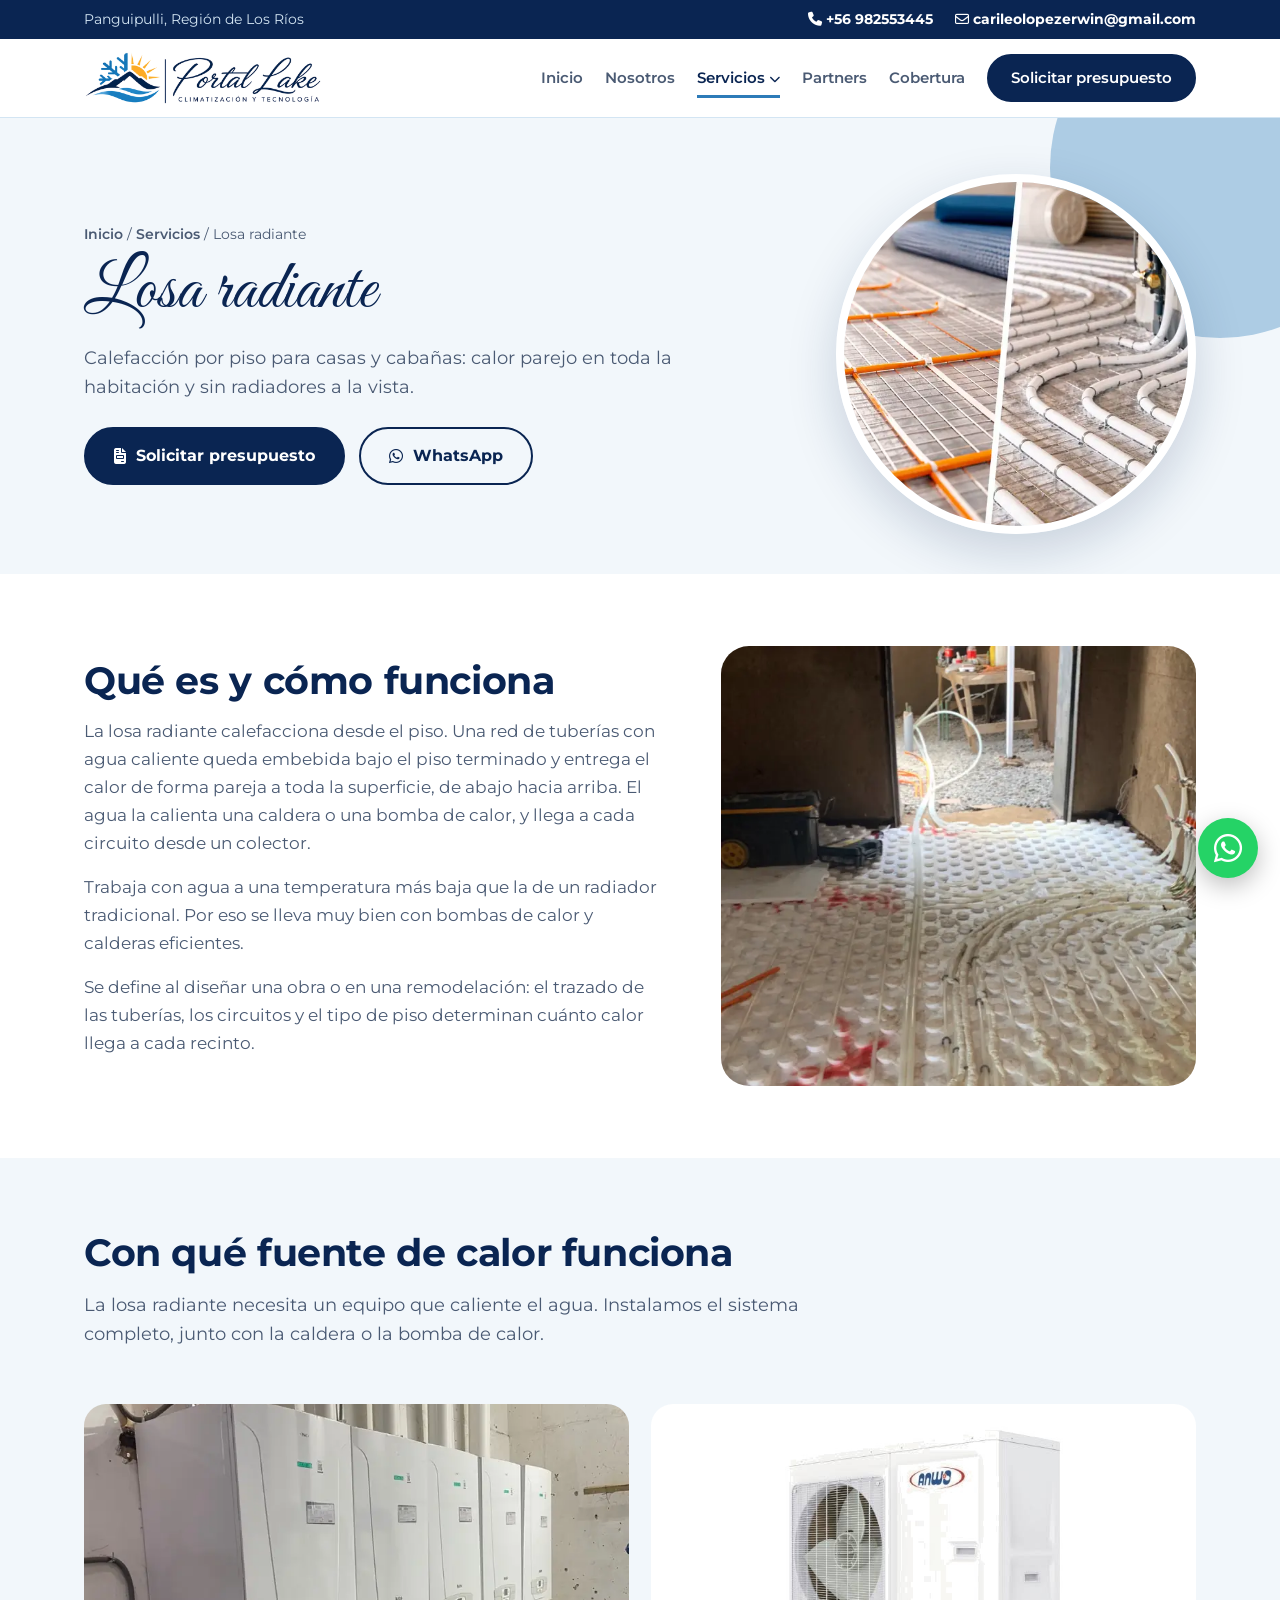
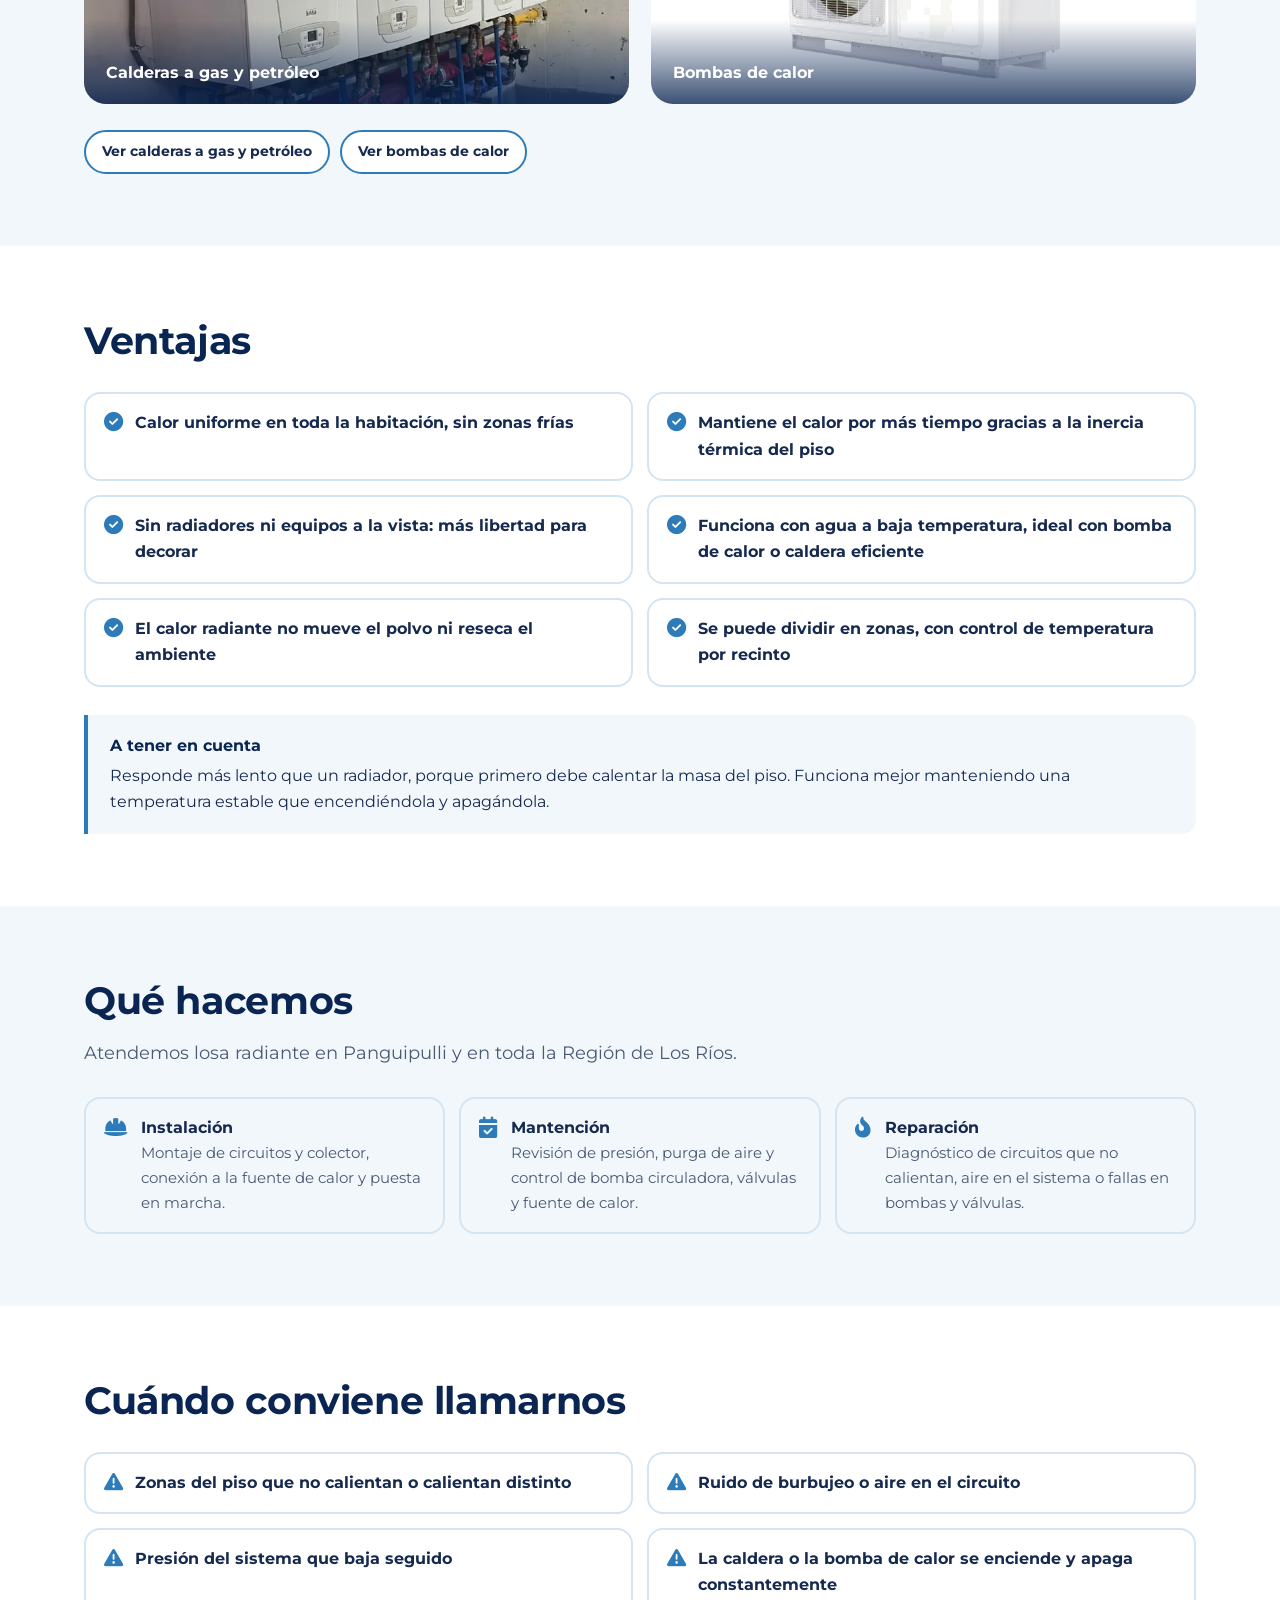
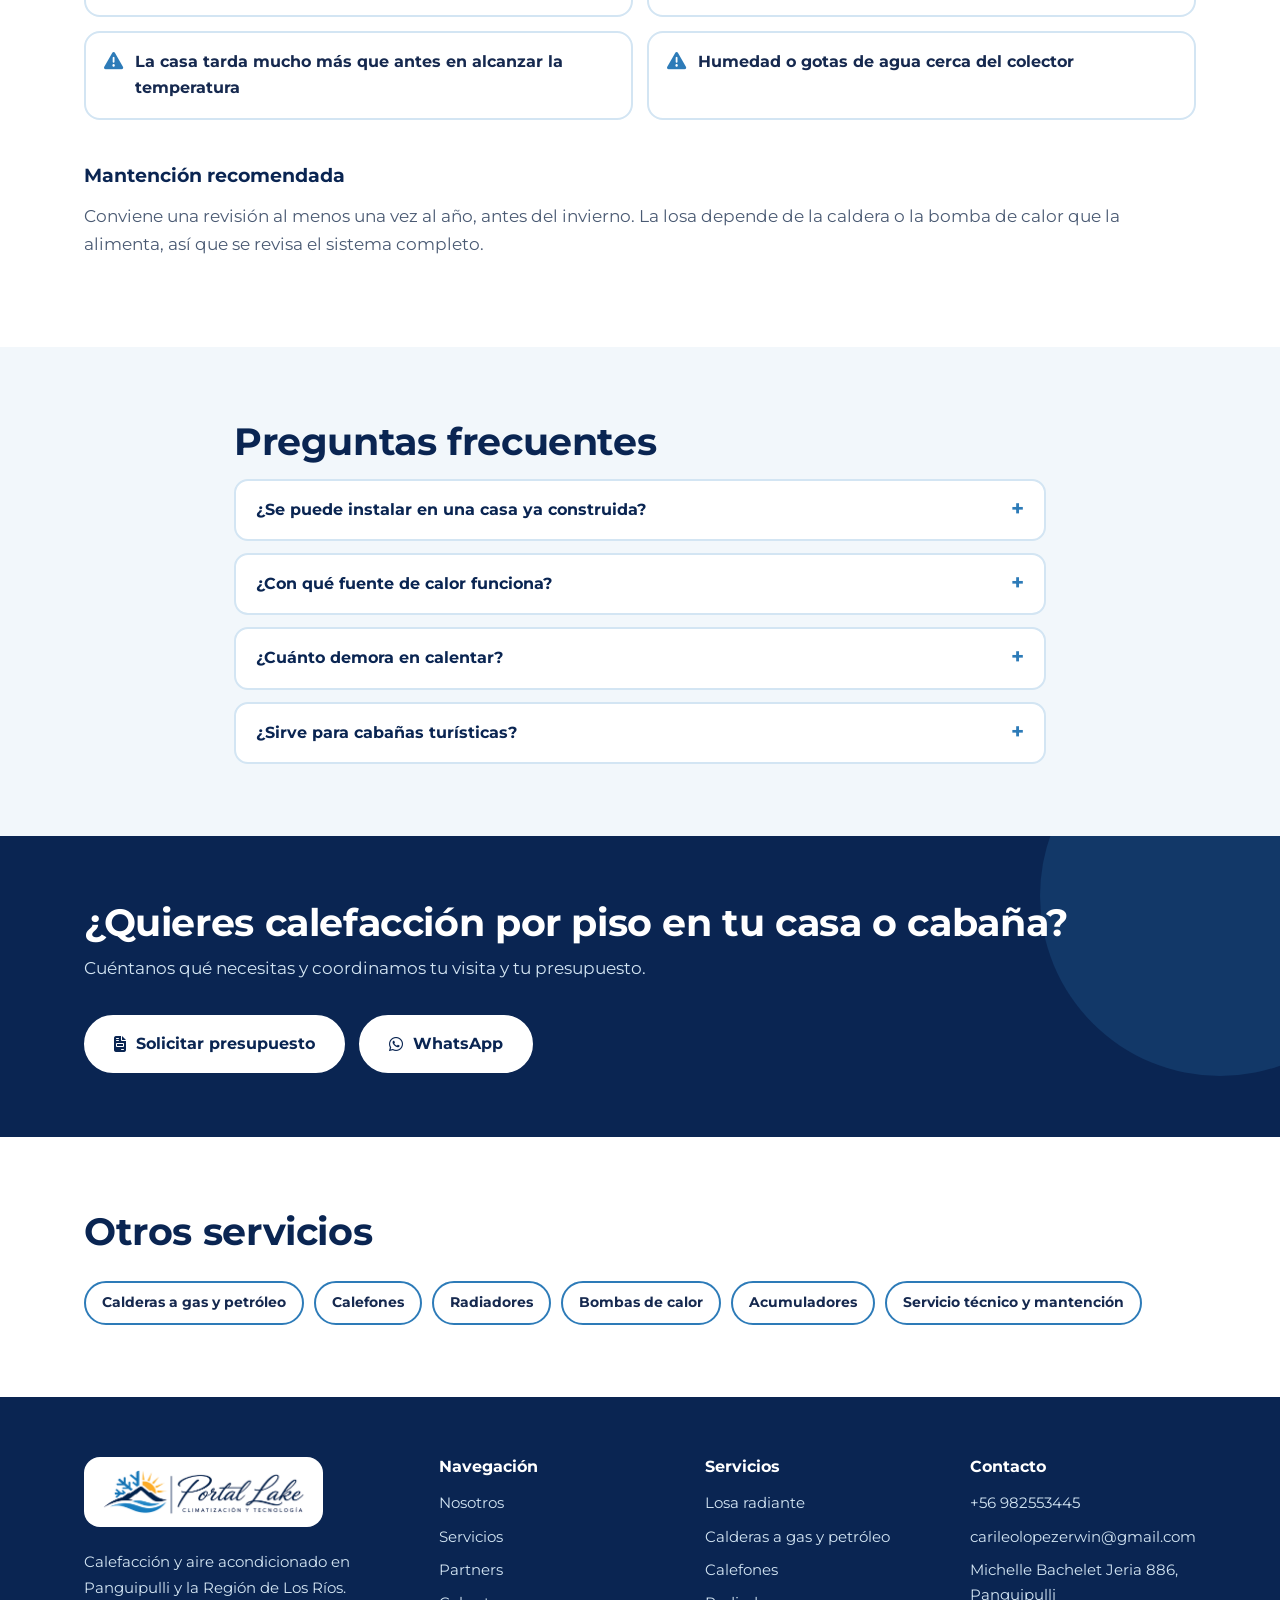
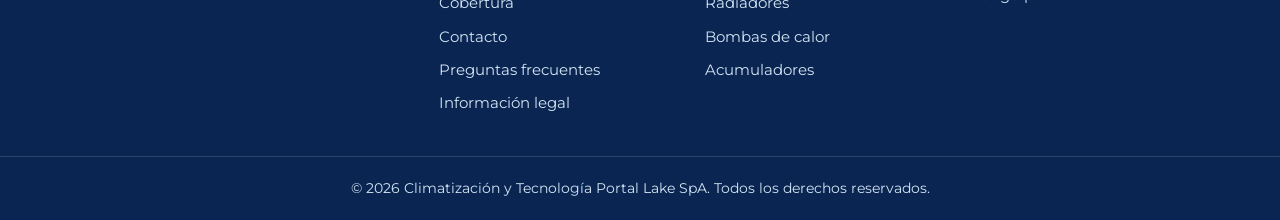
<file: losa-radiante.html>
<!DOCTYPE html>
<html lang="es">
<head>
<meta charset="UTF-8">
<meta name="viewport" content="width=device-width, initial-scale=1">
<meta name="google-site-verification" content="udnZDYRa6tFtg93tQjGC4HS8Bu25_BeA6ebvrnLiTWo" />
<title>Losa radiante en Panguipulli | Portal Lake</title>
<meta name="description" content="Instalación, mantención y reparación de losa radiante en Panguipulli y la Región de Los Ríos. Calefacción por piso para casas y cabañas.">
<meta property="og:type" content="website">
<meta property="og:locale" content="es_CL">
<meta property="og:site_name" content="Climatización y Tecnología Portal Lake SpA">
<meta property="og:title" content="Losa radiante en Panguipulli | Portal Lake">
<meta property="og:description" content="Instalación, mantención y reparación de losa radiante en Panguipulli y la Región de Los Ríos. Calefacción por piso para casas y cabañas.">
<script type="application/ld+json">{"@context": "https://schema.org", "@type": "Service", "name": "Losa radiante", "serviceType": "Losa radiante", "description": "Instalación, mantención y reparación de losa radiante en Panguipulli y la Región de Los Ríos. Calefacción por piso para casas y cabañas.", "provider": {"@type": "HVACBusiness", "name": "Climatización y Tecnología Portal Lake SpA", "telephone": "+56982553445", "address": {"@type": "PostalAddress", "streetAddress": "Michelle Bachelet Jeria 886", "addressLocality": "Panguipulli", "addressRegion": "Región de Los Ríos", "addressCountry": "CL"}}, "areaServed": ["Panguipulli", "Coñaripe", "Liquiñe", "Lanco", "Los Lagos", "Villarrica", "Valdivia"]}</script>
<link rel="icon" type="image/png" href="favicon-64.png">
<link rel="apple-touch-icon" href="apple-touch-icon.png">
<link rel="preconnect" href="https://fonts.googleapis.com">
<link rel="preconnect" href="https://fonts.gstatic.com" crossorigin>
<link href="https://fonts.googleapis.com/css2?family=Great+Vibes&family=Montserrat:wght@400;500;600;700;800&display=swap" rel="stylesheet">
<link rel="stylesheet" href="https://cdnjs.cloudflare.com/ajax/libs/font-awesome/6.4.0/css/all.min.css">
<link rel="stylesheet" href="styles.css">
</head>
<body class="sub-pagina">


<div class="top">
  <div class="wrap">
    <span>Panguipulli, Región de Los Ríos</span>
    <div><a href="tel:+56982553445"><i class="fa-solid fa-phone"></i> +56 982553445</a><a href="mailto:carileolopezerwin@gmail.com"><i class="fa-regular fa-envelope"></i> carileolopezerwin@gmail.com</a></div>
  </div>
</div>

<header>
  <div class="wrap nav">
    <a href="index.html" class="marca" aria-label="Portal Lake, inicio"><img src="logo-portal-lake.png" alt="Portal Lake, Climatización y Tecnología" width="820" height="186"></a>
    <button class="menu-btn" id="menu-btn" aria-label="Abrir menú" aria-expanded="false" aria-controls="menu"><i class="fa-solid fa-bars"></i></button>
    <ul id="menu">
      <li><a href="index.html">Inicio</a></li>
      <li><a href="nosotros.html">Nosotros</a></li>
      <li class="has-sub"><a aria-current="page" href="index.html#servicios">Servicios <i class="fa-solid fa-chevron-down" style="font-size:.7rem"></i></a>
        <ul class="sub">
          <li><a href="losa-radiante.html">Losa radiante</a></li>
          <li><a href="calderas-a-gas-y-petroleo.html">Calderas a gas y petróleo</a></li>
          <li><a href="calefones.html">Calefones</a></li>
          <li><a href="radiadores.html">Radiadores</a></li>
          <li><a href="bombas-de-calor.html">Bombas de calor</a></li>
          <li><a href="acumuladores.html">Acumuladores</a></li>
          <li><a href="index.html#reparaciones">Servicio técnico y mantención</a></li>
        </ul>
      </li>
      <li><a href="index.html#partners">Partners</a></li>
      <li><a href="index.html#cobertura">Cobertura</a></li>
      <li><a href="index.html#contacto" class="btn btn-pri">Solicitar presupuesto</a></li>
    </ul>
  </div>
</header>

<main>
<section class="pag-cab serv-cab">
  <div class="wrap serv-grid">
    <div>
      <p class="migas"><a href="index.html">Inicio</a> / <a href="index.html#servicios">Servicios</a> / Losa radiante</p>
      <h1>Losa radiante</h1>
      <p class="lead">Calefacción por piso para casas y cabañas: calor parejo en toda la habitación y sin radiadores a la vista.</p>
      <div class="acciones" style="margin-top:26px">
        <a href="index.html?servicio=Losa%20radiante#contacto" class="btn btn-pri"><i class="fa-solid fa-file-invoice"></i> Solicitar presupuesto</a>
        <a href="https://wa.me/56982553445?text=Hola%2C%20quisiera%20cotizar%3A%20Losa%20radiante." target="_blank" rel="noopener noreferrer" class="btn btn-sec"><i class="fa-brands fa-whatsapp"></i> WhatsApp</a>
      </div>
    </div>
    <div class="serv-foto"><img src="servicio-losa-radiante.webp" alt="Sistema de losa radiante con cañerías y colector"></div>
  </div>
</section>

<section id="que-es">
  <div class="wrap dos">
    <div class="texto">
      <h2>Qué es y cómo funciona</h2>
      <p>La losa radiante calefacciona desde el piso. Una red de tuberías con agua caliente queda embebida bajo el piso terminado y entrega el calor de forma pareja a toda la superficie, de abajo hacia arriba. El agua la calienta una caldera o una bomba de calor, y llega a cada circuito desde un colector.</p><p>Trabaja con agua a una temperatura más baja que la de un radiador tradicional. Por eso se lleva muy bien con bombas de calor y calderas eficientes.</p><p>Se define al diseñar una obra o en una remodelación: el trazado de las tuberías, los circuitos y el tipo de piso determinan cuánto calor llega a cada recinto.</p>
    </div>
    <figure class="foto"><img src="losa-radiante.webp" alt="Instalación de losa radiante con colector" loading="lazy"></figure>
  </div>
</section>

<section id="fuentes" class="fondo">
  <div class="wrap">
    <h2>Con qué fuente de calor funciona</h2>
    <p class="lead">La losa radiante necesita un equipo que caliente el agua. Instalamos el sistema completo, junto con la caldera o la bomba de calor.</p>
    <div class="fotos">
      <figure><img src="calderas-sala-tecnica.webp" alt="Calderas murales instaladas en sala técnica" loading="lazy"><figcaption>Calderas a gas y petróleo</figcaption></figure>
      <figure><img src="bomba-de-calor-anwo.jpg" alt="Bomba de calor Anwo" loading="lazy" style="object-fit:contain;background:#fff"><figcaption>Bombas de calor</figcaption></figure>
    </div>
    <nav class="indice" aria-label="Fuentes de calor"><a href="calderas-a-gas-y-petroleo.html">Ver calderas a gas y petróleo</a><a href="bombas-de-calor.html">Ver bombas de calor</a></nav>
  </div>
</section>

<section id="ventajas">
  <div class="wrap">
    <h2>Ventajas</h2>
    <ul class="checks"><li><i class="fa-solid fa-circle-check"></i>Calor uniforme en toda la habitación, sin zonas frías</li><li><i class="fa-solid fa-circle-check"></i>Mantiene el calor por más tiempo gracias a la inercia térmica del piso</li><li><i class="fa-solid fa-circle-check"></i>Sin radiadores ni equipos a la vista: más libertad para decorar</li><li><i class="fa-solid fa-circle-check"></i>Funciona con agua a baja temperatura, ideal con bomba de calor o caldera eficiente</li><li><i class="fa-solid fa-circle-check"></i>El calor radiante no mueve el polvo ni reseca el ambiente</li><li><i class="fa-solid fa-circle-check"></i>Se puede dividir en zonas, con control de temperatura por recinto</li></ul>
    <div class="aviso info"><strong>A tener en cuenta</strong>Responde más lento que un radiador, porque primero debe calentar la masa del piso. Funciona mejor manteniendo una temperatura estable que encendiéndola y apagándola.</div>
  </div>
</section>

<section id="que-hacemos" class="fondo">
  <div class="wrap">
    <h2>Qué hacemos</h2>
    <p class="lead">Atendemos losa radiante en Panguipulli y en toda la Región de Los Ríos.</p>
    <ul class="lista tres"><li><i class="fa-solid fa-helmet-safety"></i><div>Instalación<span>Montaje de circuitos y colector, conexión a la fuente de calor y puesta en marcha.</span></div></li><li><i class="fa-solid fa-calendar-check"></i><div>Mantención<span>Revisión de presión, purga de aire y control de bomba circuladora, válvulas y fuente de calor.</span></div></li><li><i class="fa-solid fa-fire-flame-curved"></i><div>Reparación<span>Diagnóstico de circuitos que no calientan, aire en el sistema o fallas en bombas y válvulas.</span></div></li></ul>
  </div>
</section>

<section id="cuando-llamarnos">
  <div class="wrap">
    <h2>Cuándo conviene llamarnos</h2>
    <ul class="checks"><li><i class="fa-solid fa-triangle-exclamation"></i>Zonas del piso que no calientan o calientan distinto</li><li><i class="fa-solid fa-triangle-exclamation"></i>Ruido de burbujeo o aire en el circuito</li><li><i class="fa-solid fa-triangle-exclamation"></i>Presión del sistema que baja seguido</li><li><i class="fa-solid fa-triangle-exclamation"></i>La caldera o la bomba de calor se enciende y apaga constantemente</li><li><i class="fa-solid fa-triangle-exclamation"></i>La casa tarda mucho más que antes en alcanzar la temperatura</li><li><i class="fa-solid fa-triangle-exclamation"></i>Humedad o gotas de agua cerca del colector</li></ul>
    
    <div class="texto" style="margin-top:34px">
      <h3 class="sub-t">Mantención recomendada</h3>
      <p>Conviene una revisión al menos una vez al año, antes del invierno. La losa depende de la caldera o la bomba de calor que la alimenta, así que se revisa el sistema completo.</p>
    </div>
  </div>
</section>

<section id="faq" class="fondo">
  <div class="wrap angosto">
    <h2>Preguntas frecuentes</h2>
    <div class="faq"><details><summary>¿Se puede instalar en una casa ya construida?</summary><div>Es posible cuando se interviene el piso, por ejemplo en una remodelación. En una casa terminada suele ser más complejo, por eso se evalúa caso a caso en una visita.</div></details><details><summary>¿Con qué fuente de calor funciona?</summary><div>Con una caldera (a gas o petróleo) o con una bomba de calor. La elección depende de la vivienda y de los combustibles disponibles en tu zona.</div></details><details><summary>¿Cuánto demora en calentar?</summary><div>Más que un radiador, porque debe calentar el piso. A cambio, mantiene el calor por más tiempo. Por eso se recomienda dejarla funcionando con una temperatura estable.</div></details><details><summary>¿Sirve para cabañas turísticas?</summary><div>Sí, entrega un confort parejo. Si la cabaña se usa por temporadas o por días, conviene definir desde el diseño cómo mantener una temperatura base y cómo programar el encendido.</div></details></div>
  </div>
</section>

<div class="franja">
  <div class="wrap">
    <div>
      <h2>¿Quieres calefacción por piso en tu casa o cabaña?</h2>
      <p>Cuéntanos qué necesitas y coordinamos tu visita y tu presupuesto.</p>
    </div>
    <div class="acciones">
      <a href="index.html?servicio=Losa%20radiante#contacto" class="btn btn-luz"><i class="fa-solid fa-file-invoice"></i> Solicitar presupuesto</a>
      <a href="https://wa.me/56982553445?text=Hola%2C%20quisiera%20cotizar%3A%20Losa%20radiante." target="_blank" rel="noopener noreferrer" class="btn btn-luz"><i class="fa-brands fa-whatsapp"></i> WhatsApp</a>
    </div>
  </div>
</div>

<section>
  <div class="wrap">
    <h2>Otros servicios</h2>
    <nav class="indice" aria-label="Otros servicios"><a href="calderas-a-gas-y-petroleo.html">Calderas a gas y petróleo</a><a href="calefones.html">Calefones</a><a href="radiadores.html">Radiadores</a><a href="bombas-de-calor.html">Bombas de calor</a><a href="acumuladores.html">Acumuladores</a><a href="index.html#reparaciones">Servicio técnico y mantención</a></nav>
  </div>
</section>
</main>

<footer>
  <div class="wrap pie">
    <div>
      <a href="index.html" class="marca logo-pie" aria-label="Portal Lake, inicio"><img loading="lazy" src="logo-portal-lake.png" alt="Portal Lake, Climatización y Tecnología" width="820" height="186"></a>
      <p>Calefacción y aire acondicionado en Panguipulli y la Región de Los Ríos.</p>
    </div>
    <div>
      <h4>Navegación</h4>
      <ul>
        <li><a href="nosotros.html">Nosotros</a></li>
        <li><a href="index.html#servicios">Servicios</a></li>
        <li><a href="index.html#partners">Partners</a></li>
        <li><a href="index.html#cobertura">Cobertura</a></li>
        <li><a href="index.html#contacto">Contacto</a></li>
        <li><a href="nosotros.html#nos-faq">Preguntas frecuentes</a></li>
        <li><a href="nosotros.html#nos-legal">Información legal</a></li>
      </ul>
    </div>
    <div>
      <h4>Servicios</h4>
      <ul>
        <li><a href="losa-radiante.html">Losa radiante</a></li>
        <li><a href="calderas-a-gas-y-petroleo.html">Calderas a gas y petróleo</a></li>
        <li><a href="calefones.html">Calefones</a></li>
        <li><a href="radiadores.html">Radiadores</a></li>
        <li><a href="bombas-de-calor.html">Bombas de calor</a></li>
        <li><a href="acumuladores.html">Acumuladores</a></li>
      </ul>
    </div>
    <div>
      <h4>Contacto</h4>
      <ul>
        <li><a href="tel:+56982553445">+56 982553445</a></li>
        <li><a href="mailto:carileolopezerwin@gmail.com">carileolopezerwin@gmail.com</a></li>
        <li>Michelle Bachelet Jeria 886, Panguipulli</li>
      </ul>
    </div>
  </div>
  <div class="legal">&copy; <span id="anio"></span> Climatización y Tecnología Portal Lake SpA. Todos los derechos reservados.</div>
</footer>

<a class="wsp" href="https://wa.me/56982553445?text=Hola%2C%20quisiera%20solicitar%20un%20presupuesto." target="_blank" rel="noopener noreferrer" aria-label="Escribir por WhatsApp"><i class="fa-brands fa-whatsapp"></i></a>

<script src="script.js"></script>
</body>
</html>
</file>
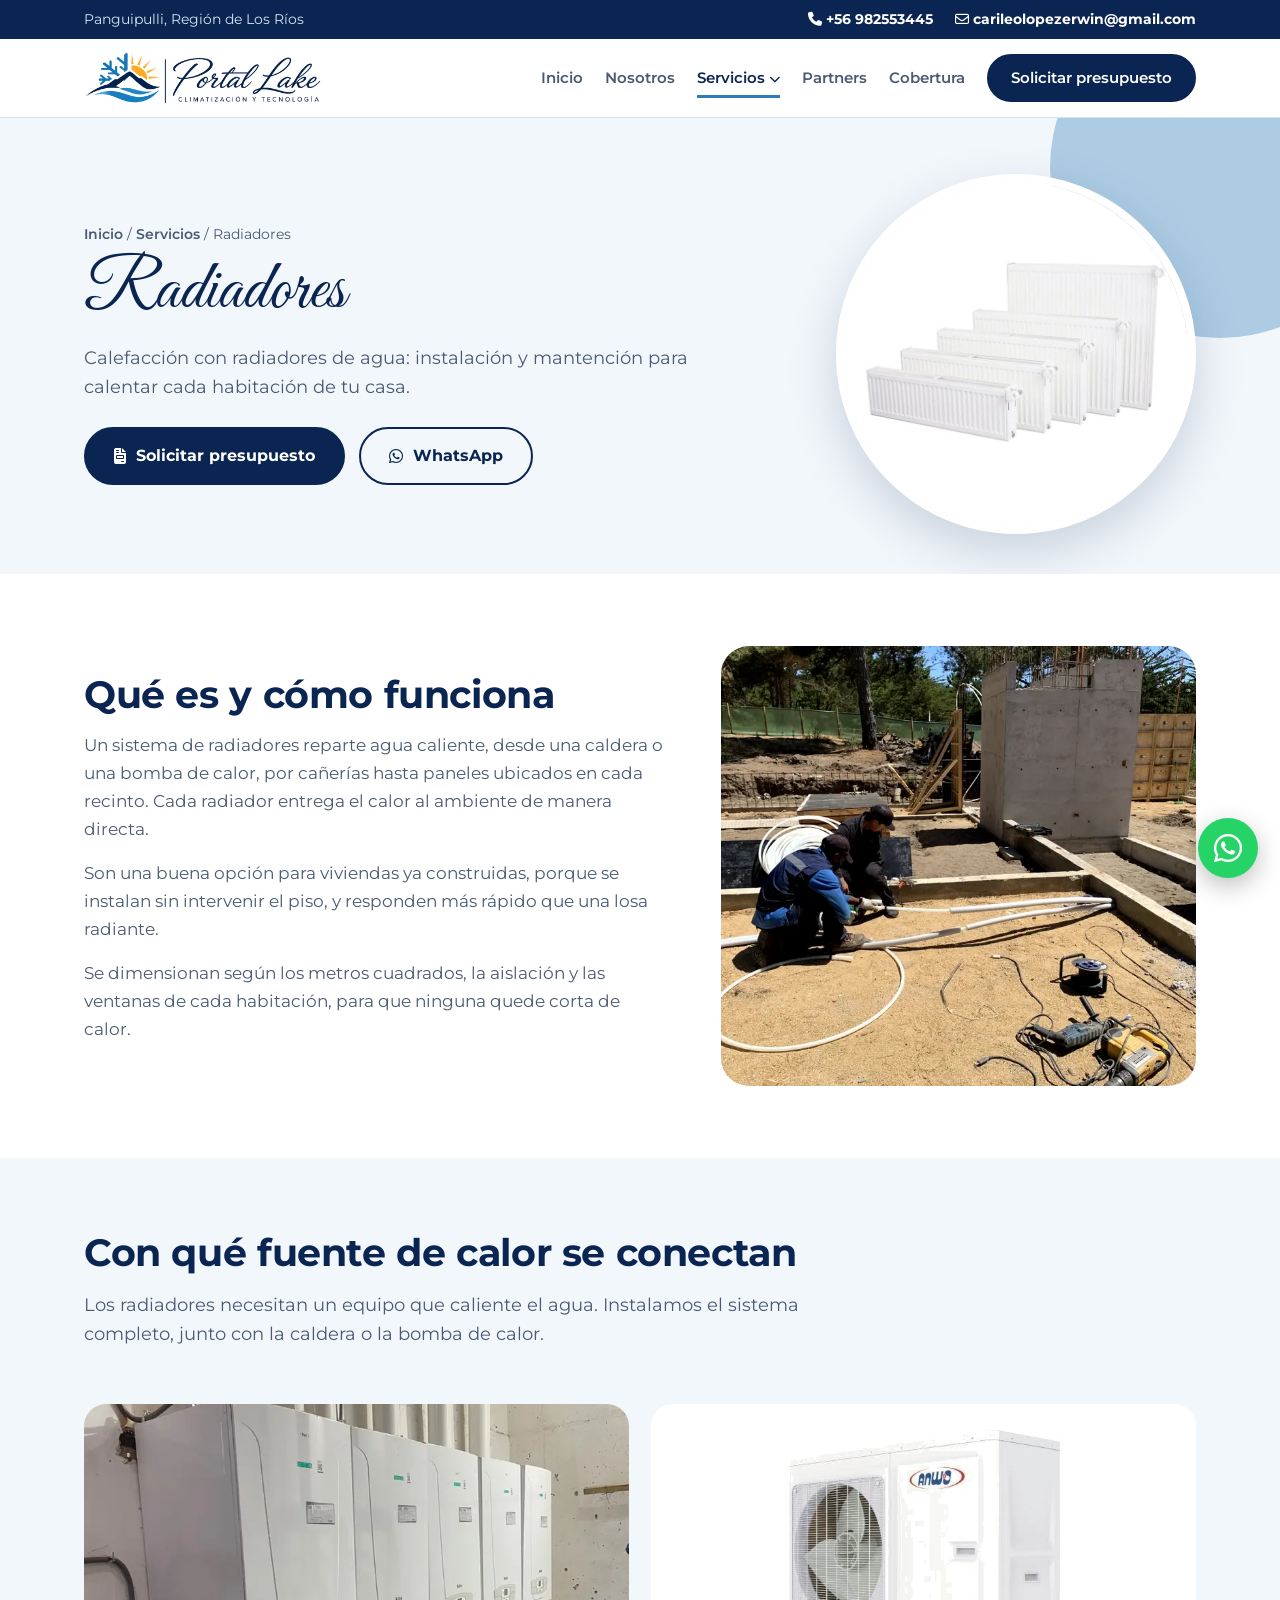
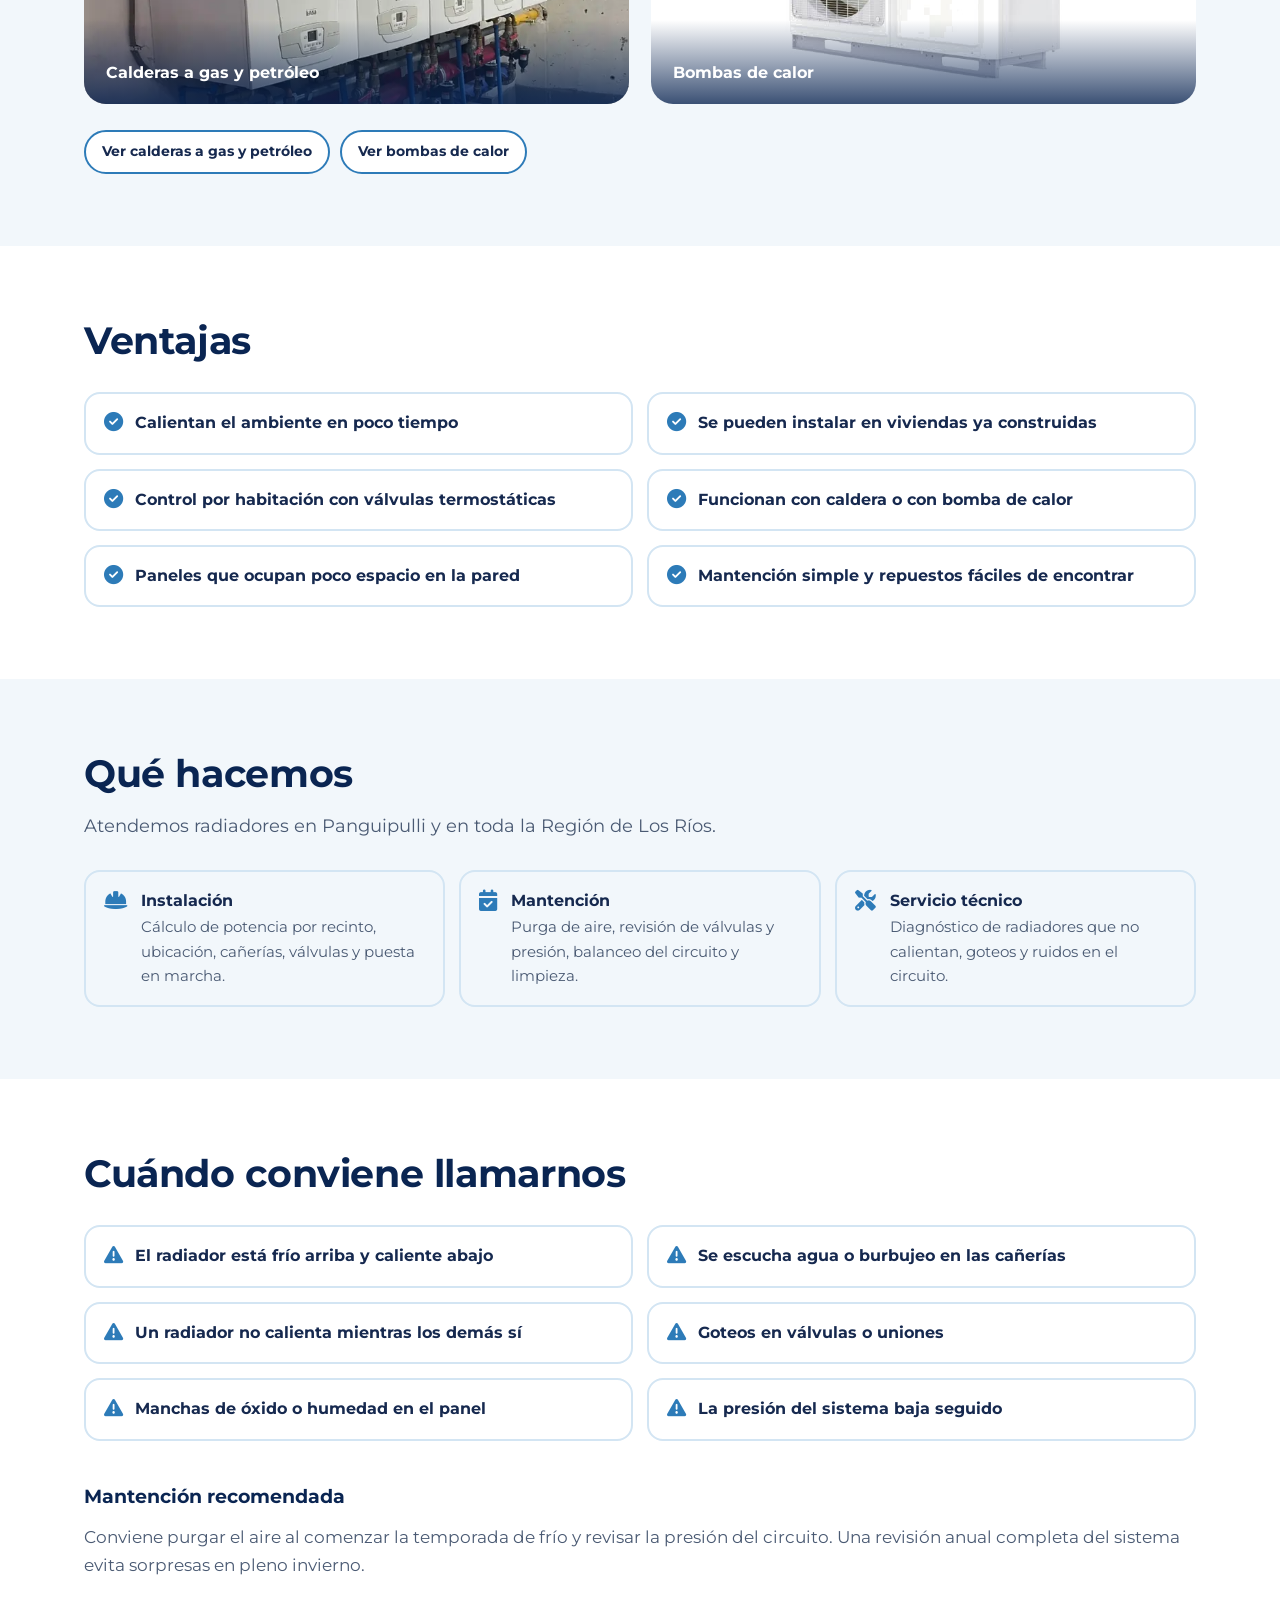
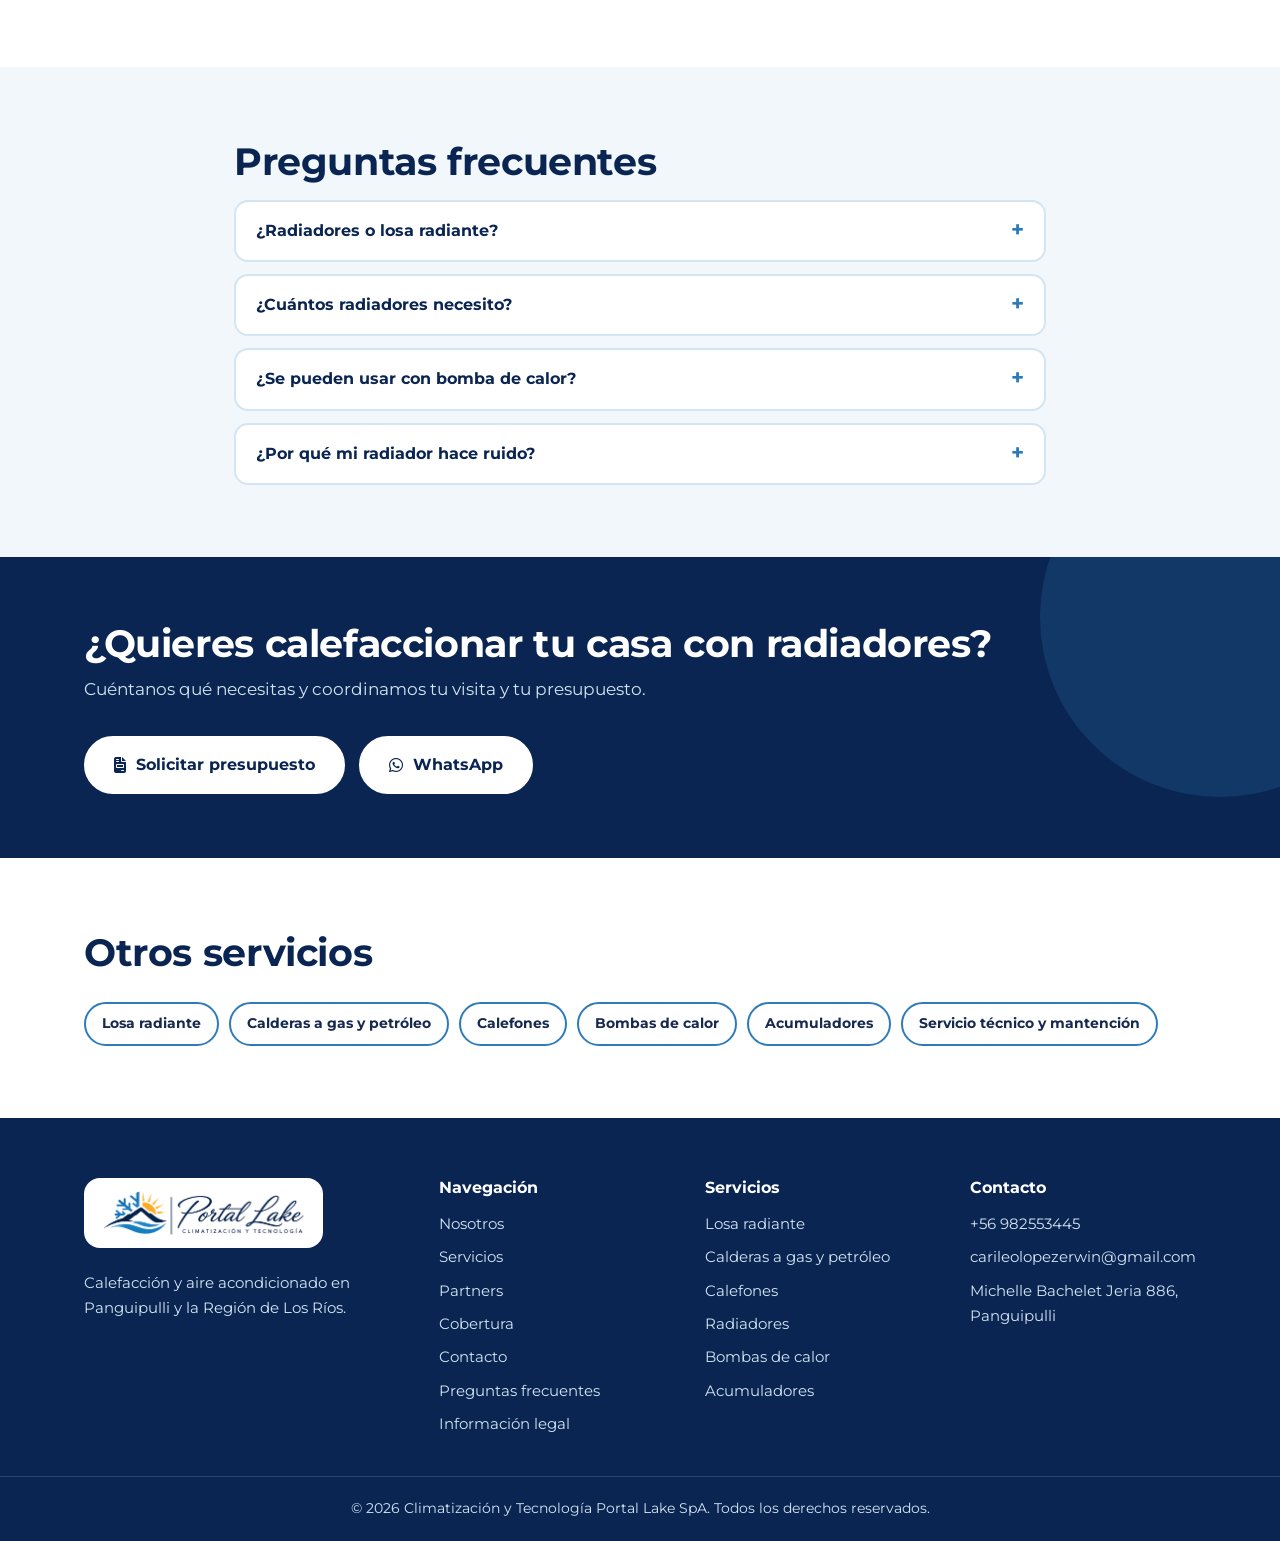
<file: radiadores.html>
<!DOCTYPE html>
<html lang="es">
<head>
<meta charset="UTF-8">
<meta name="viewport" content="width=device-width, initial-scale=1">
<meta name="google-site-verification" content="udnZDYRa6tFtg93tQjGC4HS8Bu25_BeA6ebvrnLiTWo" />
<title>Radiadores en Panguipulli | Portal Lake</title>
<meta name="description" content="Instalación y mantención de calefacción con radiadores en Panguipulli y la Región de Los Ríos. Calor rápido para cada habitación.">
<meta property="og:type" content="website">
<meta property="og:locale" content="es_CL">
<meta property="og:site_name" content="Climatización y Tecnología Portal Lake SpA">
<meta property="og:title" content="Radiadores en Panguipulli | Portal Lake">
<meta property="og:description" content="Instalación y mantención de calefacción con radiadores en Panguipulli y la Región de Los Ríos. Calor rápido para cada habitación.">
<script type="application/ld+json">{"@context": "https://schema.org", "@type": "Service", "name": "Radiadores", "serviceType": "Radiadores", "description": "Instalación y mantención de calefacción con radiadores en Panguipulli y la Región de Los Ríos. Calor rápido para cada habitación.", "provider": {"@type": "HVACBusiness", "name": "Climatización y Tecnología Portal Lake SpA", "telephone": "+56982553445", "address": {"@type": "PostalAddress", "streetAddress": "Michelle Bachelet Jeria 886", "addressLocality": "Panguipulli", "addressRegion": "Región de Los Ríos", "addressCountry": "CL"}}, "areaServed": ["Panguipulli", "Coñaripe", "Liquiñe", "Lanco", "Los Lagos", "Villarrica", "Valdivia"]}</script>
<link rel="icon" type="image/png" href="favicon-64.png">
<link rel="apple-touch-icon" href="apple-touch-icon.png">
<link rel="preconnect" href="https://fonts.googleapis.com">
<link rel="preconnect" href="https://fonts.gstatic.com" crossorigin>
<link href="https://fonts.googleapis.com/css2?family=Great+Vibes&family=Montserrat:wght@400;500;600;700;800&display=swap" rel="stylesheet">
<link rel="stylesheet" href="https://cdnjs.cloudflare.com/ajax/libs/font-awesome/6.4.0/css/all.min.css">
<link rel="stylesheet" href="styles.css">
</head>
<body class="sub-pagina">


<div class="top">
  <div class="wrap">
    <span>Panguipulli, Región de Los Ríos</span>
    <div><a href="tel:+56982553445"><i class="fa-solid fa-phone"></i> +56 982553445</a><a href="mailto:carileolopezerwin@gmail.com"><i class="fa-regular fa-envelope"></i> carileolopezerwin@gmail.com</a></div>
  </div>
</div>

<header>
  <div class="wrap nav">
    <a href="index.html" class="marca" aria-label="Portal Lake, inicio"><img src="logo-portal-lake.png" alt="Portal Lake, Climatización y Tecnología" width="820" height="186"></a>
    <button class="menu-btn" id="menu-btn" aria-label="Abrir menú" aria-expanded="false" aria-controls="menu"><i class="fa-solid fa-bars"></i></button>
    <ul id="menu">
      <li><a href="index.html">Inicio</a></li>
      <li><a href="nosotros.html">Nosotros</a></li>
      <li class="has-sub"><a aria-current="page" href="index.html#servicios">Servicios <i class="fa-solid fa-chevron-down" style="font-size:.7rem"></i></a>
        <ul class="sub">
          <li><a href="losa-radiante.html">Losa radiante</a></li>
          <li><a href="calderas-a-gas-y-petroleo.html">Calderas a gas y petróleo</a></li>
          <li><a href="calefones.html">Calefones</a></li>
          <li><a href="radiadores.html">Radiadores</a></li>
          <li><a href="bombas-de-calor.html">Bombas de calor</a></li>
          <li><a href="acumuladores.html">Acumuladores</a></li>
          <li><a href="index.html#reparaciones">Servicio técnico y mantención</a></li>
        </ul>
      </li>
      <li><a href="index.html#partners">Partners</a></li>
      <li><a href="index.html#cobertura">Cobertura</a></li>
      <li><a href="index.html#contacto" class="btn btn-pri">Solicitar presupuesto</a></li>
    </ul>
  </div>
</header>

<main>
<section class="pag-cab serv-cab">
  <div class="wrap serv-grid">
    <div>
      <p class="migas"><a href="index.html">Inicio</a> / <a href="index.html#servicios">Servicios</a> / Radiadores</p>
      <h1>Radiadores</h1>
      <p class="lead">Calefacción con radiadores de agua: instalación y mantención para calentar cada habitación de tu casa.</p>
      <div class="acciones" style="margin-top:26px">
        <a href="index.html?servicio=Radiadores#contacto" class="btn btn-pri"><i class="fa-solid fa-file-invoice"></i> Solicitar presupuesto</a>
        <a href="https://wa.me/56982553445?text=Hola%2C%20quisiera%20cotizar%3A%20Radiadores." target="_blank" rel="noopener noreferrer" class="btn btn-sec"><i class="fa-brands fa-whatsapp"></i> WhatsApp</a>
      </div>
    </div>
    <div class="serv-foto"><img src="servicio-radiadores.webp" alt="Radiadores de panel de distintos tamaños"></div>
  </div>
</section>

<section id="que-es">
  <div class="wrap dos">
    <div class="texto">
      <h2>Qué es y cómo funciona</h2>
      <p>Un sistema de radiadores reparte agua caliente, desde una caldera o una bomba de calor, por cañerías hasta paneles ubicados en cada recinto. Cada radiador entrega el calor al ambiente de manera directa.</p><p>Son una buena opción para viviendas ya construidas, porque se instalan sin intervenir el piso, y responden más rápido que una losa radiante.</p><p>Se dimensionan según los metros cuadrados, la aislación y las ventanas de cada habitación, para que ninguna quede corta de calor.</p>
    </div>
    <figure class="foto"><img src="obra-canerias.webp" alt="Técnicos instalando cañerías de un sistema de calefacción" loading="lazy"></figure>
  </div>
</section>

<section id="fuentes" class="fondo">
  <div class="wrap">
    <h2>Con qué fuente de calor se conectan</h2>
    <p class="lead">Los radiadores necesitan un equipo que caliente el agua. Instalamos el sistema completo, junto con la caldera o la bomba de calor.</p>
    <div class="fotos">
      <figure><img src="calderas-sala-tecnica.webp" alt="Calderas murales instaladas en sala técnica" loading="lazy"><figcaption>Calderas a gas y petróleo</figcaption></figure>
      <figure><img src="bomba-de-calor-anwo.jpg" alt="Bomba de calor Anwo" loading="lazy" style="object-fit:contain;background:#fff"><figcaption>Bombas de calor</figcaption></figure>
    </div>
    <nav class="indice" aria-label="Fuentes de calor"><a href="calderas-a-gas-y-petroleo.html">Ver calderas a gas y petróleo</a><a href="bombas-de-calor.html">Ver bombas de calor</a></nav>
  </div>
</section>

<section id="ventajas">
  <div class="wrap">
    <h2>Ventajas</h2>
    <ul class="checks"><li><i class="fa-solid fa-circle-check"></i>Calientan el ambiente en poco tiempo</li><li><i class="fa-solid fa-circle-check"></i>Se pueden instalar en viviendas ya construidas</li><li><i class="fa-solid fa-circle-check"></i>Control por habitación con válvulas termostáticas</li><li><i class="fa-solid fa-circle-check"></i>Funcionan con caldera o con bomba de calor</li><li><i class="fa-solid fa-circle-check"></i>Paneles que ocupan poco espacio en la pared</li><li><i class="fa-solid fa-circle-check"></i>Mantención simple y repuestos fáciles de encontrar</li></ul>
    
  </div>
</section>

<section id="que-hacemos" class="fondo">
  <div class="wrap">
    <h2>Qué hacemos</h2>
    <p class="lead">Atendemos radiadores en Panguipulli y en toda la Región de Los Ríos.</p>
    <ul class="lista tres"><li><i class="fa-solid fa-helmet-safety"></i><div>Instalación<span>Cálculo de potencia por recinto, ubicación, cañerías, válvulas y puesta en marcha.</span></div></li><li><i class="fa-solid fa-calendar-check"></i><div>Mantención<span>Purga de aire, revisión de válvulas y presión, balanceo del circuito y limpieza.</span></div></li><li><i class="fa-solid fa-screwdriver-wrench"></i><div>Servicio técnico<span>Diagnóstico de radiadores que no calientan, goteos y ruidos en el circuito.</span></div></li></ul>
  </div>
</section>

<section id="cuando-llamarnos">
  <div class="wrap">
    <h2>Cuándo conviene llamarnos</h2>
    <ul class="checks"><li><i class="fa-solid fa-triangle-exclamation"></i>El radiador está frío arriba y caliente abajo</li><li><i class="fa-solid fa-triangle-exclamation"></i>Se escucha agua o burbujeo en las cañerías</li><li><i class="fa-solid fa-triangle-exclamation"></i>Un radiador no calienta mientras los demás sí</li><li><i class="fa-solid fa-triangle-exclamation"></i>Goteos en válvulas o uniones</li><li><i class="fa-solid fa-triangle-exclamation"></i>Manchas de óxido o humedad en el panel</li><li><i class="fa-solid fa-triangle-exclamation"></i>La presión del sistema baja seguido</li></ul>
    
    <div class="texto" style="margin-top:34px">
      <h3 class="sub-t">Mantención recomendada</h3>
      <p>Conviene purgar el aire al comenzar la temporada de frío y revisar la presión del circuito. Una revisión anual completa del sistema evita sorpresas en pleno invierno.</p>
    </div>
  </div>
</section>

<section id="faq" class="fondo">
  <div class="wrap angosto">
    <h2>Preguntas frecuentes</h2>
    <div class="faq"><details><summary>¿Radiadores o losa radiante?</summary><div>Los radiadores responden más rápido y son más simples de sumar a una vivienda ya construida. La losa radiante reparte el calor de forma más pareja y se integra mejor cuando se construye o se remodela.</div></details><details><summary>¿Cuántos radiadores necesito?</summary><div>Depende de los metros cuadrados, la aislación y la altura del cielo de cada recinto. Lo calculamos por habitación durante la visita.</div></details><details><summary>¿Se pueden usar con bomba de calor?</summary><div>Sí. Para que el sistema sea eficiente, los radiadores deben dimensionarse para trabajar a menor temperatura, o bien usar una bomba de calor de alta temperatura.</div></details><details><summary>¿Por qué mi radiador hace ruido?</summary><div>Lo más común es aire dentro del circuito, que se resuelve con una purga. Si el ruido sigue, conviene revisar presión y bomba circuladora.</div></details></div>
  </div>
</section>

<div class="franja">
  <div class="wrap">
    <div>
      <h2>¿Quieres calefaccionar tu casa con radiadores?</h2>
      <p>Cuéntanos qué necesitas y coordinamos tu visita y tu presupuesto.</p>
    </div>
    <div class="acciones">
      <a href="index.html?servicio=Radiadores#contacto" class="btn btn-luz"><i class="fa-solid fa-file-invoice"></i> Solicitar presupuesto</a>
      <a href="https://wa.me/56982553445?text=Hola%2C%20quisiera%20cotizar%3A%20Radiadores." target="_blank" rel="noopener noreferrer" class="btn btn-luz"><i class="fa-brands fa-whatsapp"></i> WhatsApp</a>
    </div>
  </div>
</div>

<section>
  <div class="wrap">
    <h2>Otros servicios</h2>
    <nav class="indice" aria-label="Otros servicios"><a href="losa-radiante.html">Losa radiante</a><a href="calderas-a-gas-y-petroleo.html">Calderas a gas y petróleo</a><a href="calefones.html">Calefones</a><a href="bombas-de-calor.html">Bombas de calor</a><a href="acumuladores.html">Acumuladores</a><a href="index.html#reparaciones">Servicio técnico y mantención</a></nav>
  </div>
</section>
</main>

<footer>
  <div class="wrap pie">
    <div>
      <a href="index.html" class="marca logo-pie" aria-label="Portal Lake, inicio"><img loading="lazy" src="logo-portal-lake.png" alt="Portal Lake, Climatización y Tecnología" width="820" height="186"></a>
      <p>Calefacción y aire acondicionado en Panguipulli y la Región de Los Ríos.</p>
    </div>
    <div>
      <h4>Navegación</h4>
      <ul>
        <li><a href="nosotros.html">Nosotros</a></li>
        <li><a href="index.html#servicios">Servicios</a></li>
        <li><a href="index.html#partners">Partners</a></li>
        <li><a href="index.html#cobertura">Cobertura</a></li>
        <li><a href="index.html#contacto">Contacto</a></li>
        <li><a href="nosotros.html#nos-faq">Preguntas frecuentes</a></li>
        <li><a href="nosotros.html#nos-legal">Información legal</a></li>
      </ul>
    </div>
    <div>
      <h4>Servicios</h4>
      <ul>
        <li><a href="losa-radiante.html">Losa radiante</a></li>
        <li><a href="calderas-a-gas-y-petroleo.html">Calderas a gas y petróleo</a></li>
        <li><a href="calefones.html">Calefones</a></li>
        <li><a href="radiadores.html">Radiadores</a></li>
        <li><a href="bombas-de-calor.html">Bombas de calor</a></li>
        <li><a href="acumuladores.html">Acumuladores</a></li>
      </ul>
    </div>
    <div>
      <h4>Contacto</h4>
      <ul>
        <li><a href="tel:+56982553445">+56 982553445</a></li>
        <li><a href="mailto:carileolopezerwin@gmail.com">carileolopezerwin@gmail.com</a></li>
        <li>Michelle Bachelet Jeria 886, Panguipulli</li>
      </ul>
    </div>
  </div>
  <div class="legal">&copy; <span id="anio"></span> Climatización y Tecnología Portal Lake SpA. Todos los derechos reservados.</div>
</footer>

<a class="wsp" href="https://wa.me/56982553445?text=Hola%2C%20quisiera%20solicitar%20un%20presupuesto." target="_blank" rel="noopener noreferrer" aria-label="Escribir por WhatsApp"><i class="fa-brands fa-whatsapp"></i></a>

<script src="script.js"></script>
</body>
</html>
</file>
<file: styles.css>
:root{--blanco:#fff;--niebla:#f2f7fb;--lago:#2d7bb8;--lago-suave:#9cc6e8;--lago-claro:#d3e5f3;--noche:#0a2552;--tinta:#16294f;--gris:#4a5a73;--sol:#f9ab2f;
--script:'Great Vibes','Segoe Script','Brush Script MT',cursive;--texto:'Montserrat','Segoe UI',Arial,sans-serif}
*{box-sizing:border-box;margin:0;padding:0}
html{scroll-behavior:smooth;scroll-padding-top:110px}
body{font-family:var(--texto);color:var(--tinta);background:var(--blanco);line-height:1.65;-webkit-font-smoothing:antialiased}
img,svg{max-width:100%;display:block}
a{color:inherit}
:focus-visible{outline:3px solid var(--lago);outline-offset:3px}
.wrap{max-width:1160px;margin:0 auto;padding:0 24px}
section{padding:88px 0}
h1,h2,h3,h4{line-height:1.2;color:var(--noche)}
h2{font-size:clamp(1.8rem,3.4vw,2.4rem);font-weight:700;letter-spacing:-.01em;margin-bottom:14px}
.lead{color:var(--gris);font-size:1.1rem;max-width:60ch}
.btn{display:inline-flex;align-items:center;gap:10px;padding:14px 28px;border-radius:999px;font:inherit;font-weight:700;text-decoration:none;border:2px solid var(--noche);cursor:pointer;transition:background .2s,color .2s}
.btn-pri{background:var(--noche);color:#fff}
.btn-pri:hover{background:var(--tinta)}
.btn-sec{color:var(--noche);background:transparent}
.btn-sec:hover{background:var(--lago-claro)}
.btn-luz{background:#fff;color:var(--noche);border-color:#fff}
.btn-luz:hover{background:var(--lago-claro)}
.cab{margin-bottom:44px}

/* Barra superior y menú */
.top{background:var(--noche);color:var(--lago-claro);font-size:.88rem}
.top .wrap{display:flex;justify-content:space-between;gap:16px;padding-top:8px;padding-bottom:8px;flex-wrap:wrap}
.top a{text-decoration:none;font-weight:700;color:#fff}
.top a:hover{text-decoration:underline}
.top span+span,.top a+a{margin-left:22px}
header{position:sticky;top:0;z-index:50;background:rgba(255,255,255,.97);backdrop-filter:blur(6px);border-bottom:1px solid var(--lago-claro)}
.nav{display:flex;align-items:center;justify-content:space-between;height:78px}
.marca{display:flex;align-items:center;gap:12px;text-decoration:none}
.marca img{height:54px;width:auto;display:block}
.logo-pie{display:inline-block;background:#fff;border-radius:16px;padding:12px 18px}
.logo-pie img{height:46px}
.marca-nombre{font-family:var(--script);font-size:2.5rem;line-height:.8;color:var(--noche);white-space:nowrap}
.marca small{display:block;font-size:.7rem;font-weight:700;letter-spacing:.04em;color:var(--gris);margin-top:2px}
.nav>ul{display:flex;align-items:center;gap:22px;list-style:none}
.nav>ul>li{position:relative}
.nav>ul>li>a{text-decoration:none;font-weight:600;font-size:.92rem;color:var(--gris);padding:8px 0;display:inline-block}
.nav>ul>li>a:hover{color:var(--noche)}
.nav .btn{padding:10px 22px;color:#fff}
.sub{display:none;position:absolute;top:100%;left:-16px;min-width:270px;background:#fff;border:1px solid var(--lago-claro);border-radius:14px;padding:8px;list-style:none;box-shadow:0 14px 34px rgba(10,37,82,.14)}
.has-sub:hover .sub,.has-sub:focus-within .sub{display:block}
.sub a{display:block;padding:10px 14px;border-radius:10px;text-decoration:none;font-weight:600;color:var(--tinta)}
.sub a:hover{background:var(--niebla)}
.menu-btn{display:none;background:none;border:0;font-size:1.6rem;color:var(--noche);cursor:pointer}

/* Portada */
.hero{padding:72px 0 88px;overflow:hidden}
.hero .wrap{display:grid;grid-template-columns:1.1fr .9fr;gap:40px;align-items:center}
.hero-firma{font-family:var(--script);font-size:clamp(2.1rem,4vw,3rem);line-height:1;color:var(--tinta);margin-bottom:26px}
.hero h1{font-size:clamp(1.9rem,4vw,2.8rem);font-weight:700;letter-spacing:-.015em;margin-bottom:20px;max-width:18ch}
.hero p.t{color:var(--gris);font-size:1.15rem;max-width:52ch;margin-bottom:32px}
.acciones{display:flex;flex-wrap:wrap;gap:14px}
.circulos{position:relative;height:460px}
.c1,.c2{position:absolute;border-radius:50%}
.c1{width:420px;height:420px;object-fit:cover;object-position:center 35%;right:-90px;top:0;background:var(--lago)}
.c2{width:380px;height:380px;background:var(--noche);right:-150px;top:70px;display:flex;align-items:center;padding-left:64px;color:#fff}
.c2 div{max-width:190px}
.c2 strong{display:block;font-family:var(--script);font-size:2.3rem;line-height:1;margin-bottom:8px;font-weight:400}
.c2 span{font-size:.92rem;color:var(--lago-claro)}

/* Servicios (tarjetas) */
#servicios{background:var(--niebla)}
.tarjetas{display:grid;grid-template-columns:repeat(3,1fr);gap:24px}
.tarjeta{position:relative;background:#fff;border-radius:20px;overflow:hidden;display:flex;flex-direction:column;border:1px solid var(--lago-claro)}
.tarjeta .arte{height:210px;background:var(--niebla);overflow:hidden;display:flex}
.tarjeta .arte img{width:100%;height:100%;object-fit:cover}
.tarjeta .arte.dos img{width:50%}
.tarjeta .arte.producto{background:#fff}
.tarjeta .arte.producto img{object-fit:contain;padding:10px}
.una-col{max-width:780px}
.tarjeta .cuerpo{padding:24px;display:flex;flex-direction:column;flex:1}
.tarjeta h3{font-size:1.2rem;margin-bottom:8px}
.tarjeta p{color:var(--gris);font-size:.97rem;margin-bottom:18px}
.tarjeta a{margin-top:auto;font-weight:800;color:var(--noche);text-decoration:none;border-bottom:2px solid var(--lago);align-self:flex-start}
.tarjeta a:hover{border-color:var(--noche)}

/* Reparaciones */
.repar{display:grid;grid-template-columns:1fr 1fr;gap:64px;align-items:center}
.repar p{color:var(--gris);font-size:1.08rem;margin-bottom:26px}
.lista{list-style:none;display:grid;gap:14px}
.lista li{display:flex;gap:14px;align-items:flex-start;padding:16px 18px;border:2px solid var(--lago-claro);border-radius:16px;font-weight:700}
.lista i{color:var(--lago);font-size:1.3rem;margin-top:2px}
.lista span{display:block;font-weight:400;color:var(--gris);font-size:.94rem}

/* Franja de atención */
.franja{background:var(--noche);color:#fff;padding:64px 0;position:relative;overflow:hidden}
.franja::after{content:"";position:absolute;width:360px;height:360px;border-radius:50%;background:var(--lago);opacity:.22;right:-120px;top:-120px}
.franja .wrap{display:flex;justify-content:space-between;align-items:center;gap:32px;flex-wrap:wrap;position:relative;z-index:1}
.franja h2{color:#fff;margin-bottom:8px}
.franja p{color:var(--lago-claro);font-size:1.08rem;max-width:52ch}

/* Nosotros */
.nosotros{display:grid;grid-template-columns:1fr 1fr;gap:64px;align-items:start}
.nosotros p{color:var(--gris);font-size:1.08rem;margin-bottom:18px}
.dif{display:grid;grid-template-columns:1fr 1fr;gap:22px}
.dif div{border-top:3px solid var(--lago);padding-top:14px}
.dif i{color:var(--noche);font-size:1.4rem;margin-bottom:8px}
.dif strong{display:block;color:var(--noche)}
.dif span{color:var(--gris);font-size:.95rem}

/* Partners */
#partners{background:var(--niebla)}
.partners{display:grid;grid-template-columns:repeat(3,1fr);gap:22px}
.partner{background:#fff;border-radius:20px;border:1px solid var(--lago-claro);height:150px;display:flex;align-items:center;justify-content:center;padding:22px}
.partner img{max-height:100%;width:auto;max-width:100%;object-fit:contain}

/* Cobertura */
.cobertura{display:grid;grid-template-columns:.8fr 1.2fr;gap:56px;align-items:start}
.base{border-left:4px solid var(--lago);padding-left:24px}
.base small{font-weight:700;color:var(--gris)}
.base h3{font-family:var(--script);font-size:3.2rem;font-weight:400;line-height:1;margin:4px 0 8px}
.base p{color:var(--gris)}
.zonas{display:grid;grid-template-columns:repeat(3,1fr);gap:14px;list-style:none}
.zonas li{padding:14px 16px;border:2px solid var(--lago-claro);border-radius:14px;font-weight:700;display:flex;gap:10px;align-items:center}
.zonas i{color:var(--lago)}
.nota{margin-top:18px;color:var(--gris);font-size:.95rem}

/* Contacto */
#contacto{background:var(--niebla)}
.contacto{display:grid;grid-template-columns:1.2fr .8fr;background:#fff;border-radius:28px;overflow:hidden;box-shadow:0 18px 50px rgba(10,37,82,.12)}
.form{padding:52px}
.form h2{font-size:2rem}
.form .lead{margin-bottom:28px}
.campos{display:grid;grid-template-columns:1fr 1fr;gap:18px}
.full{grid-column:1/-1}
label{display:block;font-size:.88rem;font-weight:700;margin-bottom:6px}
input,select,textarea{width:100%;font:inherit;padding:12px 14px;border:2px solid var(--lago-claro);border-radius:12px;background:#fff;color:var(--tinta)}
input:focus,select:focus,textarea:focus{outline:none;border-color:var(--noche)}
textarea{resize:vertical;min-height:110px}
.form .btn{margin-top:22px}
#estado{margin-top:16px;color:var(--noche);font-weight:600;min-height:1.5em}
.datos{background:var(--noche);color:#fff;padding:52px 40px;position:relative;overflow:hidden}
.datos::after{content:"";position:absolute;width:300px;height:300px;border-radius:50%;background:var(--lago);opacity:.25;right:-140px;bottom:-140px}
.datos h3{color:#fff;font-size:1.5rem;margin-bottom:26px}
.dato{margin-bottom:22px;position:relative;z-index:1}
.dato small{display:block;color:var(--lago-suave);font-weight:700}
.dato a{text-decoration:none;word-break:break-word}
.dato a:hover{text-decoration:underline}

.fotos{display:grid;grid-template-columns:1fr 1fr;gap:22px;margin-top:56px}
.fotos figure{position:relative;border-radius:22px;overflow:hidden;height:300px}
.fotos img{width:100%;height:100%;object-fit:cover}
.fotos figcaption{position:absolute;left:0;right:0;bottom:0;padding:40px 22px 18px;color:#fff;font-weight:700;background:linear-gradient(to top,rgba(10,37,82,.8),transparent)}
.banner{position:relative;border-radius:28px;overflow:hidden;height:360px;margin-bottom:56px}
.banner img{width:100%;height:100%;object-fit:cover;object-position:center 40%}
.banner::before,.banner::after{content:"";position:absolute;border-radius:50%}
.banner::before{width:200px;height:200px;background:var(--lago);right:100px;bottom:-130px;opacity:.9}
.banner::after{width:260px;height:260px;background:var(--noche);right:-90px;bottom:-110px}
.banner figcaption{position:absolute;left:28px;bottom:20px;z-index:1;font-family:var(--script);font-size:2.4rem;line-height:1;color:#fff;text-shadow:0 2px 12px rgba(10,37,82,.7)}

[hidden]{display:none!important}
#conocenos{background:var(--niebla);padding:56px 0}
.resumen{display:flex;justify-content:space-between;align-items:center;gap:28px;flex-wrap:wrap}
.resumen p{color:var(--gris);max-width:60ch}
.pag-cab{padding:56px 0 40px;background:var(--niebla);position:relative;overflow:hidden}
.pag-cab::after{content:"";position:absolute;width:340px;height:340px;border-radius:50%;background:var(--lago);opacity:.35;right:-110px;top:-120px}
.migas{font-size:.9rem;color:var(--gris);margin-bottom:8px}
.pag-cab h1{font-family:var(--script);font-weight:400;font-size:clamp(2.9rem,7vw,4.6rem);line-height:1.05;margin-bottom:14px;position:relative}
.pag-cab .lead,.indice{position:relative;z-index:1}
.indice{display:flex;flex-wrap:wrap;gap:10px;margin-top:26px}
.indice a{padding:8px 16px;border:2px solid var(--lago);border-radius:999px;font-weight:700;font-size:.9rem;text-decoration:none;background:#fff}
.indice a:hover{background:var(--lago-claro)}
.sub-pagina section{padding:72px 0}
.sub-pagina .pag-cab{padding:56px 0 40px}
.sub-pagina .fondo{background:var(--niebla)}
.dos{display:grid;grid-template-columns:1.1fr .9fr;gap:56px;align-items:center}
.texto p{color:var(--gris);font-size:1.06rem;margin-bottom:16px}
.foto{border-radius:28px;overflow:hidden;height:440px}
.foto img{width:100%;height:100%;object-fit:cover}
.checks{list-style:none;display:grid;grid-template-columns:1fr 1fr;gap:14px;margin-top:28px}
.checks li{display:flex;gap:12px;align-items:flex-start;padding:16px 18px;background:#fff;border:2px solid var(--lago-claro);border-radius:16px;font-weight:700}
.checks i{color:var(--lago);font-size:1.2rem;margin-top:3px}
.galeria{display:grid;grid-template-columns:repeat(4,1fr);gap:16px;margin-top:28px}
.galeria figure{position:relative;border-radius:18px;overflow:hidden;height:230px}
.galeria img{width:100%;height:100%;object-fit:cover}
.galeria figcaption{position:absolute;left:0;right:0;bottom:0;padding:30px 14px 12px;color:#fff;font-weight:700;font-size:.9rem;background:linear-gradient(to top,rgba(10,37,82,.8),transparent)}
.sub-t{margin:44px 0 16px;font-size:1.2rem}
.marcas{display:flex;flex-wrap:wrap;gap:16px}
.marcas img{height:84px;width:auto;padding:10px 20px;background:#fff;border:1px solid var(--lago-claro);border-radius:16px;object-fit:contain}
.valores{display:grid;grid-template-columns:repeat(3,1fr);gap:22px;margin-top:30px}
.valores div{background:#fff;border-radius:20px;padding:26px;border-top:4px solid var(--lago)}
.valores i{font-size:1.5rem;color:var(--noche);margin-bottom:10px}
.valores p{color:var(--gris)}
.dato-c{display:flex;gap:16px;margin-bottom:18px;color:var(--gris)}
.dato-c i{color:var(--lago);font-size:1.3rem;margin-top:4px;width:22px;text-align:center}
.dato-c strong{display:block;color:var(--noche)}
.dato-c a{text-decoration:none;font-weight:600;color:var(--tinta)}
.mapa{height:380px;border-radius:24px;overflow:hidden;border:1px solid var(--lago-claro)}
.mapa iframe{width:100%;height:100%;border:0}
.angosto{max-width:860px}
details{background:#fff;border:2px solid var(--lago-claro);border-radius:14px;margin-top:12px}
summary{cursor:pointer;padding:16px 20px;font-weight:700;color:var(--noche);list-style:none;display:flex;justify-content:space-between;gap:12px}
summary::after{content:"+";font-size:1.4rem;line-height:1;color:var(--lago)}
details[open] summary::after{content:"\2212"}
summary::-webkit-details-marker{display:none}
details div{padding:0 20px 18px;color:var(--gris)}
.nav>ul>li>a[aria-current]{color:var(--noche);box-shadow:inset 0 -3px 0 var(--lago)}

/* Respaldo, cifras y pasos */
.respaldo{grid-template-columns:1fr 1fr;margin-top:30px}
.cifras{display:grid;grid-template-columns:repeat(4,1fr);gap:22px;margin-top:40px}
.cifras div{border-left:4px solid var(--lago);padding-left:18px}
.cifras strong{display:block;font-size:2.6rem;font-weight:800;line-height:1.1;color:var(--noche)}
.cifras span{color:var(--gris);font-size:.95rem}
.pasos{list-style:none;counter-reset:paso;display:grid;grid-template-columns:repeat(4,1fr);gap:26px;margin-top:34px}
.pasos li{counter-increment:paso;position:relative;padding-top:64px}
.pasos li::before,.pasos li::after{content:"";position:absolute;top:0;border-radius:50%;width:46px;height:46px}
.pasos li::before{left:0;background:var(--sol)}
.pasos li::after{content:counter(paso);left:16px;background:var(--noche);color:#fff;font-weight:800;display:flex;align-items:center;justify-content:center}
.pasos h3{font-size:1.1rem;margin-bottom:6px}
.pasos p{color:var(--gris);font-size:.96rem}

/* Pie */
footer{background:var(--noche);color:var(--lago-claro);padding:60px 0 0}
.pie{display:grid;grid-template-columns:1.4fr 1fr 1fr 1fr;gap:40px;padding-bottom:40px}
footer .marca-nombre{color:#fff;font-size:2.6rem}
footer .marca small{color:var(--lago)}
footer p{font-size:.95rem;margin-top:14px}
footer h4{color:#fff;margin-bottom:14px}
footer ul{list-style:none;display:grid;gap:8px;font-size:.96rem}
footer a{text-decoration:none}
footer a:hover{color:#fff;text-decoration:underline}
.legal{border-top:1px solid rgba(255,255,255,.14);padding:20px 0;font-size:.88rem;text-align:center}
.wsp{position:fixed;right:22px;bottom:22px;z-index:60;width:60px;height:60px;border-radius:50%;background:#25d366;color:#fff;display:flex;align-items:center;justify-content:center;font-size:2rem;text-decoration:none;box-shadow:0 8px 24px rgba(0,0,0,.25)}

/* Páginas de servicio */
.serv-grid{display:grid;grid-template-columns:1.15fr .85fr;gap:40px;align-items:center;position:relative;z-index:1}
.serv-cab h1{font-size:clamp(2.8rem,6vw,4.4rem)}
.serv-foto{width:min(100%,360px);aspect-ratio:1;border-radius:50%;overflow:hidden;justify-self:end;border:8px solid #fff;box-shadow:0 18px 50px rgba(10,37,82,.18)}
.serv-foto img{width:100%;height:100%;object-fit:cover}
.migas a{text-decoration:none;font-weight:600}
.migas a:hover{text-decoration:underline}
.aviso{margin-top:28px;padding:18px 22px;border-left:4px solid var(--sol);background:#fff7e8;border-radius:0 14px 14px 0;color:var(--tinta)}
.aviso strong{display:block;color:var(--noche);margin-bottom:4px}
.aviso.info{border-left-color:var(--lago);background:var(--niebla)}
.fondo .aviso.info{background:#fff}
.tres{grid-template-columns:repeat(3,1fr);margin-top:30px}
.tarjeta a::after{content:"";position:absolute;inset:0}

@media (max-width:1000px){.tarjetas{grid-template-columns:repeat(2,1fr)}}
@media (max-width:900px){
  section{padding:64px 0}
  .hero .wrap,.repar,.nosotros,.cobertura,.contacto{grid-template-columns:1fr}
  .repar,.nosotros{gap:36px}
  .circulos{height:300px;margin-top:10px}
  .c1{width:280px;height:280px;right:-60px}
  .c2{width:250px;height:250px;right:-100px;top:60px;padding-left:44px}
  .c2 strong{font-size:1.8rem}.c2 div{max-width:130px}.c2 span{font-size:.8rem}
  .form,.datos{padding:36px 24px}
  .pie{grid-template-columns:1fr}
  .dos,.valores,.checks,.respaldo,.tres{grid-template-columns:1fr}
  .serv-grid{grid-template-columns:1fr}
  .serv-foto{justify-self:start;width:260px}
  .cifras,.pasos{grid-template-columns:1fr 1fr}
  .galeria{grid-template-columns:1fr 1fr}
  .foto{height:300px}
  .fotos{grid-template-columns:1fr}
  .banner{height:260px}
  .banner figcaption{font-size:2rem}
  .top .wrap{justify-content:center}
}
@media (max-width:560px){
  .tarjetas,.campos,.partners,.dif,.cifras,.pasos{grid-template-columns:1fr}
  .zonas{grid-template-columns:1fr 1fr}
  .galeria{grid-template-columns:1fr}
  .marca-nombre{font-size:2.1rem}
  .top span{display:none}
}
@media (prefers-reduced-motion:reduce){html{scroll-behavior:auto}*{transition:none!important}}

/* Menú móvil (después de las reglas base para que se aplique) */
@media (max-width:1080px){
  .menu-btn{display:block}
  .nav>ul{display:none;position:absolute;top:78px;left:0;right:0;flex-direction:column;align-items:stretch;gap:0;background:#fff;border-bottom:1px solid var(--lago-claro);padding:8px 24px 20px;max-height:calc(100vh - 120px);overflow:auto}
  .nav>ul.abierto{display:flex}
  .nav>ul>li>a{display:block;padding:12px 0}
  .sub{display:block;position:static;border:0;box-shadow:none;padding:0 0 0 14px;min-width:0}
  .nav>ul .btn{display:inline-flex;justify-content:center;margin-top:8px}
}
</file>
